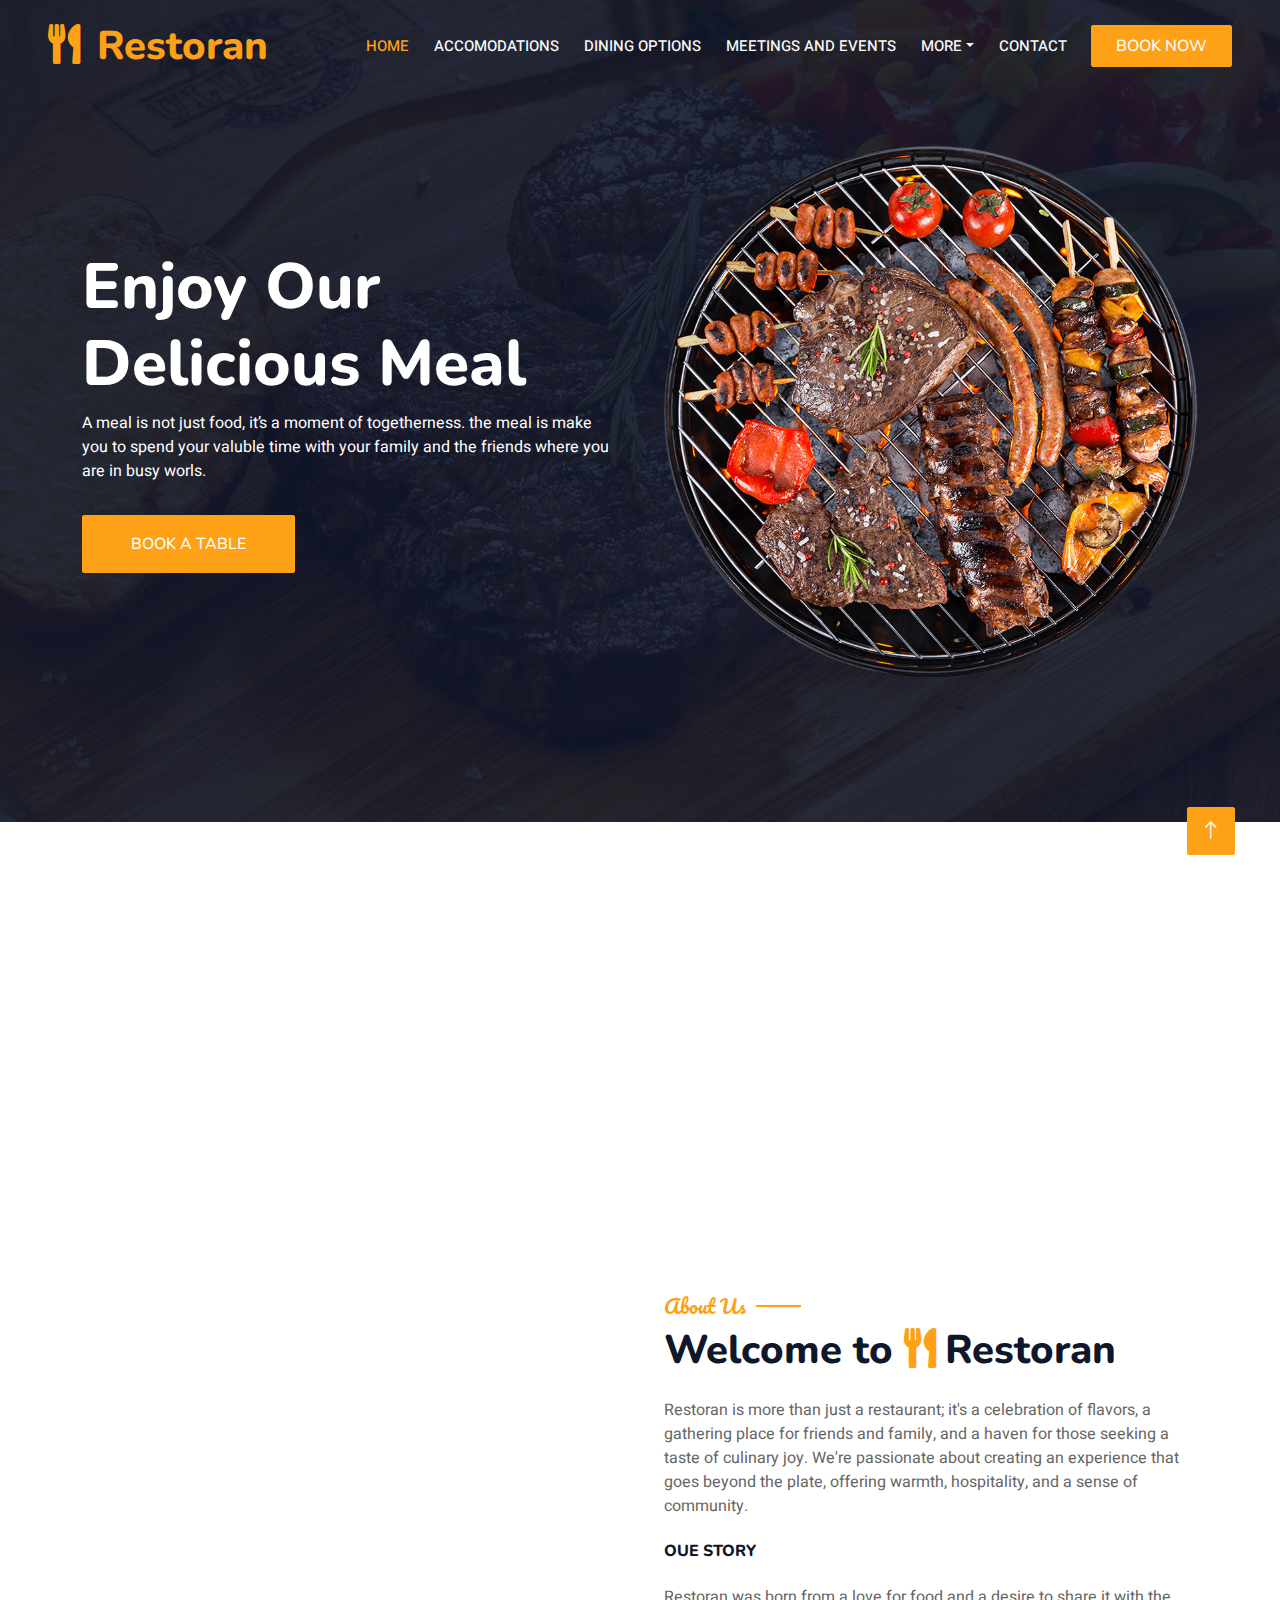
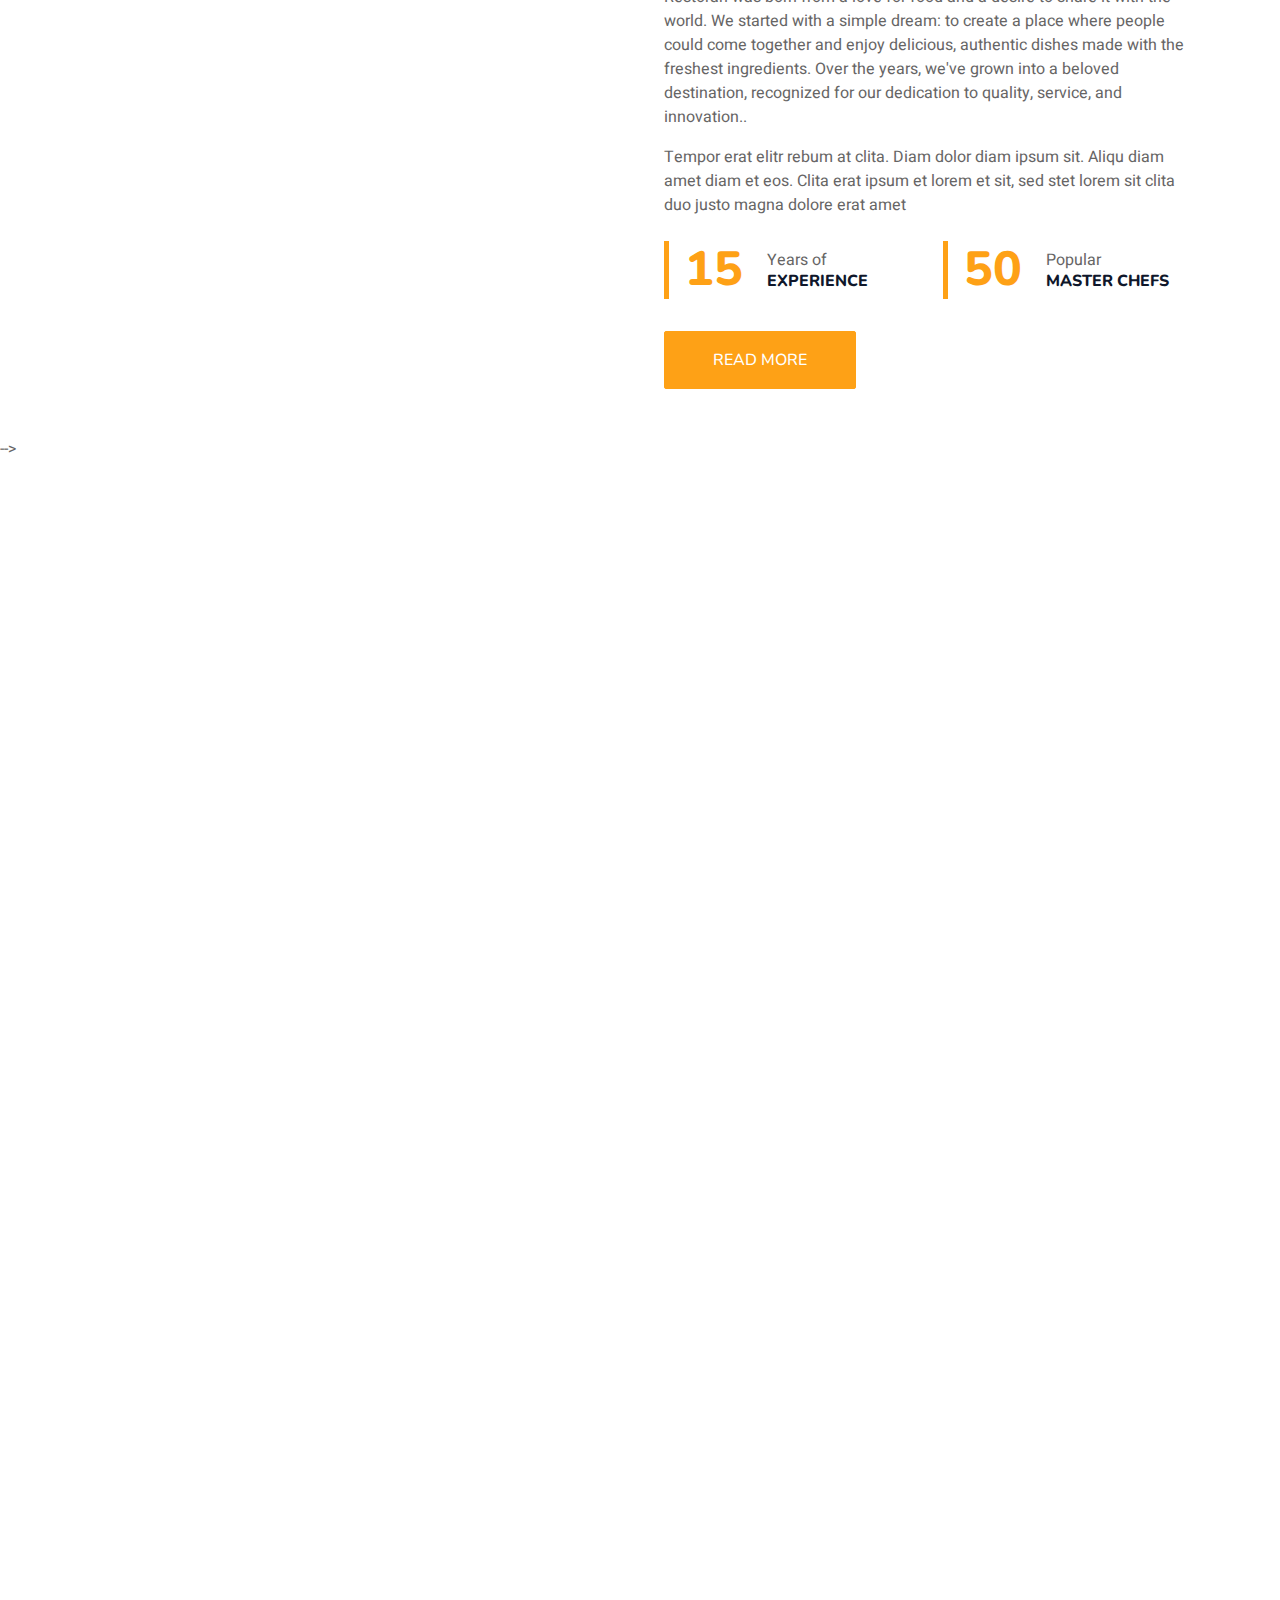
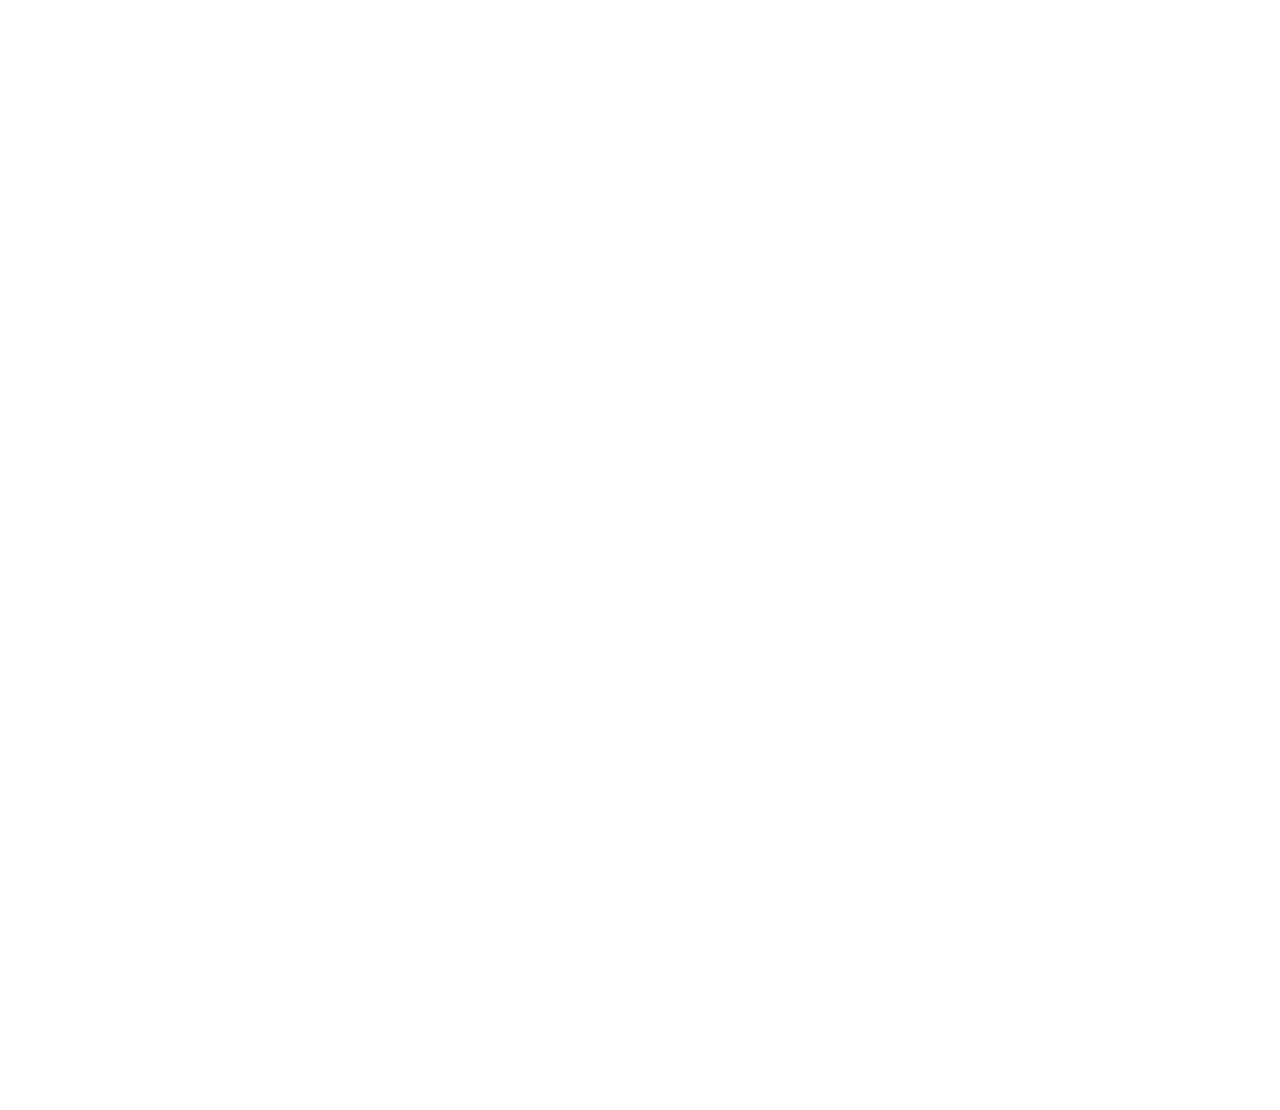
<file: customer perview front-end/index.html>
<!DOCTYPE html>
<html lang="en">

<head>
    <meta charset="utf-8">
    <title>Restoran </title>
    <meta content="width=device-width, initial-scale=1.0" name="viewport">
    <meta content="" name="keywords">
    <meta content="" name="description">

    <!-- Favicon -->
    <link rel="icon">

    <!-- Google Web Fonts -->
    <link rel="preconnect" href="https://fonts.googleapis.com">
    <link rel="preconnect" href="https://fonts.gstatic.com" crossorigin>
    <link href="https://fonts.googleapis.com/css2?family=Heebo:wght@400;500;600&family=Nunito:wght@600;700;800&family=Pacifico&display=swap" rel="stylesheet">

    <!-- Icon Font Stylesheet -->
    <link href="https://cdnjs.cloudflare.com/ajax/libs/font-awesome/5.10.0/css/all.min.css" rel="stylesheet">
    <link href="https://cdn.jsdelivr.net/npm/bootstrap-icons@1.4.1/font/bootstrap-icons.css" rel="stylesheet">

    <!-- Libraries Stylesheet -->
    <link href="lib/animate/animate.min.css" rel="stylesheet">
    <link href="lib/owlcarousel/assets/owl.carousel.min.css" rel="stylesheet">
    <link href="lib/tempusdominus/css/tempusdominus-bootstrap-4.min.css" rel="stylesheet" />

    <!-- Customized Bootstrap Stylesheet -->
    <link href="css/bootstrap.min.css" rel="stylesheet">

    <!-- Template Stylesheet -->
    <link href="css/style.css" rel="stylesheet">
</head>

<body>
    <div class="container-xxl bg-white p-0">
        <!-- Spinner Start -->
        <div id="spinner" class="show bg-white position-fixed translate-middle w-100 vh-100 top-50 start-50 d-flex align-items-center justify-content-center">
            <div class="spinner-border text-primary" style="width: 3rem; height: 3rem;" role="status">
                <span class="sr-only">Loading...</span>
            </div>
        </div>
        <!-- Spinner End -->


        <!-- Navbar & Hero Start -->
        <div class="container-xxl position-relative p-0">
            <nav class="navbar navbar-expand-lg navbar-dark bg-dark px-4 px-lg-5 py-3 py-lg-0">
                <a href="" class="navbar-brand p-0">
                    <h1 class="text-primary m-0"><i class="fa fa-utensils me-3"></i>Restoran</h1>
                    <!-- <img src="img/logo.png" alt="Logo"> -->
                </a>
                <button class="navbar-toggler" type="button" data-bs-toggle="collapse" data-bs-target="#navbarCollapse">
                    <span class="fa fa-bars"></span>
                </button>
                <div class="collapse navbar-collapse" id="navbarCollapse">
                    <div class="navbar-nav ms-auto py-0 pe-4">
                        <a href="index.html" class="nav-item nav-link active">Home</a>
                        <a href="about.html" class="nav-item nav-link">ACCOMODATIONS</a>
                        <a href="about.html" class="nav-item nav-link">DINING OPTIONS</a>
                        <a href="about.html" class="nav-item nav-link">Meetings and Events</a>
                        <div class="nav-item dropdown">
                            <a href="#" class="nav-link dropdown-toggle" data-bs-toggle="dropdown"> MORE</a>
                            <div class="dropdown-menu m-0">
                                <a href="booking.html" class="dropdown-item">Booking</a>
                                <a href="team.html" class="dropdown-item">Our Team</a>
                                <a href="testimonial.html" class="dropdown-item">Testimonial</a>
                                <a href="menu.html" class="dropdown-item">Menu</a>
                                <a href="about.html" class="dropdown-item">About</a>

                            </div>
                        </div>
                        <a href="contact.html" class="nav-item nav-link">Contact</a>
                    </div>
                    <a href="booking.html" class="btn btn-primary py-2 px-4">Book NOW</a>
                </div>
            </nav>

            <div class="container-xxl py-5 bg-dark hero-header mb-5">
                <div class="container my-5 py-5">
                    <div class="row align-items-center g-5">
                        <div class="col-lg-6 text-center text-lg-start">
                            <h1 class="display-3 text-white animated slideInLeft">Enjoy Our<br>Delicious Meal</h1>
                            <p class="text-white animated slideInLeft mb-4 pb-2">A meal is not just food, it’s a moment of togetherness.  the meal is make you to spend your valuble time with your family and the friends where you are in busy worls.</p>
                            <a href="booking.html" class="btn btn-primary py-sm-3 px-sm-5 me-3 animated slideInLeft">Book A Table</a>
                        </div>

                        <div class="col-lg-6 text-center text-lg-end overflow-hidden">
                            <img class="img-fluid" src="img/hero.png" alt="">
                        </div>
                    </div>
                </div>
            </div>
        </div>
        <!-- Navbar & Hero End -->


        <!-- Service Start -->
        <div class="container-xxl py-5">
            <div class="container">
                <div class="row g-4">
                    <div class="col-lg-3 col-sm-6 wow fadeInUp" data-wow-delay="0.1s">
                        <div class="service-item rounded pt-3">
                            <div class="p-4">
                                <i class="fa fa-3x fa-user-tie text-primary mb-4"></i>
                                <h5><--Accomodation--></h5>
                                <p>Relax and Rejuvenate in a balance environment where you have it all ...</p>
                            </div>
                        </div>
                    </div>
                    <div class="col-lg-3 col-sm-6 wow fadeInUp" data-wow-delay="0.3s">
                        <div class="service-item rounded pt-3">
                            <div class="p-4">
                                <i class="fa fa-3x fa-utensils text-primary mb-4"></i>
                                <h5><--Dining--></h5>
                                <p>Always Prefer to give a best and hygine food for our coustmers.......</p>
                            </div>
                        </div>
                    </div>
                    <div class="col-lg-3 col-sm-6 wow fadeInUp" data-wow-delay="0.5s">
                        <div class="service-item rounded pt-3">
                            <div class="p-4">
                                <i class="fa fa-3x fa-cart-plus text-primary mb-4"></i>
                                <h5><--Meeting and Events--></h5>
                                <p>In good company, making memories and moving forward together.....</p>
                            </div>
                        </div>
                    </div>
                    <div class="col-lg-3 col-sm-6 wow fadeInUp" data-wow-delay="0.7s">
                        <div class="service-item rounded pt-3">
                            <div class="p-4">
                                <i class="fa fa-3x fa-headset text-primary mb-4"></i>
                                <h5><--24/7 Service--></h5>
                                <p>Our 24/7 custmor service always helps to maintain better service for you...  </p>
                            </div>
                        </div>
                    </div>
                </div>
            </div>
        </div>
        <!-- Service End -->


        <!-- About Start -->
        <div class="container-xxl py-5">
            <div class="container">
                <div class="row g-5 align-items-center">
                    <div class="col-lg-6">
                        <div class="row g-3">
                            <div class="col-6 text-start">
                                <img class="img-fluid rounded w-100 wow zoomIn" data-wow-delay="0.1s" src="img/about-1.jpg">
                            </div>
                            <div class="col-6 text-start">
                                <img class="img-fluid rounded w-75 wow zoomIn" data-wow-delay="0.3s" src="img/about-2.jpg" style="margin-top: 25%;">
                            </div>
                            <div class="col-6 text-end">
                                <img class="img-fluid rounded w-75 wow zoomIn" data-wow-delay="0.5s" src="img/about-3.jpg">
                            </div>
                            <div class="col-6 text-end">
                                <img class="img-fluid rounded w-100 wow zoomIn" data-wow-delay="0.7s" src="img/about-4.jpg">
                            </div>
                        </div>
                    </div>
                    <div class="col-lg-6">
                        <h5 class="section-title ff-secondary text-start text-primary fw-normal">About Us</h5>
                        <h1 class="mb-4">Welcome to <i class="fa fa-utensils text-primary me-2"></i>Restoran</h1>
                        <p class="mb-4">Restoran is more than just a restaurant; it's a celebration of flavors, a gathering place for friends and family, and a haven for those seeking a taste of culinary joy. We're passionate about creating an experience that goes beyond the plate, offering warmth, hospitality, and a sense of community.</p>
                        <H6 class="mb-4">OUE STORY</H6>
                        <p class="mb-3">Restoran was born from a love for food and a desire to share it with the world. We started with a simple dream: to create a place where people could come together and enjoy delicious, authentic dishes made with the freshest ingredients. Over the years, we've grown into a beloved destination, recognized for our dedication to quality, service, and innovation..</P>
                        <p class="mb-4">Tempor erat elitr rebum at clita. Diam dolor diam ipsum sit. Aliqu diam amet diam et eos. Clita erat ipsum et lorem et sit, sed stet lorem sit clita duo justo magna dolore erat amet</p>
                        <div class="row g-4 mb-4">
                            <div class="col-sm-6">
                                <div class="d-flex align-items-center border-start border-5 border-primary px-3">
                                    <h1 class="flex-shrink-0 display-5 text-primary mb-0" data-toggle="counter-up">15</h1>
                                    <div class="ps-4">
                                        <p class="mb-0">Years of</p>
                                        <h6 class="text-uppercase mb-0">Experience</h6>
                                    </div>
                                </div>
                            </div>
                            <div class="col-sm-6">
                                <div class="d-flex align-items-center border-start border-5 border-primary px-3">
                                    <h1 class="flex-shrink-0 display-5 text-primary mb-0" data-toggle="counter-up">50</h1>
                                    <div class="ps-4">
                                        <p class="mb-0">Popular</p>
                                        <h6 class="text-uppercase mb-0">Master Chefs</h6>
                                    </div>
                                </div>
                            </div>
                        </div>
                        <a class="btn btn-primary py-3 px-5 mt-2" href="">Read More</a>
                    </div>
                </div>
            </div>
        </div>
        <!-- About End -->

        <!--Menu Start -->
     <!--   <div class="container-xxl py-5">
            <div class="container">
                <div class="text-center wow fadeInUp" data-wow-delay="0.1s">
                    <h5 class="section-title ff-secondary text-center text-primary fw-normal">Food Menu</h5>
                    <h1 class="mb-5">Most Popular Items</h1>
                </div>
                <div class="tab-class text-center wow fadeInUp" data-wow-delay="0.1s">
                    <ul class="nav nav-pills d-inline-flex justify-content-center border-bottom mb-5">
                        <li class="nav-item">
                            <a class="d-flex align-items-center text-start mx-3 ms-0 pb-3 active" data-bs-toggle="pill" href="#tab-1">
                                <i class="fa fa-coffee fa-2x text-primary"></i>
                                <div class="ps-3">
                                    <small class="text-body">Popular</small>
                                    <h6 class="mt-n1 mb-0">Breakfast</h6>
                                </div>
                            </a>
                        </li>
                        <li class="nav-item">
                            <a class="d-flex align-items-center text-start mx-3 pb-3" data-bs-toggle="pill" href="#tab-2">
                                <i class="fa fa-hamburger fa-2x text-primary"></i>
                                <div class="ps-3">
                                    <small class="text-body">Special</small>
                                    <h6 class="mt-n1 mb-0">Launch</h6>
                                </div>
                            </a>
                        </li>
                        <li class="nav-item">
                            <a class="d-flex align-items-center text-start mx-3 me-0 pb-3" data-bs-toggle="pill" href="#tab-3">
                                <i class="fa fa-utensils fa-2x text-primary"></i>
                                <div class="ps-3">
                                    <small class="text-body">Lovely</small>
                                    <h6 class="mt-n1 mb-0">Dinner</h6>
                                </div>
                            </a>
                        </li>
                    </ul>
                    <div class="tab-content">
                        <div id="tab-1" class="tab-pane fade show p-0 active">
                            <div class="row g-4">
                                <div class="col-lg-6">
                                    <div class="d-flex align-items-center">
                                        <img class="flex-shrink-0 img-fluid rounded" src="img/menu-1.jpg" alt="" style="width: 80px;">
                                        <div class="w-100 d-flex flex-column text-start ps-4">
                                            <h5 class="d-flex justify-content-between border-bottom pb-2">
                                                <span>Chicken Burger</span>
                                                <span class="text-primary">rs:115</span>
                                            </h5>
                                            <small class="fst-italic">Review:</small>
                                        </div>
                                    </div>
                                </div>
                                <div class="col-lg-6">
                                    <div class="d-flex align-items-center">
                                        <img class="flex-shrink-0 img-fluid rounded" src="img/menu-2.jpg" alt="" style="width: 80px;">
                                        <div class="w-100 d-flex flex-column text-start ps-4">
                                            <h5 class="d-flex justify-content-between border-bottom pb-2">
                                                <span>Veg Grill Sandwich</span>
                                                <span class="text-primary">rs:125</span>
                                            </h5>
                                            <small class="fst-italic">Review:</small>
                                        </div>
                                    </div>
                                </div>
                                <div class="col-lg-6">
                                    <div class="d-flex align-items-center">
                                        <img class="flex-shrink-0 img-fluid rounded" src="img/menu-3.jpg" alt="" style="width: 80px;">
                                        <div class="w-100 d-flex flex-column text-start ps-4">
                                            <h5 class="d-flex justify-content-between border-bottom pb-2">
                                                <span>ChicVeg Cheese Grill Sandwich</span>
                                                <span class="text-primary">rs:225</span>
                                            </h5>
                                            <small class="fst-italic">Review:</small>
                                        </div>
                                    </div>
                                </div>
                                <div class="col-lg-6">
                                    <div class="d-flex align-items-center">
                                        <img class="flex-shrink-0 img-fluid rounded" src="img/menu-4.jpg" alt="" style="width: 80px;">
                                        <div class="w-100 d-flex flex-column text-start ps-4">
                                            <h5 class="d-flex justify-content-between border-bottom pb-2">
                                                <span>Butter Roti</span>
                                                <span class="text-primary">rs:35</span>
                                            </h5>
                                            <small class="fst-italic">Review:</small>
                                        </div>
                                    </div>
                                </div>
                                <div class="col-lg-6">
                                    <div class="d-flex align-items-center">
                                        <img class="flex-shrink-0 img-fluid rounded" src="img/menu-5.jpg" alt="" style="width: 80px;">
                                        <div class="w-100 d-flex flex-column text-start ps-4">
                                            <h5 class="d-flex justify-content-between border-bottom pb-2">
                                                <span>Sada Dosa</span>
                                                <span class="text-primary">rs:100</span>
                                            </h5>
                                            <small class="fst-italic">Review:</small>
                                        </div>
                                    </div>
                                </div>
                                <div class="col-lg-6">
                                    <div class="d-flex align-items-center">
                                        <img class="flex-shrink-0 img-fluid rounded" src="img/menu-6.jpg" alt="" style="width: 80px;">
                                        <div class="w-100 d-flex flex-column text-start ps-4">
                                            <h5 class="d-flex justify-content-between border-bottom pb-2">
                                                <span>Masala Dosa</span>
                                                <span class="text-primary">rs:150</span>
                                            </h5>
                                            <small class="fst-italic">Review:</small>
                                        </div>
                                    </div>
                                </div>
                                <div class="col-lg-6">
                                    <div class="d-flex align-items-center">
                                        <img class="flex-shrink-0 img-fluid rounded" src="img/menu-7.jpg" alt="" style="width: 80px;">
                                        <div class="w-100 d-flex flex-column text-start ps-4">
                                            <h5 class="d-flex justify-content-between border-bottom pb-2">
                                                <span>Onion Uttapam</span>
                                                <span class="text-primary">rs:175</span>
                                            </h5>
                                            <small class="fst-italic">Review:</small>
                                        </div>
                                    </div>
                                </div>
                                <div class="col-lg-6">
                                    <div class="d-flex align-items-center">
                                        <img class="flex-shrink-0 img-fluid rounded" src="img/menu-8.jpg" alt="" style="width: 80px;">
                                        <div class="w-100 d-flex flex-column text-start ps-4">
                                            <h5 class="d-flex justify-content-between border-bottom pb-2">
                                                <span>Plain Uttapam</span>
                                                <span class="text-primary">rs:150</span>
                                            </h5>
                                            <small class="fst-italic">Review:</small>
                                        </div>
                                    </div>
                                </div>
                            </div>
                        </div>
                        <div id="tab-2" class="tab-pane fade show p-0">
                            <div class="row g-4">
                                <div class="col-lg-6">
                                    <div class="d-flex align-items-center">
                                        <img class="flex-shrink-0 img-fluid rounded" src="img/menu-1.jpg" alt="" style="width: 80px;">
                                        <div class="w-100 d-flex flex-column text-start ps-4">
                                            <h5 class="d-flex justify-content-between border-bottom pb-2">
                                                <span>CTawa Pulao</span>
                                                <span class="text-primary">rs:225</span>
                                            </h5>
                                            <small class="fst-italic">Review:</small>
                                        </div>
                                    </div>
                                </div>
                                <div class="col-lg-6">
                                    <div class="d-flex align-items-center">
                                        <img class="flex-shrink-0 img-fluid rounded" src="img/menu-2.jpg" alt="" style="width: 80px;">
                                        <div class="w-100 d-flex flex-column text-start ps-4">
                                            <h5 class="d-flex justify-content-between border-bottom pb-2">
                                                <span>Biriyani</span>
                                                <span class="text-primary">rs:150</span>
                                            </h5>
                                            <small class="fst-italic">Review:</small>
                                        </div>
                                    </div>
                                </div>
                                <div class="col-lg-6">
                                    <div class="d-flex align-items-center">
                                        <img class="flex-shrink-0 img-fluid rounded" src="img/menu-3.jpg" alt="" style="width: 80px;">
                                        <div class="w-100 d-flex flex-column text-start ps-4">
                                            <h5 class="d-flex justify-content-between border-bottom pb-2">
                                                <span>Plain Rice</span>
                                                <span class="text-primary">rs:100</span>
                                            </h5>
                                            <small class="fst-italic">Review:</small>
                                        </div>
                                    </div>
                                </div>
                                <div class="col-lg-6">
                                    <div class="d-flex align-items-center">
                                        <img class="flex-shrink-0 img-fluid rounded" src="img/menu-4.jpg" alt="" style="width: 80px;">
                                        <div class="w-100 d-flex flex-column text-start ps-4">
                                            <h5 class="d-flex justify-content-between border-bottom pb-2">
                                                <span>Roti with curry</span>
                                                <span class="text-primary">rs:100</span>
                                            </h5>
                                            <small class="fst-italic">Review:</small>
                                        </div>
                                    </div>
                                </div>
                                <div class="col-lg-6">
                                    <div class="d-flex align-items-center">
                                        <img class="flex-shrink-0 img-fluid rounded" src="img/menu-5.jpg" alt="" style="width: 80px;">
                                        <div class="w-100 d-flex flex-column text-start ps-4">
                                            <h5 class="d-flex justify-content-between border-bottom pb-2">
                                                <span>Veg biriyani</span>
                                                <span class="text-primary">rs:70</span>
                                            </h5>
                                            <small class="fst-italic">Review:</small>
                                        </div>
                                    </div>
                                </div>
                                <div class="col-lg-6">
                                    <div class="d-flex align-items-center">
                                        <img class="flex-shrink-0 img-fluid rounded" src="img/menu-6.jpg" alt="" style="width: 80px;">
                                        <div class="w-100 d-flex flex-column text-start ps-4">
                                            <h5 class="d-flex justify-content-between border-bottom pb-2">
                                                <span>cude rice</span>
                                                <span class="text-primary">rs:70</span>
                                            </h5>
                                            <small class="fst-italic">Review:</small>
                                        </div>
                                    </div>
                                </div>
                                <div class="col-lg-6">
                                    <div class="d-flex align-items-center">
                                        <img class="flex-shrink-0 img-fluid rounded" src="img/menu-7.jpg" alt="" style="width: 80px;">
                                        <div class="w-100 d-flex flex-column text-start ps-4">
                                            <h5 class="d-flex justify-content-between border-bottom pb-2">
                                                <span>viggies</span>
                                                <span class="text-primary">rs:100</span>
                                            </h5>
                                            <small class="fst-italic">Review:</small>
                                        </div>
                                    </div>
                                </div>

                            </div>
                        </div>
                        <div id="tab-3" class="tab-pane fade show p-0">
                            <div class="row g-4">
                                <div class="col-lg-6">
                                    <div class="d-flex align-items-center">
                                        <img class="flex-shrink-0 img-fluid rounded" src="img/menu-1.jpg" alt="" style="width: 80px;">
                                        <div class="w-100 d-flex flex-column text-start ps-4">
                                            <h5 class="d-flex justify-content-between border-bottom pb-2">
                                                <span>Pav Bhaji</span>
                                                <span class="text-primary">rs:50</span>
                                            </h5>
                                            <small class="fst-italic">Review:</small>
                                        </div>
                                    </div>
                                </div>
                                <div class="col-lg-6">
                                    <div class="d-flex align-items-center">
                                        <img class="flex-shrink-0 img-fluid rounded" src="img/menu-2.jpg" alt="" style="width: 80px;">
                                        <div class="w-100 d-flex flex-column text-start ps-4">
                                            <h5 class="d-flex justify-content-between border-bottom pb-2">
                                                <span>Noodles</span>
                                                <span class="text-primary">rs:70</span>
                                            </h5>
                                            <small class="fst-italic">Review:</small>
                                        </div>
                                    </div>
                                </div>
                                <div class="col-lg-6">
                                    <div class="d-flex align-items-center">
                                        <img class="flex-shrink-0 img-fluid rounded" src="img/menu-3.jpg" alt="" style="width: 80px;">
                                        <div class="w-100 d-flex flex-column text-start ps-4">
                                            <h5 class="d-flex justify-content-between border-bottom pb-2">
                                                <span>VEG Fried rice</span>
                                                <span class="text-primary">rs:70</span>
                                            </h5>
                                            <small class="fst-italic">Review:</small>
                                        </div>
                                    </div>
                                </div>
                                <div class="col-lg-6">
                                    <div class="d-flex align-items-center">
                                        <img class="flex-shrink-0 img-fluid rounded" src="img/menu-4.jpg" alt="" style="width: 80px;">
                                        <div class="w-100 d-flex flex-column text-start ps-4">
                                            <h5 class="d-flex justify-content-between border-bottom pb-2">
                                                <span>chicken fried rice</span>
                                                <span class="text-primary">rs:100</span>
                                            </h5>
                                            <small class="fst-italic">Review:</small>
                                        </div>
                                    </div>
                                </div>
                                <div class="col-lg-6">
                                    <div class="d-flex align-items-center">
                                        <img class="flex-shrink-0 img-fluid rounded" src="img/menu-5.jpg" alt="" style="width: 80px;">
                                        <div class="w-100 d-flex flex-column text-start ps-4">
                                            <h5 class="d-flex justify-content-between border-bottom pb-2">
                                                <span>Chicken Burger</span>
                                                <span class="text-primary">rs:115</span>
                                            </h5>
                                            <small class="fst-italic">Review:</small>
                                        </div>
                                    </div>
                                </div>
                                <div class="col-lg-6">
                                    <div class="d-flex align-items-center">
                                        <img class="flex-shrink-0 img-fluid rounded" src="img/menu-6.jpg" alt="" style="width: 80px;">
                                        <div class="w-100 d-flex flex-column text-start ps-4">
                                            <h5 class="d-flex justify-content-between border-bottom pb-2">
                                                <span>Ice creams</span>
                                                <span class="text-primary">rs:50</span>
                                            </h5>
                                            <small class="fst-italic">Review:</small>
                                        </div>
                                    </div>
                                </div>
                                <div class="col-lg-6">
                                    <div class="d-flex align-items-center">
                                        <img class="flex-shrink-0 img-fluid rounded" src="img/menu-6.jpg" alt="" style="width: 80px;">
                                        <div class="w-100 d-flex flex-column text-start ps-4">
                                            <h5 class="d-flex justify-content-between border-bottom pb-2">
                                                <span>milk shakes</span>
                                                <span class="text-primary">rs:50</span>
                                            </h5>
                                            <small class="fst-italic">Review:</small>
                                        </div>
                                    </div>
                                </div>
                            </div>
                        </div>
                    </div>
                </div>
            </div>
        </div>
         Menu End -->
        -->


        <div class="container-xxl py-5 px-0 wow fadeInUp" data-wow-delay="0.1s">
            <div class="row g-0">
                <div class="col-md-6">
                    <div class="video">
                        <button type="button" class="btn-play" data-bs-toggle="modal" data-src="https://www.youtube.com/embed/DWRcNpR6Kdc" data-bs-target="#videoModal">
                            <span></span>
                        </button>
                    </div>
                </div>
                <div class="col-md-6 bg-dark d-flex align-items-center">
                    <div class="p-5 wow fadeInUp" data-wow-delay="0.2s">
                        <h5 class="section-title ff-secondary text-start text-primary fw-normal">Reservation</h5>
                        <h1 class="text-white mb-4">Book A Table Online</h1>
                        <form>
                            <div class="row g-3">
                                <div class="col-md-6">
                                    <div class="form-floating">
                                        <input type="text" class="form-control" id="name" placeholder="Your Name">
                                        <label for="name">Your Name</label>
                                    </div>
                                </div>
                                <div class="col-md-6">
                                    <div class="form-floating">
                                        <input type="text" class="form-control" id="name" placeholder="Your Name">
                                        <label for="name">Contact Number</label>
                                    </div>
                                </div>
                                <div class="col-md-6">
                                    <div class="form-floating">
                                        <input type="email" class="form-control" id="email" placeholder="Your Email">
                                        <label for="email">Your Email</label>
                                    </div>
                                </div>
                                <div class="col-md-6">
                                    <div class="form-floating date" id="date3" data-target-input="nearest">
                                        <input type="text" class="form-control datetimepicker-input" id="datetime" placeholder="Date & Time" data-target="#date3" data-toggle="datetimepicker" />
                                        <label for="datetime">Date & Time</label>
                                    </div>
                                </div>
                                <div class="col-md-6">
                                    <div class="form-floating">
                                        <select class="form-select" id="select1">
                                            <option value="1">2 Seating</option>
                                            <option value="2">4 Seating</option>
                                            <option value="3">6 Seating</option>
                                            <option value="3">8 Seating</option>
                                            <option value="3">Above 8 Seating</option>
                                        </select>
                                        <label for="select1">No Of People</label>
                                    </div>
                                </div>
                                <div class="col-12">
                                    <div class="form-floating">
                                        <textarea class="form-control" placeholder="Special Request" id="message" style="height: 100px"></textarea>
                                        <label for="message">Special Request</label>
                                    </div>
                                </div>
                                <div class="col-12">
                                    <button class="btn btn-primary w-100 py-3" type="submit">Book Now</button>
                                </div>
                            </div>
                        </form>
                    </div>
                </div>
            </div>
        </div>

        <div class="modal fade" id="videoModal" tabindex="-1" aria-labelledby="exampleModalLabel" aria-hidden="true">
            <div class="modal-dialog">
                <div class="modal-content rounded-0">
                    <div class="modal-header">
                        <h5 class="modal-title" id="exampleModalLabel">Youtube Video</h5>
                        <button type="button" class="btn-close" data-bs-dismiss="modal" aria-label="Close"></button>
                    </div>
                    <div class="modal-body">
                        <!-- 16:9 aspect ratio -->
                        <div class="ratio ratio-16x9">
                            <iframe class="embed-responsive-item" src="" id="video" allowfullscreen allowscriptaccess="always"
                                    allow="autoplay"></iframe>
                        </div>
                    </div>
                </div>
            </div>
        </div>
        <!-- Reservation Start -->


        <!-- Team Start -->
        <div class="container-xxl pt-5 pb-3">
            <div class="container">
                <div class="text-center wow fadeInUp" data-wow-delay="0.1s">
                    <h5 class="section-title ff-secondary text-center text-primary fw-normal">Team Members</h5>
                    <h1 class="mb-5">Our Master Chefs</h1>
                </div>
                <div class="row g-4">
                    <div class="col-lg-3 col-md-6 wow fadeInUp" data-wow-delay="0.1s">
                        <div class="team-item text-center rounded overflow-hidden">
                            <div class="rounded-circle overflow-hidden m-4">
                                <img class="img-fluid" src="img/team-1.jpg" alt="">
                            </div>
                            <h5 class="mb-0">Full Name</h5>
                            <small>Designation</small>
                            <div class="d-flex justify-content-center mt-3">
                                <a class="btn btn-square btn-primary mx-1" href=""><i class="fab fa-facebook-f"></i></a>
                                <a class="btn btn-square btn-primary mx-1" href=""><i class="fab fa-twitter"></i></a>
                                <a class="btn btn-square btn-primary mx-1" href=""><i class="fab fa-instagram"></i></a>
                            </div>
                        </div>
                    </div>
                    <div class="col-lg-3 col-md-6 wow fadeInUp" data-wow-delay="0.3s">
                        <div class="team-item text-center rounded overflow-hidden">
                            <div class="rounded-circle overflow-hidden m-4">
                                <img class="img-fluid" src="img/team-2.jpg" alt="">
                            </div>
                            <h5 class="mb-0">Full Name</h5>
                            <small>Designation</small>
                            <div class="d-flex justify-content-center mt-3">
                                <a class="btn btn-square btn-primary mx-1" href=""><i class="fab fa-facebook-f"></i></a>
                                <a class="btn btn-square btn-primary mx-1" href=""><i class="fab fa-twitter"></i></a>
                                <a class="btn btn-square btn-primary mx-1" href=""><i class="fab fa-instagram"></i></a>
                            </div>
                        </div>
                    </div>
                    <div class="col-lg-3 col-md-6 wow fadeInUp" data-wow-delay="0.5s">
                        <div class="team-item text-center rounded overflow-hidden">
                            <div class="rounded-circle overflow-hidden m-4">
                                <img class="img-fluid" src="img/team-3.jpg" alt="">
                            </div>
                            <h5 class="mb-0">Full Name</h5>
                            <small>Designation</small>
                            <div class="d-flex justify-content-center mt-3">
                                <a class="btn btn-square btn-primary mx-1" href=""><i class="fab fa-facebook-f"></i></a>
                                <a class="btn btn-square btn-primary mx-1" href=""><i class="fab fa-twitter"></i></a>
                                <a class="btn btn-square btn-primary mx-1" href=""><i class="fab fa-instagram"></i></a>
                            </div>
                        </div>
                    </div>
                    <div class="col-lg-3 col-md-6 wow fadeInUp" data-wow-delay="0.7s">
                        <div class="team-item text-center rounded overflow-hidden">
                            <div class="rounded-circle overflow-hidden m-4">
                                <img class="img-fluid" src="img/team-4.jpg" alt="">
                            </div>
                            <h5 class="mb-0">Full Name</h5>
                            <small>Designation</small>
                            <div class="d-flex justify-content-center mt-3">
                                <a class="btn btn-square btn-primary mx-1" href=""><i class="fab fa-facebook-f"></i></a>
                                <a class="btn btn-square btn-primary mx-1" href=""><i class="fab fa-twitter"></i></a>
                                <a class="btn btn-square btn-primary mx-1" href=""><i class="fab fa-instagram"></i></a>
                            </div>
                        </div>
                    </div>
                </div>
            </div>
        </div>
        <!-- Team End -->


        <!-- Testimonial Start -->
        <div class="container-xxl py-5 wow fadeInUp" data-wow-delay="0.1s">
            <div class="container">
                <div class="text-center">
                    <h5 class="section-title ff-secondary text-center text-primary fw-normal">Reviews</h5>
                    <h1 class="mb-5">Our Clients Say!!!</h1>
                </div>
                <div class="owl-carousel testimonial-carousel">
                    <div class="testimonial-item bg-transparent border rounded p-4">
                        <i class="fa fa-quote-left fa-2x text-primary mb-3"></i>
                        <p>Had a great experience of the resturent ,which hleps me to had a on time food account to my timings of office</p>
                        <div class="d-flex align-items-center">
                            <img class="img-fluid flex-shrink-0 rounded-circle" src="img/testimonial-1.jpg" style="width: 50px; height: 50px;">
                            <div class="ps-3">
                                <h5 class="mb-1">customer</h5>
                                <small>software employe</small>
                            </div>
                        </div>
                    </div>
                    <div class="testimonial-item bg-transparent border rounded p-4">
                        <i class="fa fa-quote-left fa-2x text-primary mb-3"></i>
                        <p>the food delivery serivice is the best form this resturent ,which helps me to get a best food to my hands..</p>
                        <div class="d-flex align-items-center">
                            <img class="img-fluid flex-shrink-0 rounded-circle" src="img/testimonial-2.jpg" style="width: 50px; height: 50px;">
                            <div class="ps-3">
                                <h5 class="mb-1">customer</h5>
                                <small>worker</small>
                            </div>
                        </div>
                    </div>
                    <div class="testimonial-item bg-transparent border rounded p-4">
                        <i class="fa fa-quote-left fa-2x text-primary mb-3"></i>
                        <p>Iam living far away from home where ,all my food will be come from here and it takes my special place..</p>
                        <div class="d-flex align-items-center">
                            <img class="img-fluid flex-shrink-0 rounded-circle" src="img/testimonial-3.jpg" style="width: 50px; height: 50px;">
                            <div class="ps-3">
                                <h5 class="mb-1">customer</h5>
                                <small>student</small>
                            </div>
                        </div>
                    </div>
                    <div class="testimonial-item bg-transparent border rounded p-4">
                        <i class="fa fa-quote-left fa-2x text-primary mb-3"></i>
                        <p>All my company staff are eating the food of this resturent had a good and best hyganic food...</p>
                        <div class="d-flex align-items-center">
                            <img class="img-fluid flex-shrink-0 rounded-circle" src="img/testimonial-4.jpg" style="width: 50px; height: 50px;">
                            <div class="ps-3">
                                <h5 class="mb-1">customer</h5>
                                <small>Company Manager</small>
                            </div>
                        </div>
                    </div>
                </div>
            </div>
        </div>
        <!-- Testimonial End -->


        <!-- Footer Start -->
        <div class="container-fluid bg-dark text-light footer pt-5 mt-5 wow fadeIn" data-wow-delay="0.1s">
            <div class="container py-5">
                <div class="row g-5">
                    <div class="col-lg-3 col-md-6">
                        <h4 class="section-title ff-secondary text-start text-primary fw-normal mb-4">Company</h4>
                        <a class="btn btn-link" href="">About Us</a>
                        <a class="btn btn-link" href="">Contact Us</a>
                        <a class="btn btn-link" href="">Reservation</a>
                        <a class="btn btn-link" href="">Privacy Policy</a>
                        <a class="btn btn-link" href="">Terms & Condition</a>
                    </div>
                    <div class="col-lg-3 col-md-6">
                        <h4 class="section-title ff-secondary text-start text-primary fw-normal mb-4">Contact</h4>
                        <p class="mb-2"><i class="fa fa-map-marker-alt me-3"></i>123 Street, kakinada,Andhrapradesh</p>
                        <p class="mb-2"><i class="fa fa-phone-alt me-3"></i>+91(###########)</p>
                        <p class="mb-2"><i class="fa fa-envelope me-3"></i>info@example.com</p>
                        <div class="d-flex pt-2">
                            <a class="btn btn-outline-light btn-social" href=""><i class="fab fa-twitter"></i></a>
                            <a class="btn btn-outline-light btn-social" href=""><i class="fab fa-facebook-f"></i></a>
                            <a class="btn btn-outline-light btn-social" href=""><i class="fab fa-youtube"></i></a>
                            <a class="btn btn-outline-light btn-social" href=""><i class="fab fa-linkedin-in"></i></a>
                        </div>
                    </div>
                    <div class="col-lg-3 col-md-6">
                        <h4 class="section-title ff-secondary text-start text-primary fw-normal mb-4">Opening</h4>
                        <h5 class="text-light fw-normal">Monday - Saturday</h5>
                        <p>09AM - 11PM</p>
                        <h5 class="text-light fw-normal">Sunday</h5>
                        <p>10AM - 09PM</p>
                    </div>
                    <div class="col-lg-3 col-md-6">
                        <h4 class="section-title ff-secondary text-start text-primary fw-normal mb-4">Newsletter</h4>
                        <p>We try our best to make your money worth of food..</p>
                        <div class="position-relative mx-auto" style="max-width: 400px;">
                            <input class="form-control border-primary w-100 py-3 ps-4 pe-5" type="text" placeholder="Your email">
                            <button type="button" class="btn btn-primary py-2 position-absolute top-0 end-0 mt-2 me-2">SignUp</button>
                        </div>
                    </div>
                </div>
            </div>
            <div class="container">
                <div class="copyright">
                    <div class="row">
                        <div class="col-md-6 text-center text-md-start mb-3 mb-md-0">
                            &copy; <a class="border-bottom" href="#">FOR THIS SITE</a>, All Right Reserved.

                            <!--/*** This template is free as long as you keep the footer author’s credit link/attribution link/backlink. If you'd like to use the template without the footer author’s credit link/attribution link/backlink, you can purchase the Credit Removal License from "https://htmlcodex.com/credit-removal". Thank you for your support. ***/-->
                            Designed By <a class="border-bottom" href="https://htmlcodex.com">SADHIK SHAIK</a><br><br>
                            Distributed By <a class="border-bottom" href="https://themewagon.com" target="_blank">SADHIK SHAIK</a>
                        </div>
                        <div class="col-md-6 text-center text-md-end">
                            <div class="footer-menu">
                                <a href="">Home</a>
                                <a href="">Cookies</a>
                                <a href="">Help</a>
                                <a href="">FQAs</a>
                            </div>
                        </div>
                    </div>
                </div>
            </div>
        </div>
        <!-- Footer End -->


        <!-- Back to Top -->
        <a href="#" class="btn btn-lg btn-primary btn-lg-square back-to-top"><i class="bi bi-arrow-up"></i></a>
    </div>

    <!-- JavaScript Libraries -->
    <script src="https://code.jquery.com/jquery-3.4.1.min.js"></script>
    <script src="https://cdn.jsdelivr.net/npm/bootstrap@5.0.0/dist/js/bootstrap.bundle.min.js"></script>
    <script src="lib/wow/wow.min.js"></script>
    <script src="lib/easing/easing.min.js"></script>
    <script src="lib/waypoints/waypoints.min.js"></script>
    <script src="lib/counterup/counterup.min.js"></script>
    <script src="lib/owlcarousel/owl.carousel.min.js"></script>
    <script src="lib/tempusdominus/js/moment.min.js"></script>
    <script src="lib/tempusdominus/js/moment-timezone.min.js"></script>
    <script src="lib/tempusdominus/js/tempusdominus-bootstrap-4.min.js"></script>

    <!-- Template Javascript -->
    <script src="js/main.js"></script>
</body>

</html>
</file>
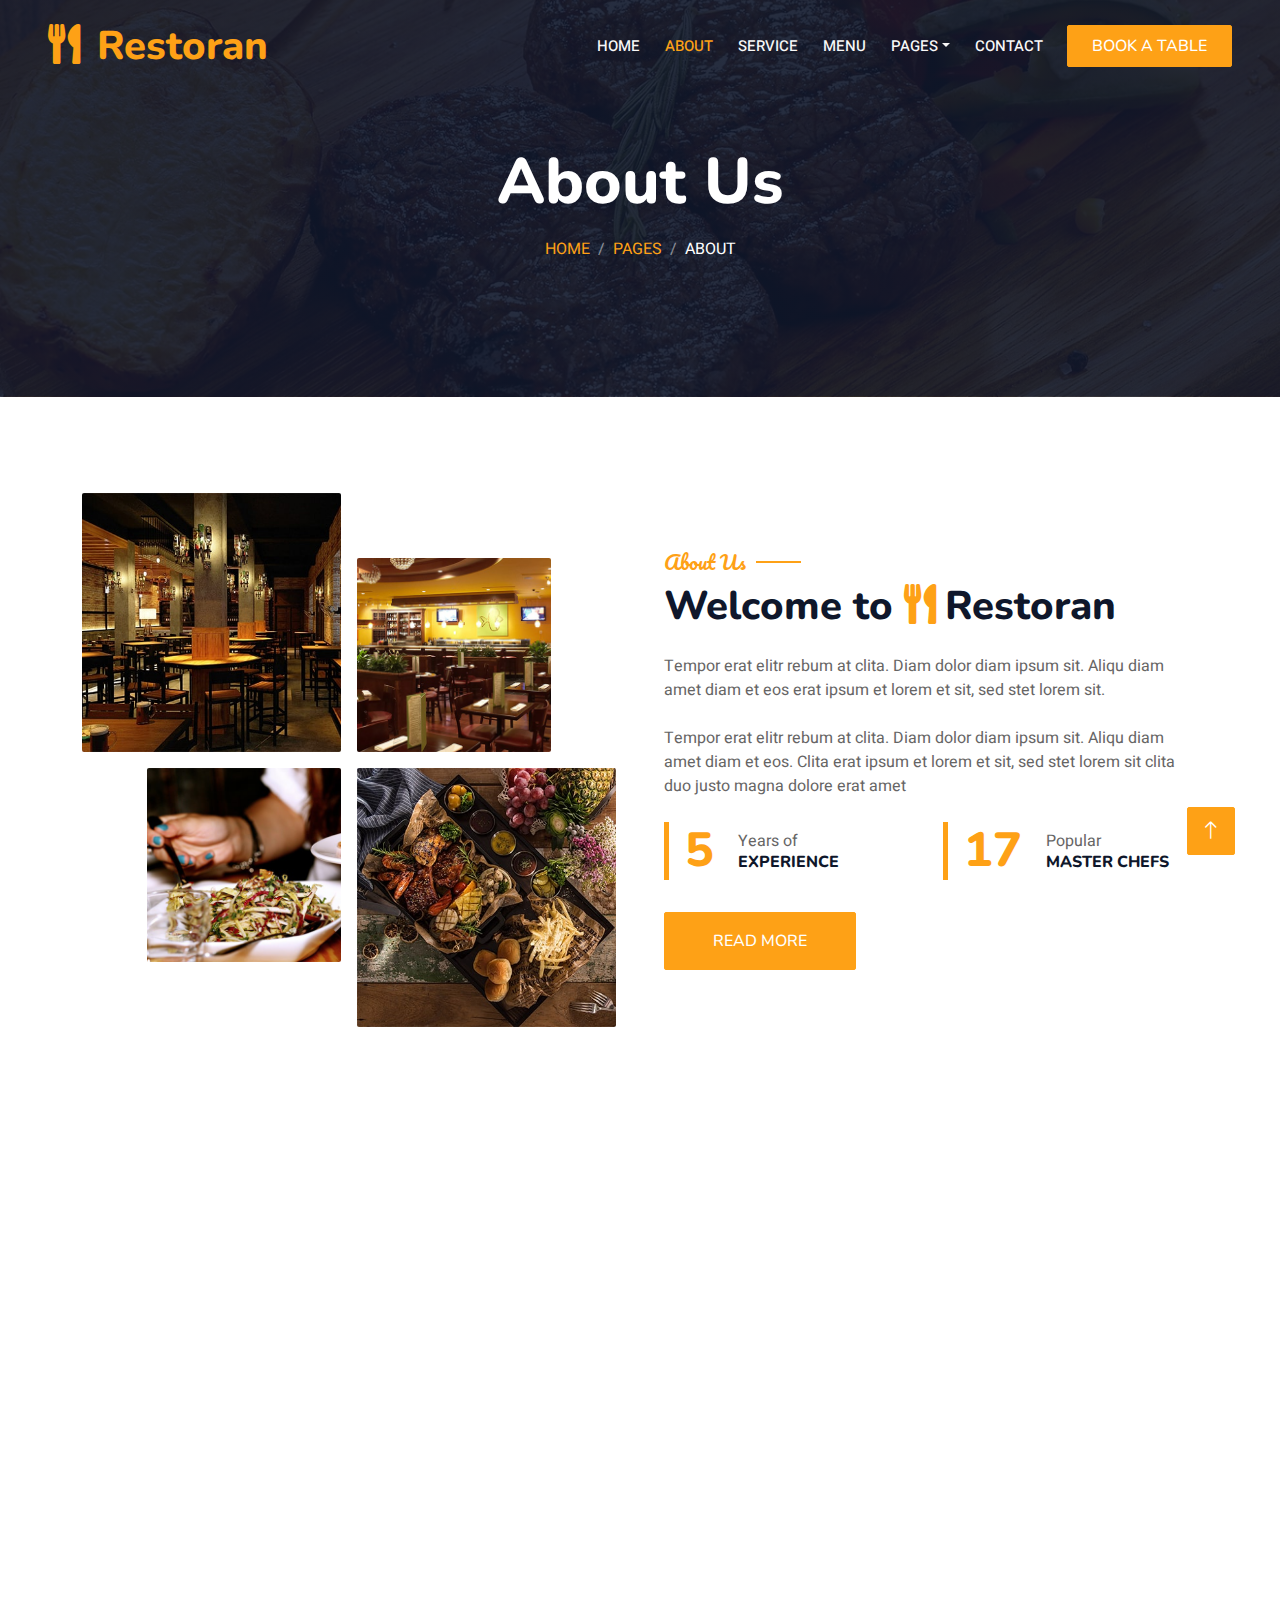
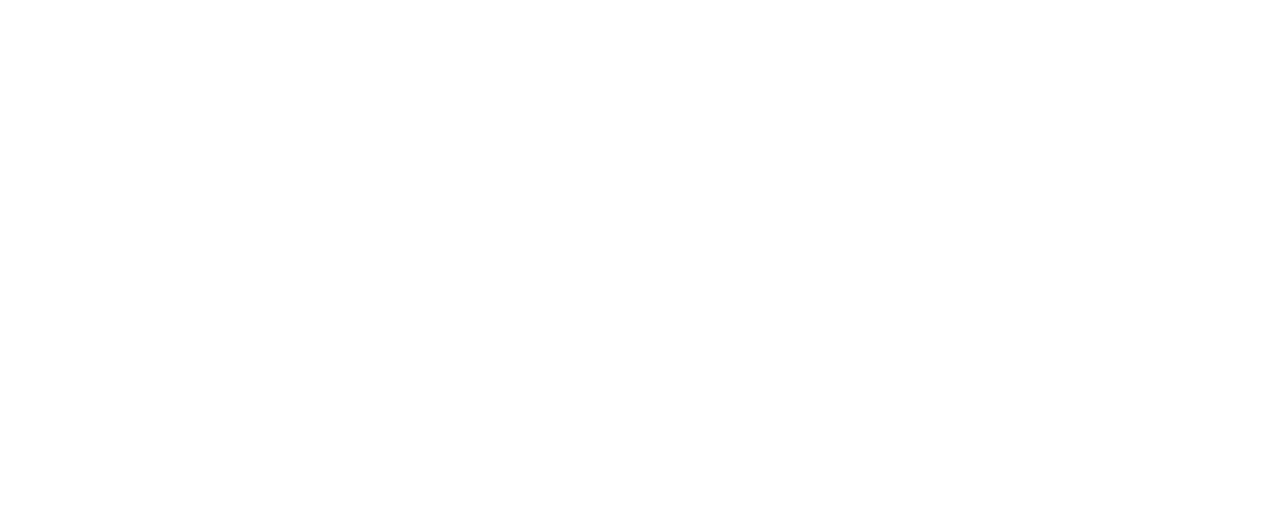
<file: about.html>
<!DOCTYPE html>
<html lang="en">

<head>
    <meta charset="utf-8">
    <title>Restoran - Bootstrap Restaurant Template</title>
    <meta content="width=device-width, initial-scale=1.0" name="viewport">
    <meta content="" name="keywords">
    <meta content="" name="description">

    <!-- Favicon -->
    <link href="img/favicon.ico" rel="icon">

    <!-- Google Web Fonts -->
    <link rel="preconnect" href="https://fonts.googleapis.com">
    <link rel="preconnect" href="https://fonts.gstatic.com" crossorigin>
    <link href="https://fonts.googleapis.com/css2?family=Heebo:wght@400;500;600&family=Nunito:wght@600;700;800&family=Pacifico&display=swap" rel="stylesheet">

    <!-- Icon Font Stylesheet -->
    <link href="https://cdnjs.cloudflare.com/ajax/libs/font-awesome/5.10.0/css/all.min.css" rel="stylesheet">
    <link href="https://cdn.jsdelivr.net/npm/bootstrap-icons@1.4.1/font/bootstrap-icons.css" rel="stylesheet">

    <!-- Libraries Stylesheet -->
    <link href="lib/animate/animate.min.css" rel="stylesheet">
    <link href="lib/owlcarousel/assets/owl.carousel.min.css" rel="stylesheet">
    <link href="lib/tempusdominus/css/tempusdominus-bootstrap-4.min.css" rel="stylesheet" />

    <!-- Customized Bootstrap Stylesheet -->
    <link href="css/bootstrap.min.css" rel="stylesheet">

    <!-- Template Stylesheet -->
    <link href="css/style.css" rel="stylesheet">
</head>

<body>
<div class="container-xxl bg-white p-0">
    <!-- Spinner Start -->
    <div id="spinner" class="show bg-white position-fixed translate-middle w-100 vh-100 top-50 start-50 d-flex align-items-center justify-content-center">
        <div class="spinner-border text-primary" style="width: 3rem; height: 3rem;" role="status">
            <span class="sr-only">Loading...</span>
        </div>
    </div>
    <!-- Spinner End -->


    <!-- Navbar & Hero Start -->
    <div class="container-xxl position-relative p-0">
        <nav class="navbar navbar-expand-lg navbar-dark bg-dark px-4 px-lg-5 py-3 py-lg-0">
            <a href="" class="navbar-brand p-0">
                <h1 class="text-primary m-0"><i class="fa fa-utensils me-3"></i>Restoran</h1>
                <!-- <img src="img/logo.png" alt="Logo"> -->
            </a>
            <button class="navbar-toggler" type="button" data-bs-toggle="collapse" data-bs-target="#navbarCollapse">
                <span class="fa fa-bars"></span>
            </button>
            <div class="collapse navbar-collapse" id="navbarCollapse">
                <div class="navbar-nav ms-auto py-0 pe-4">
                    <a href="index.html" class="nav-item nav-link">Home</a>
                    <a href="about.html" class="nav-item nav-link active">About</a>
                    <a href="service.html" class="nav-item nav-link">Service</a>
                    <a href="menu.html" class="nav-item nav-link">Menu</a>
                    <div class="nav-item dropdown">
                        <a href="#" class="nav-link dropdown-toggle" data-bs-toggle="dropdown">Pages</a>
                        <div class="dropdown-menu m-0">
                            <a href="booking.html" class="dropdown-item">Booking</a>
                            <a href="team.html" class="dropdown-item">Our Team</a>
                            <a href="testimonial.html" class="dropdown-item">Testimonial</a>
                        </div>
                    </div>
                    <a href="contact.html" class="nav-item nav-link">Contact</a>
                </div>
                <a href="" class="btn btn-primary py-2 px-4">Book A Table</a>
            </div>
        </nav>

        <div class="container-xxl py-5 bg-dark hero-header mb-5">
            <div class="container text-center my-5 pt-5 pb-4">
                <h1 class="display-3 text-white mb-3 animated slideInDown">About Us</h1>
                <nav aria-label="breadcrumb">
                    <ol class="breadcrumb justify-content-center text-uppercase">
                        <li class="breadcrumb-item"><a href="#">Home</a></li>
                        <li class="breadcrumb-item"><a href="#">Pages</a></li>
                        <li class="breadcrumb-item text-white active" aria-current="page">About</li>
                    </ol>
                </nav>
            </div>
        </div>
    </div>
    <!-- Navbar & Hero End -->


    <!-- About Start -->
    <div class="container-xxl py-5">
        <div class="container">
            <div class="row g-5 align-items-center">
                <div class="col-lg-6">
                    <div class="row g-3">
                        <div class="col-6 text-start">
                            <img class="img-fluid rounded w-100 wow zoomIn" data-wow-delay="0.1s" src="img/about-1.jpg">
                        </div>
                        <div class="col-6 text-start">
                            <img class="img-fluid rounded w-75 wow zoomIn" data-wow-delay="0.3s" src="img/about-2.jpg" style="margin-top: 25%;">
                        </div>
                        <div class="col-6 text-end">
                            <img class="img-fluid rounded w-75 wow zoomIn" data-wow-delay="0.5s" src="img/about-3.jpg">
                        </div>
                        <div class="col-6 text-end">
                            <img class="img-fluid rounded w-100 wow zoomIn" data-wow-delay="0.7s" src="img/about-4.jpg">
                        </div>
                    </div>
                </div>
                <div class="col-lg-6">
                    <h5 class="section-title ff-secondary text-start text-primary fw-normal">About Us</h5>
                    <h1 class="mb-4">Welcome to <i class="fa fa-utensils text-primary me-2"></i>Restoran</h1>
                    <p class="mb-4">Tempor erat elitr rebum at clita. Diam dolor diam ipsum sit. Aliqu diam amet diam et eos erat ipsum et lorem et sit, sed stet lorem sit.</p>
                    <p class="mb-4">Tempor erat elitr rebum at clita. Diam dolor diam ipsum sit. Aliqu diam amet diam et eos. Clita erat ipsum et lorem et sit, sed stet lorem sit clita duo justo magna dolore erat amet</p>
                    <div class="row g-4 mb-4">
                        <div class="col-sm-6">
                            <div class="d-flex align-items-center border-start border-5 border-primary px-3">
                                <h1 class="flex-shrink-0 display-5 text-primary mb-0" data-toggle="counter-up">15</h1>
                                <div class="ps-4">
                                    <p class="mb-0">Years of</p>
                                    <h6 class="text-uppercase mb-0">Experience</h6>
                                </div>
                            </div>
                        </div>
                        <div class="col-sm-6">
                            <div class="d-flex align-items-center border-start border-5 border-primary px-3">
                                <h1 class="flex-shrink-0 display-5 text-primary mb-0" data-toggle="counter-up">50</h1>
                                <div class="ps-4">
                                    <p class="mb-0">Popular</p>
                                    <h6 class="text-uppercase mb-0">Master Chefs</h6>
                                </div>
                            </div>
                        </div>
                    </div>
                    <a class="btn btn-primary py-3 px-5 mt-2" href="">Read More</a>
                </div>
            </div>
        </div>
    </div>
    <!-- About End -->


    <!-- Team Start -->
    <div class="container-xxl pt-5 pb-3">
        <div class="container">
            <div class="text-center wow fadeInUp" data-wow-delay="0.1s">
                <h5 class="section-title ff-secondary text-center text-primary fw-normal">Team Members</h5>
                <h1 class="mb-5">Our Master Chefs</h1>
            </div>
            <div class="row g-4">
                <div class="col-lg-3 col-md-6 wow fadeInUp" data-wow-delay="0.1s">
                    <div class="team-item text-center rounded overflow-hidden">
                        <div class="rounded-circle overflow-hidden m-4">
                            <img class="img-fluid" src="img/team-1.jpg" alt="">
                        </div>
                        <h5 class="mb-0">Full Name</h5>
                        <small>Designation</small>
                        <div class="d-flex justify-content-center mt-3">
                            <a class="btn btn-square btn-primary mx-1" href=""><i class="fab fa-facebook-f"></i></a>
                            <a class="btn btn-square btn-primary mx-1" href=""><i class="fab fa-twitter"></i></a>
                            <a class="btn btn-square btn-primary mx-1" href=""><i class="fab fa-instagram"></i></a>
                        </div>
                    </div>
                </div>
                <div class="col-lg-3 col-md-6 wow fadeInUp" data-wow-delay="0.3s">
                    <div class="team-item text-center rounded overflow-hidden">
                        <div class="rounded-circle overflow-hidden m-4">
                            <img class="img-fluid" src="img/team-2.jpg" alt="">
                        </div>
                        <h5 class="mb-0">Full Name</h5>
                        <small>Designation</small>
                        <div class="d-flex justify-content-center mt-3">
                            <a class="btn btn-square btn-primary mx-1" href=""><i class="fab fa-facebook-f"></i></a>
                            <a class="btn btn-square btn-primary mx-1" href=""><i class="fab fa-twitter"></i></a>
                            <a class="btn btn-square btn-primary mx-1" href=""><i class="fab fa-instagram"></i></a>
                        </div>
                    </div>
                </div>
                <div class="col-lg-3 col-md-6 wow fadeInUp" data-wow-delay="0.5s">
                    <div class="team-item text-center rounded overflow-hidden">
                        <div class="rounded-circle overflow-hidden m-4">
                            <img class="img-fluid" src="img/team-3.jpg" alt="">
                        </div>
                        <h5 class="mb-0">Full Name</h5>
                        <small>Designation</small>
                        <div class="d-flex justify-content-center mt-3">
                            <a class="btn btn-square btn-primary mx-1" href=""><i class="fab fa-facebook-f"></i></a>
                            <a class="btn btn-square btn-primary mx-1" href=""><i class="fab fa-twitter"></i></a>
                            <a class="btn btn-square btn-primary mx-1" href=""><i class="fab fa-instagram"></i></a>
                        </div>
                    </div>
                </div>
                <div class="col-lg-3 col-md-6 wow fadeInUp" data-wow-delay="0.7s">
                    <div class="team-item text-center rounded overflow-hidden">
                        <div class="rounded-circle overflow-hidden m-4">
                            <img class="img-fluid" src="img/team-4.jpg" alt="">
                        </div>
                        <h5 class="mb-0">Full Name</h5>
                        <small>Designation</small>
                        <div class="d-flex justify-content-center mt-3">
                            <a class="btn btn-square btn-primary mx-1" href=""><i class="fab fa-facebook-f"></i></a>
                            <a class="btn btn-square btn-primary mx-1" href=""><i class="fab fa-twitter"></i></a>
                            <a class="btn btn-square btn-primary mx-1" href=""><i class="fab fa-instagram"></i></a>
                        </div>
                    </div>
                </div>
            </div>
        </div>
    </div>
    <!-- Team End -->


    <!-- Footer Start -->
    <div class="container-fluid bg-dark text-light footer pt-5 mt-5 wow fadeIn" data-wow-delay="0.1s">
        <div class="container py-5">
            <div class="row g-5">
                <div class="col-lg-3 col-md-6">
                    <h4 class="section-title ff-secondary text-start text-primary fw-normal mb-4">Company</h4>
                    <a class="btn btn-link" href="">About Us</a>
                    <a class="btn btn-link" href="">Contact Us</a>
                    <a class="btn btn-link" href="">Reservation</a>
                    <a class="btn btn-link" href="">Privacy Policy</a>
                    <a class="btn btn-link" href="">Terms & Condition</a>
                </div>
                <div class="col-lg-3 col-md-6">
                    <h4 class="section-title ff-secondary text-start text-primary fw-normal mb-4">Contact</h4>
                    <p class="mb-2"><i class="fa fa-map-marker-alt me-3"></i>123 Street, kakinada,Andhrapradesh</p>
                    <p class="mb-2"><i class="fa fa-phone-alt me-3"></i>+91(###########)</p>
                    <p class="mb-2"><i class="fa fa-envelope me-3"></i>info@example.com</p>
                    <div class="d-flex pt-2">
                        <a class="btn btn-outline-light btn-social" href=""><i class="fab fa-twitter"></i></a>
                        <a class="btn btn-outline-light btn-social" href=""><i class="fab fa-facebook-f"></i></a>
                        <a class="btn btn-outline-light btn-social" href=""><i class="fab fa-youtube"></i></a>
                        <a class="btn btn-outline-light btn-social" href=""><i class="fab fa-linkedin-in"></i></a>
                    </div>
                </div>
                <div class="col-lg-3 col-md-6">
                    <h4 class="section-title ff-secondary text-start text-primary fw-normal mb-4">Opening</h4>
                    <h5 class="text-light fw-normal">Monday - Saturday</h5>
                    <p>09AM - 11PM</p>
                    <h5 class="text-light fw-normal">Sunday</h5>
                    <p>10AM - 09PM</p>
                </div>
                <div class="col-lg-3 col-md-6">
                    <h4 class="section-title ff-secondary text-start text-primary fw-normal mb-4">Newsletter</h4>
                    <p>We try our best to make your money worth of food..</p>
                    <div class="position-relative mx-auto" style="max-width: 400px;">
                        <input class="form-control border-primary w-100 py-3 ps-4 pe-5" type="text" placeholder="Your email">
                        <button type="button" class="btn btn-primary py-2 position-absolute top-0 end-0 mt-2 me-2">SignUp</button>
                    </div>
                </div>
            </div>
        </div>
        <div class="container">
            <div class="copyright">
                <div class="row">
                    <div class="col-md-6 text-center text-md-start mb-3 mb-md-0">
                        &copy; <a class="border-bottom" href="#">FOR THIS SITE</a>, All Right Reserved.

                        <!--/*** This template is free as long as you keep the footer author’s credit link/attribution link/backlink. If you'd like to use the template without the footer author’s credit link/attribution link/backlink, you can purchase the Credit Removal License from "https://htmlcodex.com/credit-removal". Thank you for your support. ***/-->
                        Designed By <a class="border-bottom" href="https://htmlcodex.com">SADHIK SHAIK</a><br><br>
                        Distributed By <a class="border-bottom" href="https://themewagon.com" target="_blank">SADHIK SHAIK</a>
                    </div>
                    <div class="col-md-6 text-center text-md-end">
                        <div class="footer-menu">
                            <a href="">Home</a>
                            <a href="">Cookies</a>
                            <a href="">Help</a>
                            <a href="">FQAs</a>
                        </div>
                    </div>
                </div>
            </div>
        </div>
    </div>
    <!-- Footer End -->


    <!-- Back to Top -->
    <a href="#" class="btn btn-lg btn-primary btn-lg-square back-to-top"><i class="bi bi-arrow-up"></i></a>
</div>

<!-- JavaScript Libraries -->
<script src="https://code.jquery.com/jquery-3.4.1.min.js"></script>
<script src="https://cdn.jsdelivr.net/npm/bootstrap@5.0.0/dist/js/bootstrap.bundle.min.js"></script>
<script src="lib/wow/wow.min.js"></script>
<script src="lib/easing/easing.min.js"></script>
<script src="lib/waypoints/waypoints.min.js"></script>
<script src="lib/counterup/counterup.min.js"></script>
<script src="lib/owlcarousel/owl.carousel.min.js"></script>
<script src="lib/tempusdominus/js/moment.min.js"></script>
<script src="lib/tempusdominus/js/moment-timezone.min.js"></script>
<script src="lib/tempusdominus/js/tempusdominus-bootstrap-4.min.js"></script>

<!-- Template Javascript -->
<script src="js/main.js"></script>
</body>

</html>
</file>
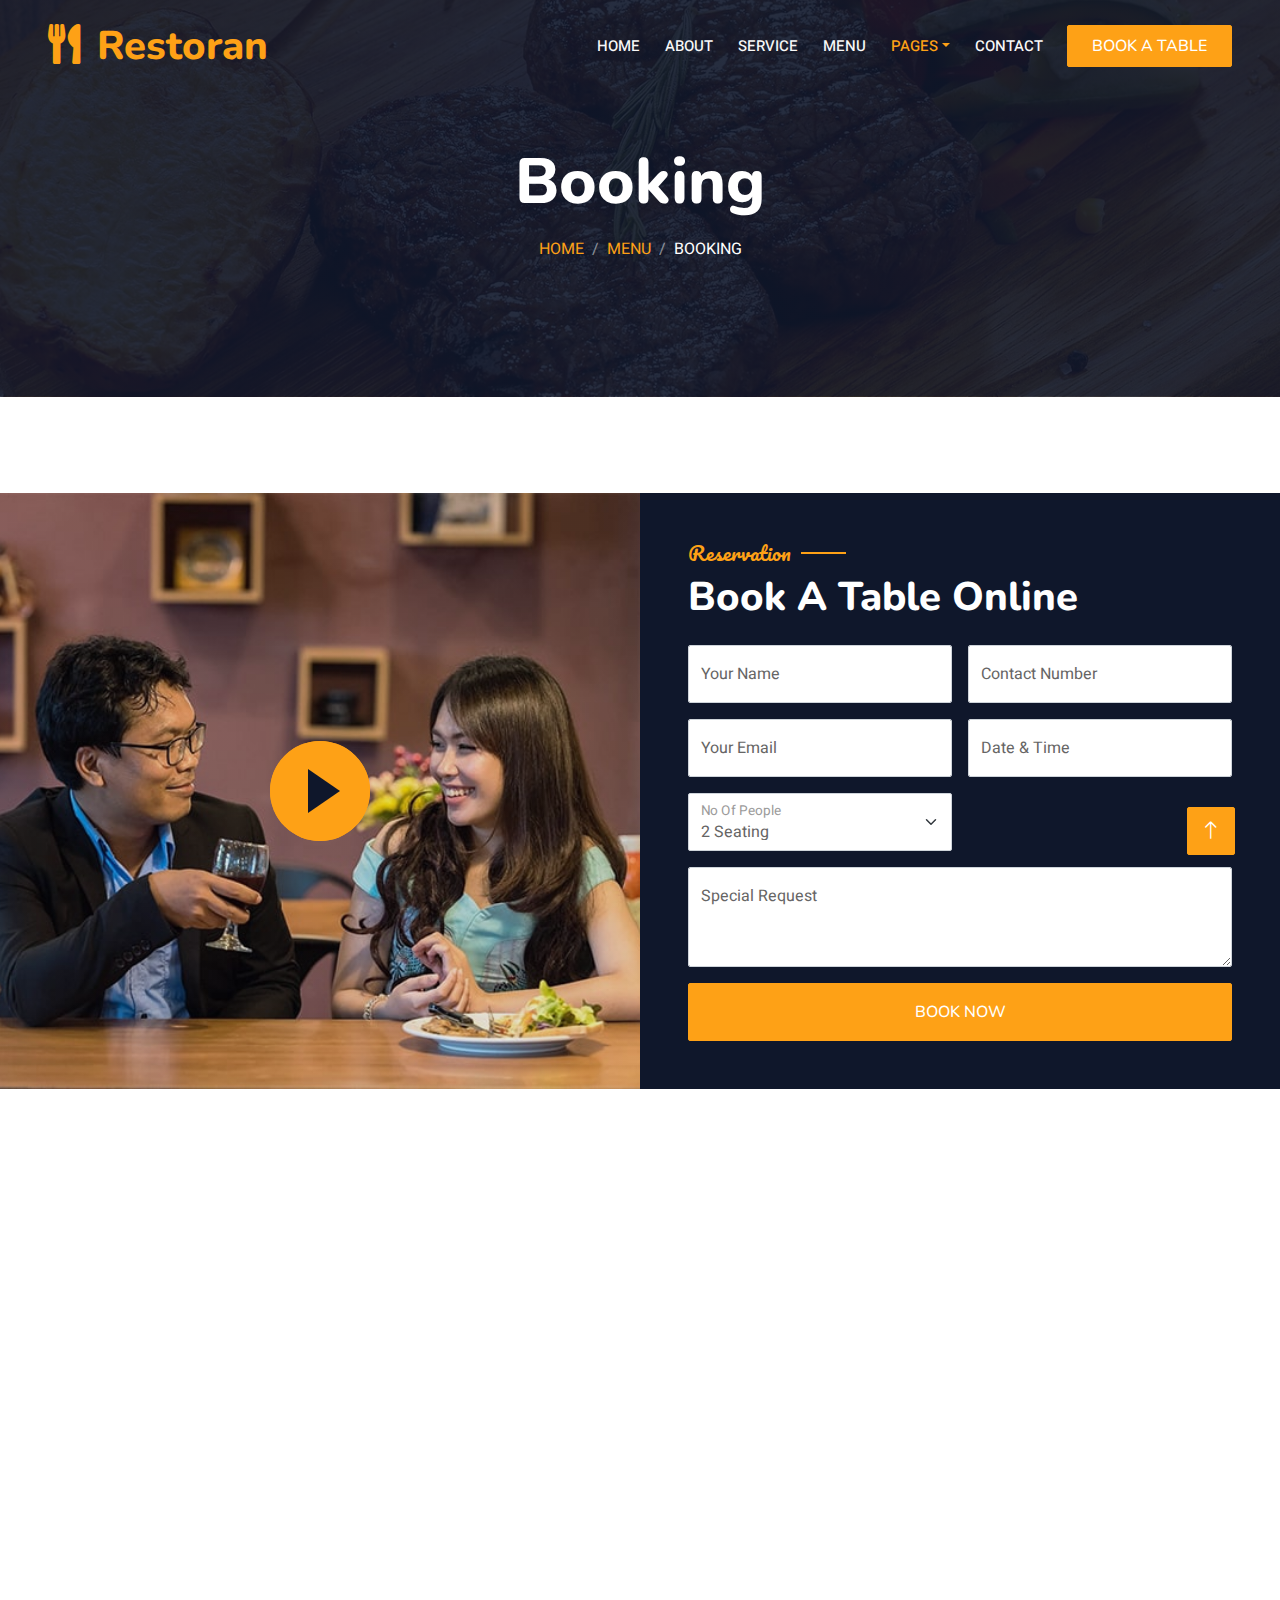
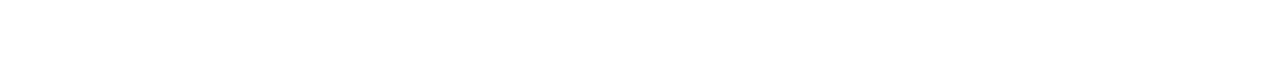
<file: booking.html>
<!DOCTYPE html>
<html lang="en">

<head>
    <meta charset="utf-8">
    <title>Restoran - Bootstrap Restaurant Template</title>
    <meta content="width=device-width, initial-scale=1.0" name="viewport">
    <meta content="" name="keywords">
    <meta content="" name="description">

    <!-- Favicon -->
    <link href="img/favicon.ico" rel="icon">

    <!-- Google Web Fonts -->
    <link rel="preconnect" href="https://fonts.googleapis.com">
    <link rel="preconnect" href="https://fonts.gstatic.com" crossorigin>
    <link href="https://fonts.googleapis.com/css2?family=Heebo:wght@400;500;600&family=Nunito:wght@600;700;800&family=Pacifico&display=swap" rel="stylesheet">

    <!-- Icon Font Stylesheet -->
    <link href="https://cdnjs.cloudflare.com/ajax/libs/font-awesome/5.10.0/css/all.min.css" rel="stylesheet">
    <link href="https://cdn.jsdelivr.net/npm/bootstrap-icons@1.4.1/font/bootstrap-icons.css" rel="stylesheet">

    <!-- Libraries Stylesheet -->
    <link href="lib/animate/animate.min.css" rel="stylesheet">
    <link href="lib/owlcarousel/assets/owl.carousel.min.css" rel="stylesheet">
    <link href="lib/tempusdominus/css/tempusdominus-bootstrap-4.min.css" rel="stylesheet" />

    <!-- Customized Bootstrap Stylesheet -->
    <link href="css/bootstrap.min.css" rel="stylesheet">

    <!-- Template Stylesheet -->
    <link href="css/style.css" rel="stylesheet">
</head>

<body>
<div class="container-xxl bg-white p-0">
    <!-- Spinner Start -->
    <div id="spinner" class="show bg-white position-fixed translate-middle w-100 vh-100 top-50 start-50 d-flex align-items-center justify-content-center">
        <div class="spinner-border text-primary" style="width: 3rem; height: 3rem;" role="status">
            <span class="sr-only">Loading...</span>
        </div>
    </div>
    <!-- Spinner End -->


    <!-- Navbar & Hero Start -->
    <div class="container-xxl position-relative p-0">
        <nav class="navbar navbar-expand-lg navbar-dark bg-dark px-4 px-lg-5 py-3 py-lg-0">
            <a href="" class="navbar-brand p-0">
                <h1 class="text-primary m-0"><i class="fa fa-utensils me-3"></i>Restoran</h1>
                <!-- <img src="img/logo.png" alt="Logo"> -->
            </a>
            <button class="navbar-toggler" type="button" data-bs-toggle="collapse" data-bs-target="#navbarCollapse">
                <span class="fa fa-bars"></span>
            </button>
            <div class="collapse navbar-collapse" id="navbarCollapse">
                <div class="navbar-nav ms-auto py-0 pe-4">
                    <a href="index.html" class="nav-item nav-link">Home</a>
                    <a href="about.html" class="nav-item nav-link">About</a>
                    <a href="service.html" class="nav-item nav-link">Service</a>
                    <a href="menu.html" class="nav-item nav-link">Menu</a>
                    <div class="nav-item dropdown">
                        <a href="#" class="nav-link dropdown-toggle active" data-bs-toggle="dropdown">Pages</a>
                        <div class="dropdown-menu m-0">
                            <a href="booking.html" class="dropdown-item active">Booking</a>
                            <a href="team.html" class="dropdown-item">Our Team</a>
                            <a href="testimonial.html" class="dropdown-item">Testimonial</a>
                        </div>
                    </div>
                    <a href="contact.html" class="nav-item nav-link">Contact</a>
                </div>
                <a href="" class="btn btn-primary py-2 px-4">Book A Table</a>
            </div>
        </nav>

        <div class="container-xxl py-5 bg-dark hero-header mb-5">
            <div class="container text-center my-5 pt-5 pb-4">
                <h1 class="display-3 text-white mb-3 animated slideInDown">Booking</h1>
                <nav aria-label="breadcrumb">
                    <ol class="breadcrumb justify-content-center text-uppercase">
                        <li class="breadcrumb-item"><a href=index.html>Home</a></li>
                        <li class="breadcrumb-item"><a href=menu.html>Menu</a></li>
                        <li class="breadcrumb-item text-white active" aria-current="page">Booking</li>
                    </ol>
                </nav>
            </div>
        </div>
    </div>
    <!-- Navbar & Hero End -->


    <!-- Reservation Start -->
    <div class="container-xxl py-5 px-0 wow fadeInUp" data-wow-delay="0.1s">
        <div class="row g-0">
            <div class="col-md-6">
                <div class="video">
                    <button type="button" class="btn-play" data-bs-toggle="modal" data-src="https://www.youtube.com/embed/DWRcNpR6Kdc" data-bs-target="#videoModal">
                        <span></span>
                    </button>
                </div>
            </div>
            <div class="col-md-6 bg-dark d-flex align-items-center">
                <div class="p-5 wow fadeInUp" data-wow-delay="0.2s">
                    <h5 class="section-title ff-secondary text-start text-primary fw-normal">Reservation</h5>
                    <h1 class="text-white mb-4">Book A Table Online</h1>
                    <form>
                        <div class="row g-3">
                            <div class="col-md-6">
                                <div class="form-floating">
                                    <input type="text" class="form-control" id="name" placeholder="Your Name">
                                    <label for="name">Your Name</label>
                                </div>
                            </div>
                            <div class="col-md-6">
                                <div class="form-floating">
                                    <input type="text" class="form-control" id="name" placeholder="Your Name">
                                    <label for="name">Contact Number</label>
                                </div>
                            </div>
                            <div class="col-md-6">
                                <div class="form-floating">
                                    <input type="email" class="form-control" id="email" placeholder="Your Email">
                                    <label for="email">Your Email</label>
                                </div>
                            </div>
                            <div class="col-md-6">
                                <div class="form-floating date" id="date3" data-target-input="nearest">
                                    <input type="text" class="form-control datetimepicker-input" id="datetime" placeholder="Date & Time" data-target="#date3" data-toggle="datetimepicker" />
                                    <label for="datetime">Date & Time</label>
                                </div>
                            </div>
                            <div class="col-md-6">
                                <div class="form-floating">
                                    <select class="form-select" id="select1">
                                        <option value="1">2 Seating</option>
                                        <option value="2">4 Seating</option>
                                        <option value="3">6 Seating</option>
                                        <option value="3">8 Seating</option>
                                        <option value="3">Above 8 Seating</option>
                                    </select>
                                    <label for="select1">No Of People</label>
                                </div>
                            </div>
                            <div class="col-12">
                                <div class="form-floating">
                                    <textarea class="form-control" placeholder="Special Request" id="message" style="height: 100px"></textarea>
                                    <label for="message">Special Request</label>
                                </div>
                            </div>
                            <div class="col-12">
                                <button class="btn btn-primary w-100 py-3" type="submit">Book Now</button>
                            </div>
                        </div>
                    </form>
                </div>
            </div>
        </div>
    </div>

    <div class="modal fade" id="videoModal" tabindex="-1" aria-labelledby="exampleModalLabel" aria-hidden="true">
        <div class="modal-dialog">
            <div class="modal-content rounded-0">
                <div class="modal-header">
                    <h5 class="modal-title" id="exampleModalLabel">Youtube Video</h5>
                    <button type="button" class="btn-close" data-bs-dismiss="modal" aria-label="Close"></button>
                </div>
                <div class="modal-body">
                    <!-- 16:9 aspect ratio -->
                    <div class="ratio ratio-16x9">
                        <iframe class="embed-responsive-item" src="" id="video" allowfullscreen allowscriptaccess="always"
                                allow="autoplay"></iframe>
                    </div>
                </div>
            </div>
        </div>
    </div>
    <!-- Reservation Start -->



    <!-- Footer Start -->
    <div class="container-fluid bg-dark text-light footer pt-5 mt-5 wow fadeIn" data-wow-delay="0.1s">
        <div class="container py-5">
            <div class="row g-5">
                <div class="col-lg-3 col-md-6">
                    <h4 class="section-title ff-secondary text-start text-primary fw-normal mb-4">Company</h4>
                    <a class="btn btn-link" href="">About Us</a>
                    <a class="btn btn-link" href="">Contact Us</a>
                    <a class="btn btn-link" href="">Reservation</a>
                    <a class="btn btn-link" href="">Privacy Policy</a>
                    <a class="btn btn-link" href="">Terms & Condition</a>
                </div>
                <div class="col-lg-3 col-md-6">
                    <h4 class="section-title ff-secondary text-start text-primary fw-normal mb-4">Contact</h4>
                    <p class="mb-2"><i class="fa fa-map-marker-alt me-3"></i>123 Street, kakinada,Andhrapradesh</p>
                    <p class="mb-2"><i class="fa fa-phone-alt me-3"></i>+91(###########)</p>
                    <p class="mb-2"><i class="fa fa-envelope me-3"></i>info@example.com</p>
                    <div class="d-flex pt-2">
                        <a class="btn btn-outline-light btn-social" href=""><i class="fab fa-twitter"></i></a>
                        <a class="btn btn-outline-light btn-social" href=""><i class="fab fa-facebook-f"></i></a>
                        <a class="btn btn-outline-light btn-social" href=""><i class="fab fa-youtube"></i></a>
                        <a class="btn btn-outline-light btn-social" href=""><i class="fab fa-linkedin-in"></i></a>
                    </div>
                </div>
                <div class="col-lg-3 col-md-6">
                    <h4 class="section-title ff-secondary text-start text-primary fw-normal mb-4">Opening</h4>
                    <h5 class="text-light fw-normal">Monday - Saturday</h5>
                    <p>09AM - 11PM</p>
                    <h5 class="text-light fw-normal">Sunday</h5>
                    <p>10AM - 09PM</p>
                </div>
                <div class="col-lg-3 col-md-6">
                    <h4 class="section-title ff-secondary text-start text-primary fw-normal mb-4">Newsletter</h4>
                    <p>We try our best to make your money worth of food..</p>
                    <div class="position-relative mx-auto" style="max-width: 400px;">
                        <input class="form-control border-primary w-100 py-3 ps-4 pe-5" type="text" placeholder="Your email">
                        <button type="button" class="btn btn-primary py-2 position-absolute top-0 end-0 mt-2 me-2">SignUp</button>
                    </div>
                </div>
            </div>
        </div>
        <div class="container">
            <div class="copyright">
                <div class="row">
                    <div class="col-md-6 text-center text-md-start mb-3 mb-md-0">
                        &copy; <a class="border-bottom" href="#">FOR THIS SITE</a>, All Right Reserved.

                        <!--/*** This template is free as long as you keep the footer author’s credit link/attribution link/backlink. If you'd like to use the template without the footer author’s credit link/attribution link/backlink, you can purchase the Credit Removal License from "https://htmlcodex.com/credit-removal". Thank you for your support. ***/-->
                        Designed By <a class="border-bottom" href="https://htmlcodex.com">SADHIK SHAIK</a><br><br>
                        Distributed By <a class="border-bottom" href="https://themewagon.com" target="_blank">SADHIK SHAIK</a>
                    </div>
                    <div class="col-md-6 text-center text-md-end">
                        <div class="footer-menu">
                            <a href="">Home</a>
                            <a href="">Cookies</a>
                            <a href="">Help</a>
                            <a href="">FQAs</a>
                        </div>
                    </div>
                </div>
            </div>
        </div>
    </div>
    <!-- Footer End -->


    <!-- Back to Top -->
    <a href="#" class="btn btn-lg btn-primary btn-lg-square back-to-top"><i class="bi bi-arrow-up"></i></a>
</div>

<!-- JavaScript Libraries -->
<script src="https://code.jquery.com/jquery-3.4.1.min.js"></script>
<script src="https://cdn.jsdelivr.net/npm/bootstrap@5.0.0/dist/js/bootstrap.bundle.min.js"></script>
<script src="lib/wow/wow.min.js"></script>
<script src="lib/easing/easing.min.js"></script>
<script src="lib/waypoints/waypoints.min.js"></script>
<script src="lib/counterup/counterup.min.js"></script>
<script src="lib/owlcarousel/owl.carousel.min.js"></script>
<script src="lib/tempusdominus/js/moment.min.js"></script>
<script src="lib/tempusdominus/js/moment-timezone.min.js"></script>
<script src="lib/tempusdominus/js/tempusdominus-bootstrap-4.min.js"></script>

<!-- Template Javascript -->
<script src="js/main.js"></script>
</body>

</html>
</file>
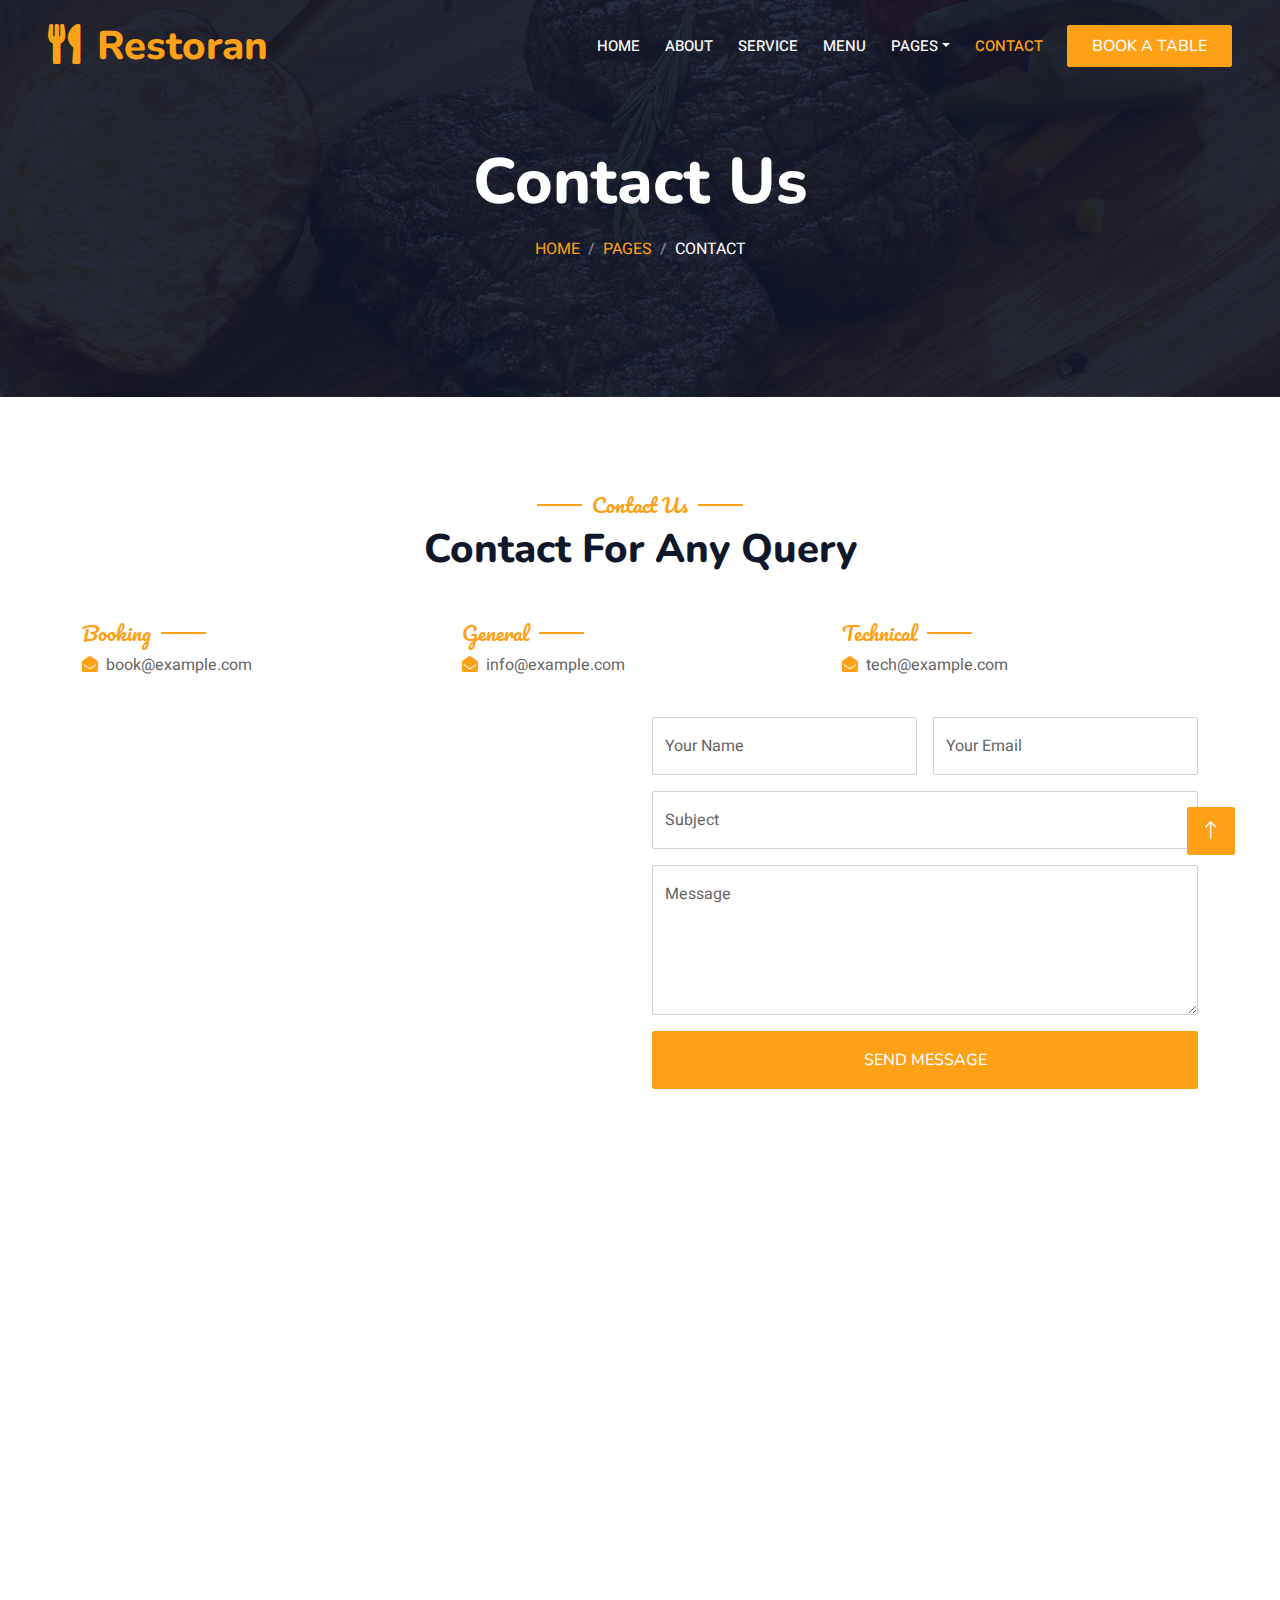
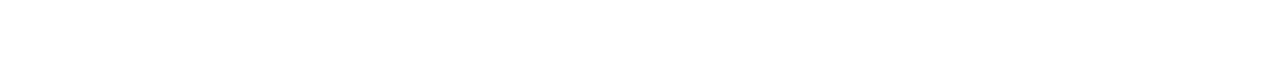
<file: contact.html>
<!DOCTYPE html>
<html lang="en">

<head>
    <meta charset="utf-8">
    <title>Restoran - Bootstrap Restaurant Template</title>
    <meta content="width=device-width, initial-scale=1.0" name="viewport">
    <meta content="" name="keywords">
    <meta content="" name="description">

    <!-- Favicon -->
    <link href="img/favicon.ico" rel="icon">

    <!-- Google Web Fonts -->
    <link rel="preconnect" href="https://fonts.googleapis.com">
    <link rel="preconnect" href="https://fonts.gstatic.com" crossorigin>
    <link href="https://fonts.googleapis.com/css2?family=Heebo:wght@400;500;600&family=Nunito:wght@600;700;800&family=Pacifico&display=swap" rel="stylesheet">

    <!-- Icon Font Stylesheet -->
    <link href="https://cdnjs.cloudflare.com/ajax/libs/font-awesome/5.10.0/css/all.min.css" rel="stylesheet">
    <link href="https://cdn.jsdelivr.net/npm/bootstrap-icons@1.4.1/font/bootstrap-icons.css" rel="stylesheet">

    <!-- Libraries Stylesheet -->
    <link href="lib/animate/animate.min.css" rel="stylesheet">
    <link href="lib/owlcarousel/assets/owl.carousel.min.css" rel="stylesheet">
    <link href="lib/tempusdominus/css/tempusdominus-bootstrap-4.min.css" rel="stylesheet" />

    <!-- Customized Bootstrap Stylesheet -->
    <link href="css/bootstrap.min.css" rel="stylesheet">

    <!-- Template Stylesheet -->
    <link href="css/style.css" rel="stylesheet">
</head>

<body>
<div class="container-xxl bg-white p-0">
    <!-- Spinner Start -->
    <div id="spinner" class="show bg-white position-fixed translate-middle w-100 vh-100 top-50 start-50 d-flex align-items-center justify-content-center">
        <div class="spinner-border text-primary" style="width: 3rem; height: 3rem;" role="status">
            <span class="sr-only">Loading...</span>
        </div>
    </div>
    <!-- Spinner End -->


    <!-- Navbar & Hero Start -->
    <div class="container-xxl position-relative p-0">
        <nav class="navbar navbar-expand-lg navbar-dark bg-dark px-4 px-lg-5 py-3 py-lg-0">
            <a href="" class="navbar-brand p-0">
                <h1 class="text-primary m-0"><i class="fa fa-utensils me-3"></i>Restoran</h1>
                <!-- <img src="img/logo.png" alt="Logo"> -->
            </a>
            <button class="navbar-toggler" type="button" data-bs-toggle="collapse" data-bs-target="#navbarCollapse">
                <span class="fa fa-bars"></span>
            </button>
            <div class="collapse navbar-collapse" id="navbarCollapse">
                <div class="navbar-nav ms-auto py-0 pe-4">
                    <a href="index.html" class="nav-item nav-link">Home</a>
                    <a href="about.html" class="nav-item nav-link">About</a>
                    <a href="service.html" class="nav-item nav-link">Service</a>
                    <a href="menu.html" class="nav-item nav-link">Menu</a>
                    <div class="nav-item dropdown">
                        <a href="#" class="nav-link dropdown-toggle" data-bs-toggle="dropdown">Pages</a>
                        <div class="dropdown-menu m-0">
                            <a href="booking.html" class="dropdown-item">Booking</a>
                            <a href="team.html" class="dropdown-item">Our Team</a>
                            <a href="testimonial.html" class="dropdown-item">Testimonial</a>
                        </div>
                    </div>
                    <a href="contact.html" class="nav-item nav-link active">Contact</a>
                </div>
                <a href="" class="btn btn-primary py-2 px-4">Book A Table</a>
            </div>
        </nav>

        <div class="container-xxl py-5 bg-dark hero-header mb-5">
            <div class="container text-center my-5 pt-5 pb-4">
                <h1 class="display-3 text-white mb-3 animated slideInDown">Contact Us</h1>
                <nav aria-label="breadcrumb">
                    <ol class="breadcrumb justify-content-center text-uppercase">
                        <li class="breadcrumb-item"><a href="#">Home</a></li>
                        <li class="breadcrumb-item"><a href="#">Pages</a></li>
                        <li class="breadcrumb-item text-white active" aria-current="page">Contact</li>
                    </ol>
                </nav>
            </div>
        </div>
    </div>
    <!-- Navbar & Hero End -->


    <!-- Contact Start -->
    <div class="container-xxl py-5">
        <div class="container">
            <div class="text-center wow fadeInUp" data-wow-delay="0.1s">
                <h5 class="section-title ff-secondary text-center text-primary fw-normal">Contact Us</h5>
                <h1 class="mb-5">Contact For Any Query</h1>
            </div>
            <div class="row g-4">
                <div class="col-12">
                    <div class="row gy-4">
                        <div class="col-md-4">
                            <h5 class="section-title ff-secondary fw-normal text-start text-primary">Booking</h5>
                            <p><i class="fa fa-envelope-open text-primary me-2"></i>book@example.com</p>
                        </div>
                        <div class="col-md-4">
                            <h5 class="section-title ff-secondary fw-normal text-start text-primary">General</h5>
                            <p><i class="fa fa-envelope-open text-primary me-2"></i>info@example.com</p>
                        </div>
                        <div class="col-md-4">
                            <h5 class="section-title ff-secondary fw-normal text-start text-primary">Technical</h5>
                            <p><i class="fa fa-envelope-open text-primary me-2"></i>tech@example.com</p>
                        </div>
                    </div>
                </div>
                <div class="col-md-6 wow fadeIn" data-wow-delay="0.1s">
                    <iframe class="position-relative rounded w-100 h-100"
                            src="https://www.google.com/maps/embed?pb=!1m18!1m12!1m3!1d3001156.4288297426!2d-78.01371936852176!3d42.72876761954724!2m3!1f0!2f0!3f0!3m2!1i1024!2i768!4f13.1!3m3!1m2!1s0x4ccc4bf0f123a5a9%3A0xddcfc6c1de189567!2sNew%20York%2C%20USA!5e0!3m2!1sen!2sbd!4v1603794290143!5m2!1sen!2sbd"
                            frameborder="0" style="min-height: 350px; border:0;" allowfullscreen="" aria-hidden="false"
                            tabindex="0"></iframe>
                </div>
                <div class="col-md-6">
                    <div class="wow fadeInUp" data-wow-delay="0.2s">
                        <form>
                            <div class="row g-3">
                                <div class="col-md-6">
                                    <div class="form-floating">
                                        <input type="text" class="form-control" id="name" placeholder="Your Name">
                                        <label for="name">Your Name</label>
                                    </div>
                                </div>
                                <div class="col-md-6">
                                    <div class="form-floating">
                                        <input type="email" class="form-control" id="email" placeholder="Your Email">
                                        <label for="email">Your Email</label>
                                    </div>
                                </div>
                                <div class="col-12">
                                    <div class="form-floating">
                                        <input type="text" class="form-control" id="subject" placeholder="Subject">
                                        <label for="subject">Subject</label>
                                    </div>
                                </div>
                                <div class="col-12">
                                    <div class="form-floating">
                                        <textarea class="form-control" placeholder="Leave a message here" id="message" style="height: 150px"></textarea>
                                        <label for="message">Message</label>
                                    </div>
                                </div>
                                <div class="col-12">
                                    <button class="btn btn-primary w-100 py-3" type="submit">Send Message</button>
                                </div>
                            </div>
                        </form>
                    </div>
                </div>
            </div>
        </div>
    </div>
    <!-- Contact End -->


    <!-- Footer Start -->
    <div class="container-fluid bg-dark text-light footer pt-5 mt-5 wow fadeIn" data-wow-delay="0.1s">
        <div class="container py-5">
            <div class="row g-5">
                <div class="col-lg-3 col-md-6">
                    <h4 class="section-title ff-secondary text-start text-primary fw-normal mb-4">Company</h4>
                    <a class="btn btn-link" href="">About Us</a>
                    <a class="btn btn-link" href="">Contact Us</a>
                    <a class="btn btn-link" href="">Reservation</a>
                    <a class="btn btn-link" href="">Privacy Policy</a>
                    <a class="btn btn-link" href="">Terms & Condition</a>
                </div>
                <div class="col-lg-3 col-md-6">
                    <h4 class="section-title ff-secondary text-start text-primary fw-normal mb-4">Contact</h4>
                    <p class="mb-2"><i class="fa fa-map-marker-alt me-3"></i>123 Street, kakinada,Andhrapradesh</p>
                    <p class="mb-2"><i class="fa fa-phone-alt me-3"></i>+91(###########)</p>
                    <p class="mb-2"><i class="fa fa-envelope me-3"></i>info@example.com</p>
                    <div class="d-flex pt-2">
                        <a class="btn btn-outline-light btn-social" href=""><i class="fab fa-twitter"></i></a>
                        <a class="btn btn-outline-light btn-social" href=""><i class="fab fa-facebook-f"></i></a>
                        <a class="btn btn-outline-light btn-social" href=""><i class="fab fa-youtube"></i></a>
                        <a class="btn btn-outline-light btn-social" href=""><i class="fab fa-linkedin-in"></i></a>
                    </div>
                </div>
                <div class="col-lg-3 col-md-6">
                    <h4 class="section-title ff-secondary text-start text-primary fw-normal mb-4">Opening</h4>
                    <h5 class="text-light fw-normal">Monday - Saturday</h5>
                    <p>09AM - 11PM</p>
                    <h5 class="text-light fw-normal">Sunday</h5>
                    <p>10AM - 09PM</p>
                </div>
                <div class="col-lg-3 col-md-6">
                    <h4 class="section-title ff-secondary text-start text-primary fw-normal mb-4">Newsletter</h4>
                    <p>We try our best to make your money worth of food..</p>
                    <div class="position-relative mx-auto" style="max-width: 400px;">
                        <input class="form-control border-primary w-100 py-3 ps-4 pe-5" type="text" placeholder="Your email">
                        <button type="button" class="btn btn-primary py-2 position-absolute top-0 end-0 mt-2 me-2">SignUp</button>
                    </div>
                </div>
            </div>
        </div>
        <div class="container">
            <div class="copyright">
                <div class="row">
                    <div class="col-md-6 text-center text-md-start mb-3 mb-md-0">
                        &copy; <a class="border-bottom" href="#">FOR THIS SITE</a>, All Right Reserved.

                        <!--/*** This template is free as long as you keep the footer author’s credit link/attribution link/backlink. If you'd like to use the template without the footer author’s credit link/attribution link/backlink, you can purchase the Credit Removal License from "https://htmlcodex.com/credit-removal". Thank you for your support. ***/-->
                        Designed By <a class="border-bottom" href="https://htmlcodex.com">SADHIK SHAIK</a><br><br>
                        Distributed By <a class="border-bottom" href="https://themewagon.com" target="_blank">SADHIK SHAIK</a>
                    </div>
                    <div class="col-md-6 text-center text-md-end">
                        <div class="footer-menu">
                            <a href="">Home</a>
                            <a href="">Cookies</a>
                            <a href="">Help</a>
                            <a href="">FQAs</a>
                        </div>
                    </div>
                </div>
            </div>
        </div>
    </div>
    <!-- Footer End -->


    <!-- Back to Top -->
    <a href="#" class="btn btn-lg btn-primary btn-lg-square back-to-top"><i class="bi bi-arrow-up"></i></a>
</div>

<!-- JavaScript Libraries -->
<script src="https://code.jquery.com/jquery-3.4.1.min.js"></script>
<script src="https://cdn.jsdelivr.net/npm/bootstrap@5.0.0/dist/js/bootstrap.bundle.min.js"></script>
<script src="lib/wow/wow.min.js"></script>
<script src="lib/easing/easing.min.js"></script>
<script src="lib/waypoints/waypoints.min.js"></script>
<script src="lib/counterup/counterup.min.js"></script>
<script src="lib/owlcarousel/owl.carousel.min.js"></script>
<script src="lib/tempusdominus/js/moment.min.js"></script>
<script src="lib/tempusdominus/js/moment-timezone.min.js"></script>
<script src="lib/tempusdominus/js/tempusdominus-bootstrap-4.min.js"></script>

<!-- Template Javascript -->
<script src="js/main.js"></script>
</body>

</html>
</file>
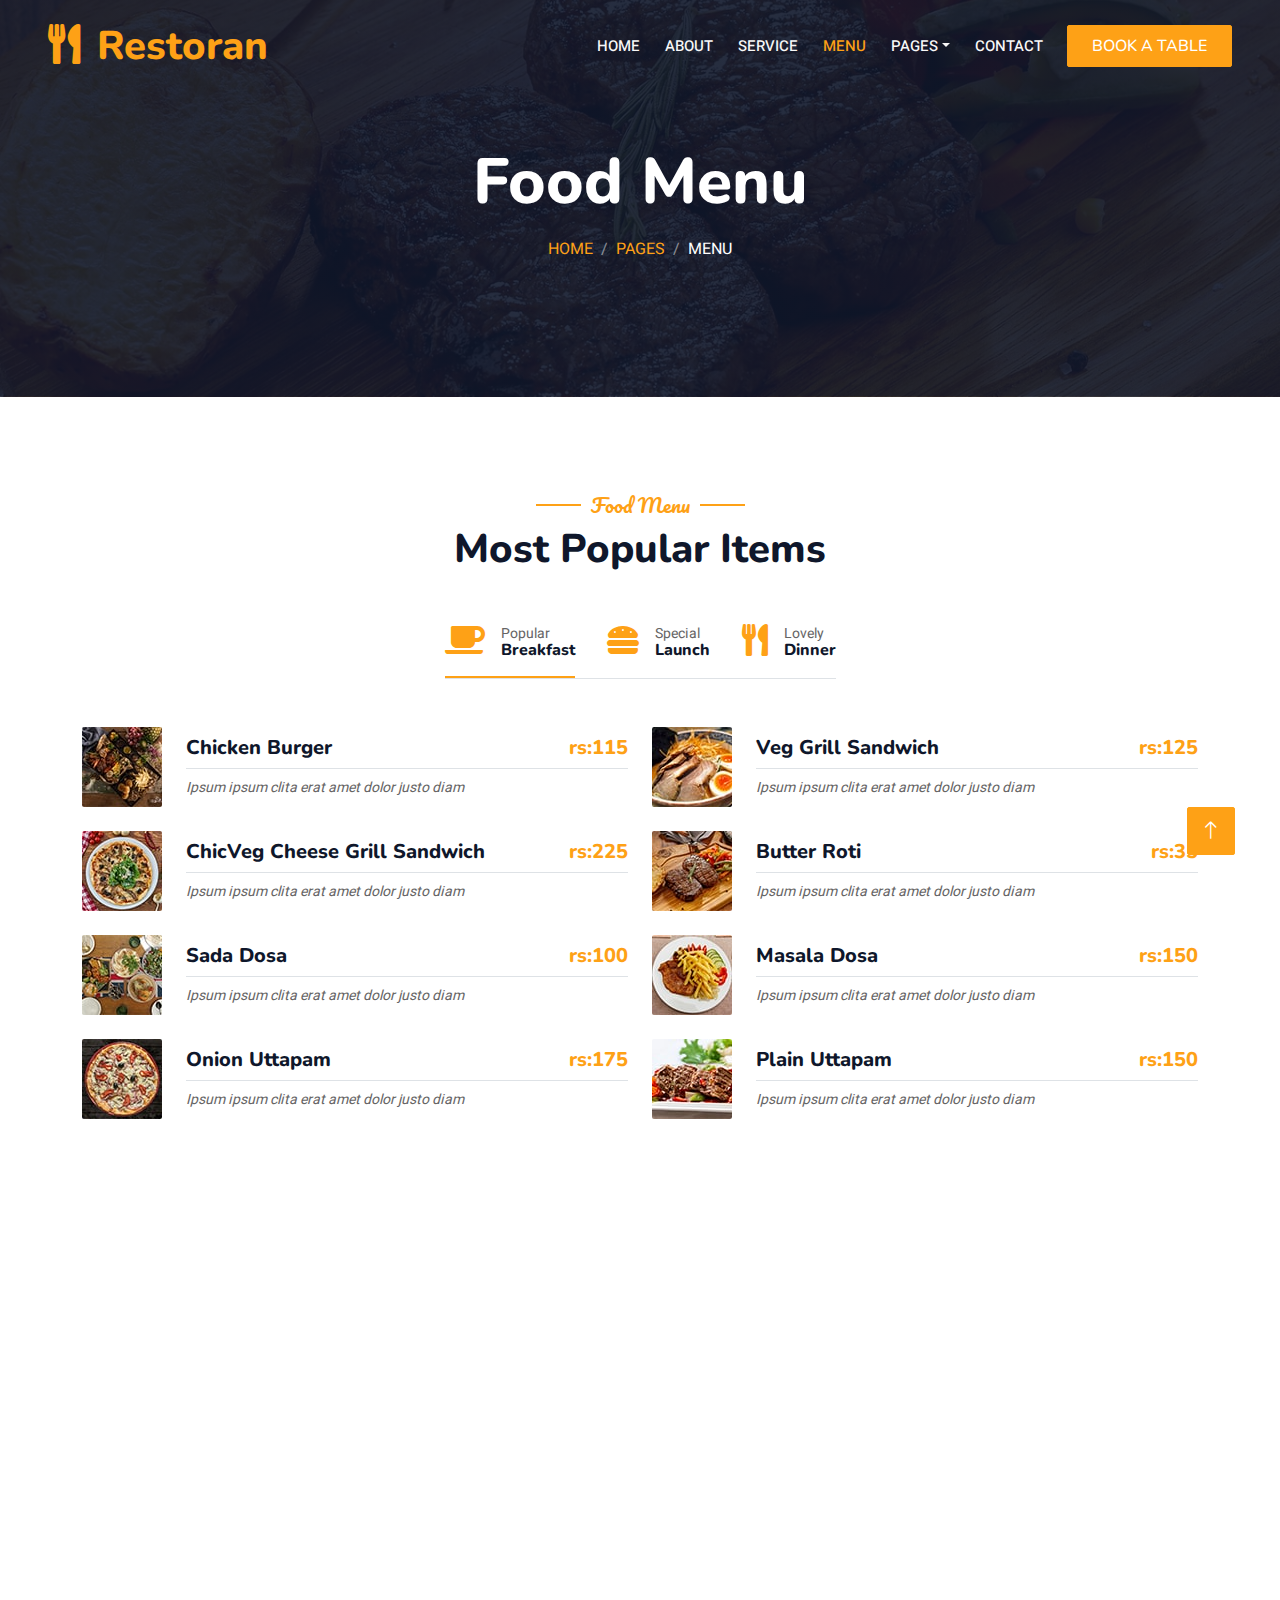
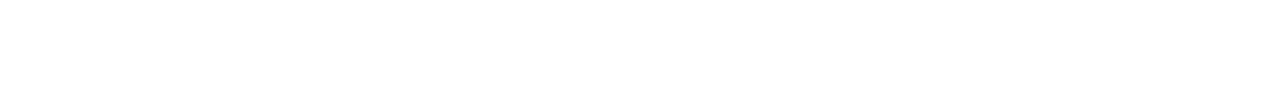
<file: menu.html>
<!DOCTYPE html>
<html lang="en">

<head>
    <meta charset="utf-8">
    <title>Restoran - Bootstrap Restaurant Template</title>
    <meta content="width=device-width, initial-scale=1.0" name="viewport">
    <meta content="" name="keywords">
    <meta content="" name="description">

    <!-- Favicon -->
    <link href="img/favicon.ico" rel="icon">

    <!-- Google Web Fonts -->
    <link rel="preconnect" href="https://fonts.googleapis.com">
    <link rel="preconnect" href="https://fonts.gstatic.com" crossorigin>
    <link href="https://fonts.googleapis.com/css2?family=Heebo:wght@400;500;600&family=Nunito:wght@600;700;800&family=Pacifico&display=swap" rel="stylesheet">

    <!-- Icon Font Stylesheet -->
    <link href="https://cdnjs.cloudflare.com/ajax/libs/font-awesome/5.10.0/css/all.min.css" rel="stylesheet">
    <link href="https://cdn.jsdelivr.net/npm/bootstrap-icons@1.4.1/font/bootstrap-icons.css" rel="stylesheet">

    <!-- Libraries Stylesheet -->
    <link href="lib/animate/animate.min.css" rel="stylesheet">
    <link href="lib/owlcarousel/assets/owl.carousel.min.css" rel="stylesheet">
    <link href="lib/tempusdominus/css/tempusdominus-bootstrap-4.min.css" rel="stylesheet" />

    <!-- Customized Bootstrap Stylesheet -->
    <link href="css/bootstrap.min.css" rel="stylesheet">

    <!-- Template Stylesheet -->
    <link href="css/style.css" rel="stylesheet">
</head>

<body>
<div class="container-xxl bg-white p-0">
    <!-- Spinner Start -->
    <div id="spinner" class="show bg-white position-fixed translate-middle w-100 vh-100 top-50 start-50 d-flex align-items-center justify-content-center">
        <div class="spinner-border text-primary" style="width: 3rem; height: 3rem;" role="status">
            <span class="sr-only">Loading...</span>
        </div>
    </div>
    <!-- Spinner End -->


    <!-- Navbar & Hero Start -->
    <div class="container-xxl position-relative p-0">
        <nav class="navbar navbar-expand-lg navbar-dark bg-dark px-4 px-lg-5 py-3 py-lg-0">
            <a href="" class="navbar-brand p-0">
                <h1 class="text-primary m-0"><i class="fa fa-utensils me-3"></i>Restoran</h1>
                <!-- <img src="img/logo.png" alt="Logo"> -->
            </a>
            <button class="navbar-toggler" type="button" data-bs-toggle="collapse" data-bs-target="#navbarCollapse">
                <span class="fa fa-bars"></span>
            </button>
            <div class="collapse navbar-collapse" id="navbarCollapse">
                <div class="navbar-nav ms-auto py-0 pe-4">
                    <a href="index.html" class="nav-item nav-link">Home</a>
                    <a href="about.html" class="nav-item nav-link">About</a>
                    <a href="service.html" class="nav-item nav-link">Service</a>
                    <a href="menu.html" class="nav-item nav-link active">Menu</a>
                    <div class="nav-item dropdown">
                        <a href="#" class="nav-link dropdown-toggle" data-bs-toggle="dropdown">Pages</a>
                        <div class="dropdown-menu m-0">
                            <a href="booking.html" class="dropdown-item">Booking</a>
                            <a href="team.html" class="dropdown-item">Our Team</a>
                            <a href="testimonial.html" class="dropdown-item">Testimonial</a>
                        </div>
                    </div>
                    <a href="contact.html" class="nav-item nav-link">Contact</a>
                </div>
                <a href="" class="btn btn-primary py-2 px-4">Book A Table</a>
            </div>
        </nav>

        <div class="container-xxl py-5 bg-dark hero-header mb-5">
            <div class="container text-center my-5 pt-5 pb-4">
                <h1 class="display-3 text-white mb-3 animated slideInDown">Food Menu</h1>
                <nav aria-label="breadcrumb">
                    <ol class="breadcrumb justify-content-center text-uppercase">
                        <li class="breadcrumb-item"><a href="#">Home</a></li>
                        <li class="breadcrumb-item"><a href="#">Pages</a></li>
                        <li class="breadcrumb-item text-white active" aria-current="page">Menu</li>
                    </ol>
                </nav>
            </div>
        </div>
    </div>
    <!-- Navbar & Hero End -->


    <!-- Menu Start -->
    <div class="container-xxl py-5">
        <div class="container">
            <div class="text-center wow fadeInUp" data-wow-delay="0.1s">
                <h5 class="section-title ff-secondary text-center text-primary fw-normal">Food Menu</h5>
                <h1 class="mb-5">Most Popular Items</h1>
            </div>
            <div class="tab-class text-center wow fadeInUp" data-wow-delay="0.1s">
                <ul class="nav nav-pills d-inline-flex justify-content-center border-bottom mb-5">
                    <li class="nav-item">
                        <a class="d-flex align-items-center text-start mx-3 ms-0 pb-3 active" data-bs-toggle="pill" href="#tab-1">
                            <i class="fa fa-coffee fa-2x text-primary"></i>
                            <div class="ps-3">
                                <small class="text-body">Popular</small>
                                <h6 class="mt-n1 mb-0">Breakfast</h6>
                            </div>
                        </a>
                    </li>
                    <li class="nav-item">
                        <a class="d-flex align-items-center text-start mx-3 pb-3" data-bs-toggle="pill" href="#tab-2">
                            <i class="fa fa-hamburger fa-2x text-primary"></i>
                            <div class="ps-3">
                                <small class="text-body">Special</small>
                                <h6 class="mt-n1 mb-0">Launch</h6>
                            </div>
                        </a>
                    </li>
                    <li class="nav-item">
                        <a class="d-flex align-items-center text-start mx-3 me-0 pb-3" data-bs-toggle="pill" href="#tab-3">
                            <i class="fa fa-utensils fa-2x text-primary"></i>
                            <div class="ps-3">
                                <small class="text-body">Lovely</small>
                                <h6 class="mt-n1 mb-0">Dinner</h6>
                            </div>
                        </a>
                    </li>
                </ul>
                <div class="tab-content">
                    <div id="tab-1" class="tab-pane fade show p-0 active">
                        <div class="row g-4">
                            <div class="col-lg-6">
                                <div class="d-flex align-items-center">
                                    <img class="flex-shrink-0 img-fluid rounded" src="img/menu-1.jpg" alt="" style="width: 80px;">
                                    <div class="w-100 d-flex flex-column text-start ps-4">
                                        <h5 class="d-flex justify-content-between border-bottom pb-2">
                                            <span>Chicken Burger</span>
                                            <span class="text-primary">rs:115</span>
                                        </h5>
                                        <small class="fst-italic">Ipsum ipsum clita erat amet dolor justo diam</small>
                                    </div>
                                </div>
                            </div>
                            <div class="col-lg-6">
                                <div class="d-flex align-items-center">
                                    <img class="flex-shrink-0 img-fluid rounded" src="img/menu-2.jpg" alt="" style="width: 80px;">
                                    <div class="w-100 d-flex flex-column text-start ps-4">
                                        <h5 class="d-flex justify-content-between border-bottom pb-2">
                                            <span>Veg Grill Sandwich</span>
                                            <span class="text-primary">rs:125</span>
                                        </h5>
                                        <small class="fst-italic">Ipsum ipsum clita erat amet dolor justo diam</small>
                                    </div>
                                </div>
                            </div>
                            <div class="col-lg-6">
                                <div class="d-flex align-items-center">
                                    <img class="flex-shrink-0 img-fluid rounded" src="img/menu-3.jpg" alt="" style="width: 80px;">
                                    <div class="w-100 d-flex flex-column text-start ps-4">
                                        <h5 class="d-flex justify-content-between border-bottom pb-2">
                                            <span>ChicVeg Cheese Grill Sandwich</span>
                                            <span class="text-primary">rs:225</span>
                                        </h5>
                                        <small class="fst-italic">Ipsum ipsum clita erat amet dolor justo diam</small>
                                    </div>
                                </div>
                            </div>
                            <div class="col-lg-6">
                                <div class="d-flex align-items-center">
                                    <img class="flex-shrink-0 img-fluid rounded" src="img/menu-4.jpg" alt="" style="width: 80px;">
                                    <div class="w-100 d-flex flex-column text-start ps-4">
                                        <h5 class="d-flex justify-content-between border-bottom pb-2">
                                            <span>Butter Roti</span>
                                            <span class="text-primary">rs:35</span>
                                        </h5>
                                        <small class="fst-italic">Ipsum ipsum clita erat amet dolor justo diam</small>
                                    </div>
                                </div>
                            </div>
                            <div class="col-lg-6">
                                <div class="d-flex align-items-center">
                                    <img class="flex-shrink-0 img-fluid rounded" src="img/menu-5.jpg" alt="" style="width: 80px;">
                                    <div class="w-100 d-flex flex-column text-start ps-4">
                                        <h5 class="d-flex justify-content-between border-bottom pb-2">
                                            <span>Sada Dosa</span>
                                            <span class="text-primary">rs:100</span>
                                        </h5>
                                        <small class="fst-italic">Ipsum ipsum clita erat amet dolor justo diam</small>
                                    </div>
                                </div>
                            </div>
                            <div class="col-lg-6">
                                <div class="d-flex align-items-center">
                                    <img class="flex-shrink-0 img-fluid rounded" src="img/menu-6.jpg" alt="" style="width: 80px;">
                                    <div class="w-100 d-flex flex-column text-start ps-4">
                                        <h5 class="d-flex justify-content-between border-bottom pb-2">
                                            <span>Masala Dosa</span>
                                            <span class="text-primary">rs:150</span>
                                        </h5>
                                        <small class="fst-italic">Ipsum ipsum clita erat amet dolor justo diam</small>
                                    </div>
                                </div>
                            </div>
                            <div class="col-lg-6">
                                <div class="d-flex align-items-center">
                                    <img class="flex-shrink-0 img-fluid rounded" src="img/menu-7.jpg" alt="" style="width: 80px;">
                                    <div class="w-100 d-flex flex-column text-start ps-4">
                                        <h5 class="d-flex justify-content-between border-bottom pb-2">
                                            <span>Onion Uttapam</span>
                                            <span class="text-primary">rs:175</span>
                                        </h5>
                                        <small class="fst-italic">Ipsum ipsum clita erat amet dolor justo diam</small>
                                    </div>
                                </div>
                            </div>
                            <div class="col-lg-6">
                                <div class="d-flex align-items-center">
                                    <img class="flex-shrink-0 img-fluid rounded" src="img/menu-8.jpg" alt="" style="width: 80px;">
                                    <div class="w-100 d-flex flex-column text-start ps-4">
                                        <h5 class="d-flex justify-content-between border-bottom pb-2">
                                            <span>Plain Uttapam</span>
                                            <span class="text-primary">rs:150</span>
                                        </h5>
                                        <small class="fst-italic">Ipsum ipsum clita erat amet dolor justo diam</small>
                                    </div>
                                </div>
                            </div>
                        </div>
                    </div>
                    <div id="tab-2" class="tab-pane fade show p-0">
                        <div class="row g-4">
                            <div class="col-lg-6">
                                <div class="d-flex align-items-center">
                                    <img class="flex-shrink-0 img-fluid rounded" src="img/menu-1.jpg" alt="" style="width: 80px;">
                                    <div class="w-100 d-flex flex-column text-start ps-4">
                                        <h5 class="d-flex justify-content-between border-bottom pb-2">
                                            <span>CTawa Pulao</span>
                                            <span class="text-primary">rs:225</span>
                                        </h5>
                                        <small class="fst-italic">Ipsum ipsum clita erat amet dolor justo diam</small>
                                    </div>
                                </div>
                            </div>
                            <div class="col-lg-6">
                                <div class="d-flex align-items-center">
                                    <img class="flex-shrink-0 img-fluid rounded" src="img/menu-2.jpg" alt="" style="width: 80px;">
                                    <div class="w-100 d-flex flex-column text-start ps-4">
                                        <h5 class="d-flex justify-content-between border-bottom pb-2">
                                            <span>Biriyani</span>
                                            <span class="text-primary">rs:150</span>
                                        </h5>
                                        <small class="fst-italic">Ipsum ipsum clita erat amet dolor justo diam</small>
                                    </div>
                                </div>
                            </div>
                            <div class="col-lg-6">
                                <div class="d-flex align-items-center">
                                    <img class="flex-shrink-0 img-fluid rounded" src="img/menu-3.jpg" alt="" style="width: 80px;">
                                    <div class="w-100 d-flex flex-column text-start ps-4">
                                        <h5 class="d-flex justify-content-between border-bottom pb-2">
                                            <span>Plain Rice</span>
                                            <span class="text-primary">100</span>
                                        </h5>
                                        <small class="fst-italic">Ipsum ipsum clita erat amet dolor justo diam</small>
                                    </div>
                                </div>
                            </div>
                            <div class="col-lg-6">
                                <div class="d-flex align-items-center">
                                    <img class="flex-shrink-0 img-fluid rounded" src="img/menu-4.jpg" alt="" style="width: 80px;">
                                    <div class="w-100 d-flex flex-column text-start ps-4">
                                        <h5 class="d-flex justify-content-between border-bottom pb-2">
                                            <span>Roti with curry</span>
                                            <span class="text-primary">rs:100</span>
                                        </h5>
                                        <small class="fst-italic">Ipsum ipsum clita erat amet dolor justo diam</small>
                                    </div>
                                </div>
                            </div>
                            <div class="col-lg-6">
                                <div class="d-flex align-items-center">
                                    <img class="flex-shrink-0 img-fluid rounded" src="img/menu-5.jpg" alt="" style="width: 80px;">
                                    <div class="w-100 d-flex flex-column text-start ps-4">
                                        <h5 class="d-flex justify-content-between border-bottom pb-2">
                                            <span>Veg biriyani</span>
                                            <span class="text-primary">rs:70</span>
                                        </h5>
                                        <small class="fst-italic">Ipsum ipsum clita erat amet dolor justo diam</small>
                                    </div>
                                </div>
                            </div>
                            <div class="col-lg-6">
                                <div class="d-flex align-items-center">
                                    <img class="flex-shrink-0 img-fluid rounded" src="img/menu-6.jpg" alt="" style="width: 80px;">
                                    <div class="w-100 d-flex flex-column text-start ps-4">
                                        <h5 class="d-flex justify-content-between border-bottom pb-2">
                                            <span>cude rice</span>
                                            <span class="text-primary">rs:70</span>
                                        </h5>
                                        <small class="fst-italic">Ipsum ipsum clita erat amet dolor justo diam</small>
                                    </div>
                                </div>
                            </div>
                            <div class="col-lg-6">
                                <div class="d-flex align-items-center">
                                    <img class="flex-shrink-0 img-fluid rounded" src="img/menu-7.jpg" alt="" style="width: 80px;">
                                    <div class="w-100 d-flex flex-column text-start ps-4">
                                        <h5 class="d-flex justify-content-between border-bottom pb-2">
                                            <span>viggies</span>
                                            <span class="text-primary">rs:100</span>
                                        </h5>
                                        <small class="fst-italic">Ipsum ipsum clita erat amet dolor justo diam</small>
                                    </div>
                                </div>
                            </div>

                        </div>
                    </div>
                    <div id="tab-3" class="tab-pane fade show p-0">
                        <div class="row g-4">
                            <div class="col-lg-6">
                                <div class="d-flex align-items-center">
                                    <img class="flex-shrink-0 img-fluid rounded" src="img/menu-1.jpg" alt="" style="width: 80px;">
                                    <div class="w-100 d-flex flex-column text-start ps-4">
                                        <h5 class="d-flex justify-content-between border-bottom pb-2">
                                            <span>Pav Bhaji</span>
                                            <span class="text-primary">rs:50</span>
                                        </h5>
                                        <small class="fst-italic">Ipsum ipsum clita erat amet dolor justo diam</small>
                                    </div>
                                </div>
                            </div>
                            <div class="col-lg-6">
                                <div class="d-flex align-items-center">
                                    <img class="flex-shrink-0 img-fluid rounded" src="img/menu-2.jpg" alt="" style="width: 80px;">
                                    <div class="w-100 d-flex flex-column text-start ps-4">
                                        <h5 class="d-flex justify-content-between border-bottom pb-2">
                                            <span>Noodles</span>
                                            <span class="text-primary">rs:70</span>
                                        </h5>
                                        <small class="fst-italic">Ipsum ipsum clita erat amet dolor justo diam</small>
                                    </div>
                                </div>
                            </div>
                            <div class="col-lg-6">
                                <div class="d-flex align-items-center">
                                    <img class="flex-shrink-0 img-fluid rounded" src="img/menu-3.jpg" alt="" style="width: 80px;">
                                    <div class="w-100 d-flex flex-column text-start ps-4">
                                        <h5 class="d-flex justify-content-between border-bottom pb-2">
                                            <span>VEG Fried rice</span>
                                            <span class="text-primary">rs:70</span>
                                        </h5>
                                        <small class="fst-italic">Ipsum ipsum clita erat amet dolor justo diam</small>
                                    </div>
                                </div>
                            </div>
                            <div class="col-lg-6">
                                <div class="d-flex align-items-center">
                                    <img class="flex-shrink-0 img-fluid rounded" src="img/menu-4.jpg" alt="" style="width: 80px;">
                                    <div class="w-100 d-flex flex-column text-start ps-4">
                                        <h5 class="d-flex justify-content-between border-bottom pb-2">
                                            <span>chicken fried rice</span>
                                            <span class="text-primary">rs:100</span>
                                        </h5>
                                        <small class="fst-italic">Ipsum ipsum clita erat amet dolor justo diam</small>
                                    </div>
                                </div>
                            </div>
                            <div class="col-lg-6">
                                <div class="d-flex align-items-center">
                                    <img class="flex-shrink-0 img-fluid rounded" src="img/menu-5.jpg" alt="" style="width: 80px;">
                                    <div class="w-100 d-flex flex-column text-start ps-4">
                                        <h5 class="d-flex justify-content-between border-bottom pb-2">
                                            <span>Chicken Burger</span>
                                            <span class="text-primary">rs:115</span>
                                        </h5>
                                        <small class="fst-italic">Ipsum ipsum clita erat amet dolor justo diam</small>
                                    </div>
                                </div>
                            </div>
                            <div class="col-lg-6">
                                <div class="d-flex align-items-center">
                                    <img class="flex-shrink-0 img-fluid rounded" src="img/menu-6.jpg" alt="" style="width: 80px;">
                                    <div class="w-100 d-flex flex-column text-start ps-4">
                                        <h5 class="d-flex justify-content-between border-bottom pb-2">
                                            <span>Ice creams</span>
                                            <span class="text-primary">rs:50</span>
                                        </h5>
                                        <small class="fst-italic">Ipsum ipsum clita erat amet dolor justo diam</small>
                                    </div>
                                </div>
                            </div>
                            <div class="col-lg-6">
                                <div class="d-flex align-items-center">
                                    <img class="flex-shrink-0 img-fluid rounded" src="img/menu-6.jpg" alt="" style="width: 80px;">
                                    <div class="w-100 d-flex flex-column text-start ps-4">
                                        <h5 class="d-flex justify-content-between border-bottom pb-2">
                                            <span>milk shakes</span>
                                            <span class="text-primary">rs:50</span>
                                        </h5>
                                        <small class="fst-italic">Ipsum ipsum clita erat amet dolor justo diam</small>
                                    </div>
                                </div>
                            </div>
                        </div>
                    </div>
                </div>
            </div>
        </div>
    </div>
    <!-- Menu End -->


    <!-- Footer Start -->
    <div class="container-fluid bg-dark text-light footer pt-5 mt-5 wow fadeIn" data-wow-delay="0.1s">
        <div class="container py-5">
            <div class="row g-5">
                <div class="col-lg-3 col-md-6">
                    <h4 class="section-title ff-secondary text-start text-primary fw-normal mb-4">Company</h4>
                    <a class="btn btn-link" href="">About Us</a>
                    <a class="btn btn-link" href="">Contact Us</a>
                    <a class="btn btn-link" href="">Reservation</a>
                    <a class="btn btn-link" href="">Privacy Policy</a>
                    <a class="btn btn-link" href="">Terms & Condition</a>
                </div>
                <div class="col-lg-3 col-md-6">
                    <h4 class="section-title ff-secondary text-start text-primary fw-normal mb-4">Contact</h4>
                    <p class="mb-2"><i class="fa fa-map-marker-alt me-3"></i>123 Street, kakinada,Andhrapradesh</p>
                    <p class="mb-2"><i class="fa fa-phone-alt me-3"></i>+91(###########)</p>
                    <p class="mb-2"><i class="fa fa-envelope me-3"></i>info@example.com</p>
                    <div class="d-flex pt-2">
                        <a class="btn btn-outline-light btn-social" href=""><i class="fab fa-twitter"></i></a>
                        <a class="btn btn-outline-light btn-social" href=""><i class="fab fa-facebook-f"></i></a>
                        <a class="btn btn-outline-light btn-social" href=""><i class="fab fa-youtube"></i></a>
                        <a class="btn btn-outline-light btn-social" href=""><i class="fab fa-linkedin-in"></i></a>
                    </div>
                </div>
                <div class="col-lg-3 col-md-6">
                    <h4 class="section-title ff-secondary text-start text-primary fw-normal mb-4">Opening</h4>
                    <h5 class="text-light fw-normal">Monday - Saturday</h5>
                    <p>09AM - 11PM</p>
                    <h5 class="text-light fw-normal">Sunday</h5>
                    <p>10AM - 09PM</p>
                </div>
                <div class="col-lg-3 col-md-6">
                    <h4 class="section-title ff-secondary text-start text-primary fw-normal mb-4">Newsletter</h4>
                    <p>We try our best to make your money worth of food..</p>
                    <div class="position-relative mx-auto" style="max-width: 400px;">
                        <input class="form-control border-primary w-100 py-3 ps-4 pe-5" type="text" placeholder="Your email">
                        <button type="button" class="btn btn-primary py-2 position-absolute top-0 end-0 mt-2 me-2">SignUp</button>
                    </div>
                </div>
            </div>
        </div>
        <div class="container">
            <div class="copyright">
                <div class="row">
                    <div class="col-md-6 text-center text-md-start mb-3 mb-md-0">
                        &copy; <a class="border-bottom" href="#">FOR THIS SITE</a>, All Right Reserved.

                        <!--/*** This template is free as long as you keep the footer author’s credit link/attribution link/backlink. If you'd like to use the template without the footer author’s credit link/attribution link/backlink, you can purchase the Credit Removal License from "https://htmlcodex.com/credit-removal". Thank you for your support. ***/-->
                        Designed By <a class="border-bottom" href="https://htmlcodex.com">SADHIK SHAIK</a><br><br>
                        Distributed By <a class="border-bottom" href="https://themewagon.com" target="_blank">SADHIK SHAIK</a>
                    </div>
                    <div class="col-md-6 text-center text-md-end">
                        <div class="footer-menu">
                            <a href="">Home</a>
                            <a href="">Cookies</a>
                            <a href="">Help</a>
                            <a href="">FQAs</a>
                        </div>
                    </div>
                </div>
            </div>
        </div>
    </div>
    <!-- Footer End -->



    <!-- Back to Top -->
    <a href="#" class="btn btn-lg btn-primary btn-lg-square back-to-top"><i class="bi bi-arrow-up"></i></a>
</div>

<!-- JavaScript Libraries -->
<script src="https://code.jquery.com/jquery-3.4.1.min.js"></script>
<script src="https://cdn.jsdelivr.net/npm/bootstrap@5.0.0/dist/js/bootstrap.bundle.min.js"></script>
<script src="lib/wow/wow.min.js"></script>
<script src="lib/easing/easing.min.js"></script>
<script src="lib/waypoints/waypoints.min.js"></script>
<script src="lib/counterup/counterup.min.js"></script>
<script src="lib/owlcarousel/owl.carousel.min.js"></script>
<script src="lib/tempusdominus/js/moment.min.js"></script>
<script src="lib/tempusdominus/js/moment-timezone.min.js"></script>
<script src="lib/tempusdominus/js/tempusdominus-bootstrap-4.min.js"></script>

<!-- Template Javascript -->
<script src="js/main.js"></script>
</body>

</html>
</file>
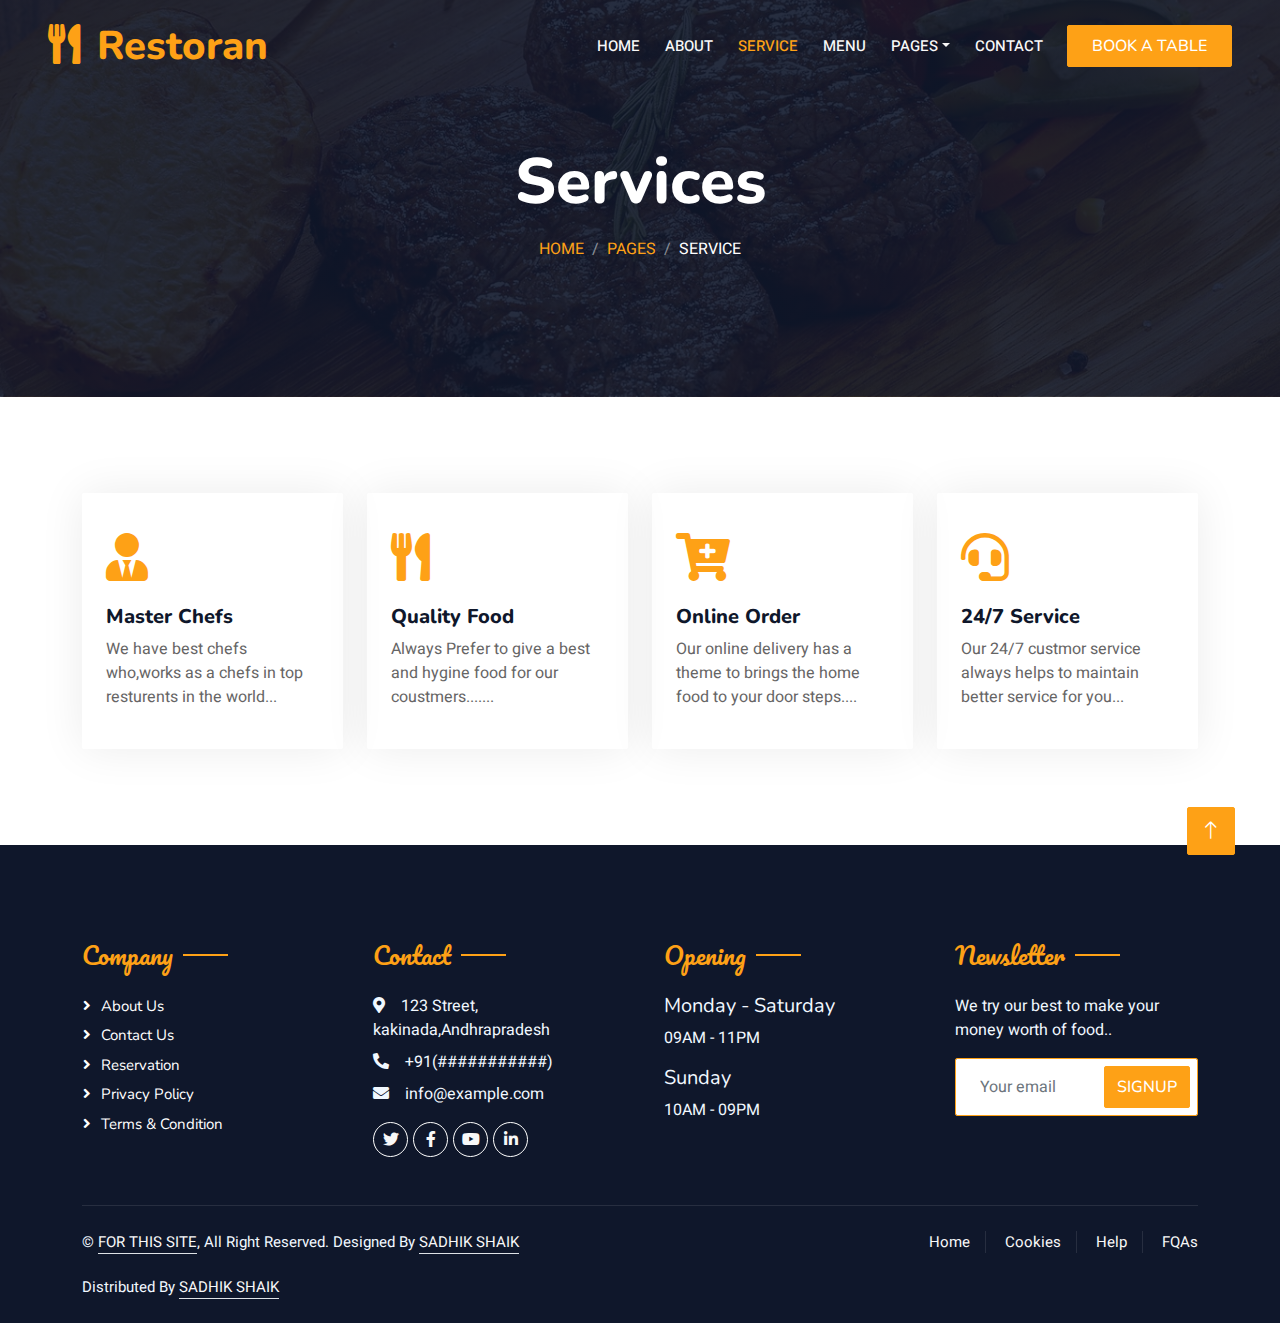
<file: service.html>
<!DOCTYPE html>
<html lang="en">

<head>
    <meta charset="utf-8">
    <title>Restoran - Bootstrap Restaurant Template</title>
    <meta content="width=device-width, initial-scale=1.0" name="viewport">
    <meta content="" name="keywords">
    <meta content="" name="description">

    <!-- Favicon -->
    <link href="img/favicon.ico" rel="icon">

    <!-- Google Web Fonts -->
    <link rel="preconnect" href="https://fonts.googleapis.com">
    <link rel="preconnect" href="https://fonts.gstatic.com" crossorigin>
    <link href="https://fonts.googleapis.com/css2?family=Heebo:wght@400;500;600&family=Nunito:wght@600;700;800&family=Pacifico&display=swap" rel="stylesheet">

    <!-- Icon Font Stylesheet -->
    <link href="https://cdnjs.cloudflare.com/ajax/libs/font-awesome/5.10.0/css/all.min.css" rel="stylesheet">
    <link href="https://cdn.jsdelivr.net/npm/bootstrap-icons@1.4.1/font/bootstrap-icons.css" rel="stylesheet">

    <!-- Libraries Stylesheet -->
    <link href="lib/animate/animate.min.css" rel="stylesheet">
    <link href="lib/owlcarousel/assets/owl.carousel.min.css" rel="stylesheet">
    <link href="lib/tempusdominus/css/tempusdominus-bootstrap-4.min.css" rel="stylesheet" />

    <!-- Customized Bootstrap Stylesheet -->
    <link href="css/bootstrap.min.css" rel="stylesheet">

    <!-- Template Stylesheet -->
    <link href="css/style.css" rel="stylesheet">
</head>

<body>
<div class="container-xxl bg-white p-0">
    <!-- Spinner Start -->
    <div id="spinner" class="show bg-white position-fixed translate-middle w-100 vh-100 top-50 start-50 d-flex align-items-center justify-content-center">
        <div class="spinner-border text-primary" style="width: 3rem; height: 3rem;" role="status">
            <span class="sr-only">Loading...</span>
        </div>
    </div>
    <!-- Spinner End -->


    <!-- Navbar & Hero Start -->
    <div class="container-xxl position-relative p-0">
        <nav class="navbar navbar-expand-lg navbar-dark bg-dark px-4 px-lg-5 py-3 py-lg-0">
            <a href="" class="navbar-brand p-0">
                <h1 class="text-primary m-0"><i class="fa fa-utensils me-3"></i>Restoran</h1>
                <!-- <img src="img/logo.png" alt="Logo"> -->
            </a>
            <button class="navbar-toggler" type="button" data-bs-toggle="collapse" data-bs-target="#navbarCollapse">
                <span class="fa fa-bars"></span>
            </button>
            <div class="collapse navbar-collapse" id="navbarCollapse">
                <div class="navbar-nav ms-auto py-0 pe-4">
                    <a href="index.html" class="nav-item nav-link">Home</a>
                    <a href="about.html" class="nav-item nav-link">About</a>
                    <a href="service.html" class="nav-item nav-link active">Service</a>
                    <a href="menu.html" class="nav-item nav-link">Menu</a>
                    <div class="nav-item dropdown">
                        <a href="#" class="nav-link dropdown-toggle" data-bs-toggle="dropdown">Pages</a>
                        <div class="dropdown-menu m-0">
                            <a href="booking.html" class="dropdown-item">Booking</a>
                            <a href="team.html" class="dropdown-item">Our Team</a>
                            <a href="testimonial.html" class="dropdown-item">Testimonial</a>
                        </div>
                    </div>
                    <a href="contact.html" class="nav-item nav-link">Contact</a>
                </div>
                <a href="" class="btn btn-primary py-2 px-4">Book A Table</a>
            </div>
        </nav>

        <div class="container-xxl py-5 bg-dark hero-header mb-5">
            <div class="container text-center my-5 pt-5 pb-4">
                <h1 class="display-3 text-white mb-3 animated slideInDown">Services</h1>
                <nav aria-label="breadcrumb">
                    <ol class="breadcrumb justify-content-center text-uppercase">
                        <li class="breadcrumb-item"><a href="#">Home</a></li>
                        <li class="breadcrumb-item"><a href="#">Pages</a></li>
                        <li class="breadcrumb-item text-white active" aria-current="page">Service</li>
                    </ol>
                </nav>
            </div>
        </div>
    </div>
    <!-- Navbar & Hero End -->


    <!-- Service Start -->
    <div class="container-xxl py-5">
        <div class="container">
            <div class="row g-4">
                <div class="col-lg-3 col-sm-6 wow fadeInUp" data-wow-delay="0.1s">
                    <div class="service-item rounded pt-3">
                        <div class="p-4">
                            <i class="fa fa-3x fa-user-tie text-primary mb-4"></i>
                            <h5>Master Chefs</h5>
                            <p>We have best chefs who,works as a chefs in top resturents in the world...</p>
                        </div>
                    </div>
                </div>
                <div class="col-lg-3 col-sm-6 wow fadeInUp" data-wow-delay="0.3s">
                    <div class="service-item rounded pt-3">
                        <div class="p-4">
                            <i class="fa fa-3x fa-utensils text-primary mb-4"></i>
                            <h5>Quality Food</h5>
                            <p>Always Prefer to give a best and hygine food for our coustmers.......</p>
                        </div>
                    </div>
                </div>
                <div class="col-lg-3 col-sm-6 wow fadeInUp" data-wow-delay="0.5s">
                    <div class="service-item rounded pt-3">
                        <div class="p-4">
                            <i class="fa fa-3x fa-cart-plus text-primary mb-4"></i>
                            <h5>Online Order</h5>
                            <p>Our online delivery has a theme to brings the home food to your door steps....</p>
                        </div>
                    </div>
                </div>
                <div class="col-lg-3 col-sm-6 wow fadeInUp" data-wow-delay="0.7s">
                    <div class="service-item rounded pt-3">
                        <div class="p-4">
                            <i class="fa fa-3x fa-headset text-primary mb-4"></i>
                            <h5>24/7 Service</h5>
                            <p>Our 24/7 custmor service always helps to maintain better service for you...  </p>
                        </div>
                    </div>
                </div>
            </div>
        </div>
    </div>
    <!-- Service End -->


    <!-- Footer Start -->
    <div class="container-fluid bg-dark text-light footer pt-5 mt-5 wow fadeIn" data-wow-delay="0.1s">
        <div class="container py-5">
            <div class="row g-5">
                <div class="col-lg-3 col-md-6">
                    <h4 class="section-title ff-secondary text-start text-primary fw-normal mb-4">Company</h4>
                    <a class="btn btn-link" href="">About Us</a>
                    <a class="btn btn-link" href="">Contact Us</a>
                    <a class="btn btn-link" href="">Reservation</a>
                    <a class="btn btn-link" href="">Privacy Policy</a>
                    <a class="btn btn-link" href="">Terms & Condition</a>
                </div>
                <div class="col-lg-3 col-md-6">
                    <h4 class="section-title ff-secondary text-start text-primary fw-normal mb-4">Contact</h4>
                    <p class="mb-2"><i class="fa fa-map-marker-alt me-3"></i>123 Street, kakinada,Andhrapradesh</p>
                    <p class="mb-2"><i class="fa fa-phone-alt me-3"></i>+91(###########)</p>
                    <p class="mb-2"><i class="fa fa-envelope me-3"></i>info@example.com</p>
                    <div class="d-flex pt-2">
                        <a class="btn btn-outline-light btn-social" href=""><i class="fab fa-twitter"></i></a>
                        <a class="btn btn-outline-light btn-social" href=""><i class="fab fa-facebook-f"></i></a>
                        <a class="btn btn-outline-light btn-social" href=""><i class="fab fa-youtube"></i></a>
                        <a class="btn btn-outline-light btn-social" href=""><i class="fab fa-linkedin-in"></i></a>
                    </div>
                </div>
                <div class="col-lg-3 col-md-6">
                    <h4 class="section-title ff-secondary text-start text-primary fw-normal mb-4">Opening</h4>
                    <h5 class="text-light fw-normal">Monday - Saturday</h5>
                    <p>09AM - 11PM</p>
                    <h5 class="text-light fw-normal">Sunday</h5>
                    <p>10AM - 09PM</p>
                </div>
                <div class="col-lg-3 col-md-6">
                    <h4 class="section-title ff-secondary text-start text-primary fw-normal mb-4">Newsletter</h4>
                    <p>We try our best to make your money worth of food..</p>
                    <div class="position-relative mx-auto" style="max-width: 400px;">
                        <input class="form-control border-primary w-100 py-3 ps-4 pe-5" type="text" placeholder="Your email">
                        <button type="button" class="btn btn-primary py-2 position-absolute top-0 end-0 mt-2 me-2">SignUp</button>
                    </div>
                </div>
            </div>
        </div>
        <div class="container">
            <div class="copyright">
                <div class="row">
                    <div class="col-md-6 text-center text-md-start mb-3 mb-md-0">
                        &copy; <a class="border-bottom" href="#">FOR THIS SITE</a>, All Right Reserved.

                        <!--/*** This template is free as long as you keep the footer author’s credit link/attribution link/backlink. If you'd like to use the template without the footer author’s credit link/attribution link/backlink, you can purchase the Credit Removal License from "https://htmlcodex.com/credit-removal". Thank you for your support. ***/-->
                        Designed By <a class="border-bottom" href="https://htmlcodex.com">SADHIK SHAIK</a><br><br>
                        Distributed By <a class="border-bottom" href="https://themewagon.com" target="_blank">SADHIK SHAIK</a>
                    </div>
                    <div class="col-md-6 text-center text-md-end">
                        <div class="footer-menu">
                            <a href="">Home</a>
                            <a href="">Cookies</a>
                            <a href="">Help</a>
                            <a href="">FQAs</a>
                        </div>
                    </div>
                </div>
            </div>
        </div>
    </div>
    <!-- Footer End -->



    <!-- Back to Top -->
    <a href="#" class="btn btn-lg btn-primary btn-lg-square back-to-top"><i class="bi bi-arrow-up"></i></a>
</div>

<!-- JavaScript Libraries -->
<script src="https://code.jquery.com/jquery-3.4.1.min.js"></script>
<script src="https://cdn.jsdelivr.net/npm/bootstrap@5.0.0/dist/js/bootstrap.bundle.min.js"></script>
<script src="lib/wow/wow.min.js"></script>
<script src="lib/easing/easing.min.js"></script>
<script src="lib/waypoints/waypoints.min.js"></script>
<script src="lib/counterup/counterup.min.js"></script>
<script src="lib/owlcarousel/owl.carousel.min.js"></script>
<script src="lib/tempusdominus/js/moment.min.js"></script>
<script src="lib/tempusdominus/js/moment-timezone.min.js"></script>
<script src="lib/tempusdominus/js/tempusdominus-bootstrap-4.min.js"></script>

<!-- Template Javascript -->
<script src="js/main.js"></script>
</body>

</html>
</file>
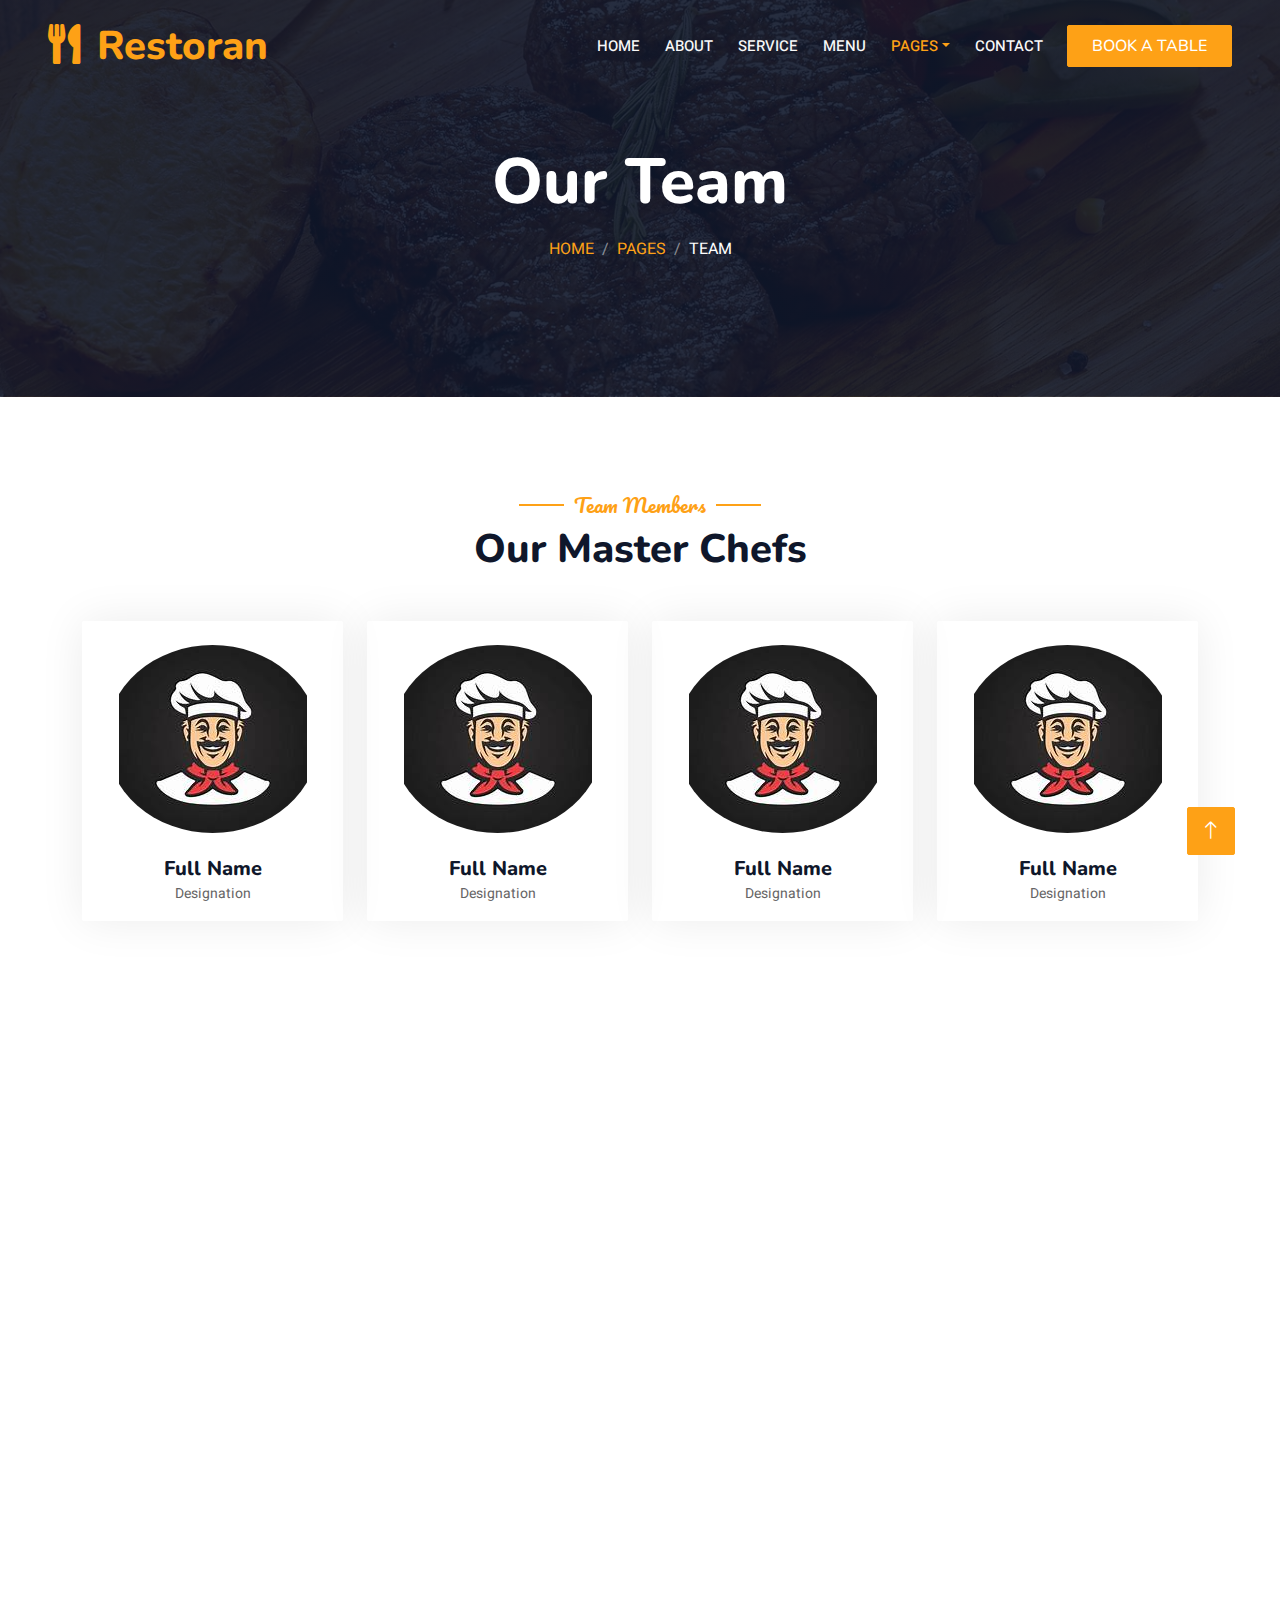
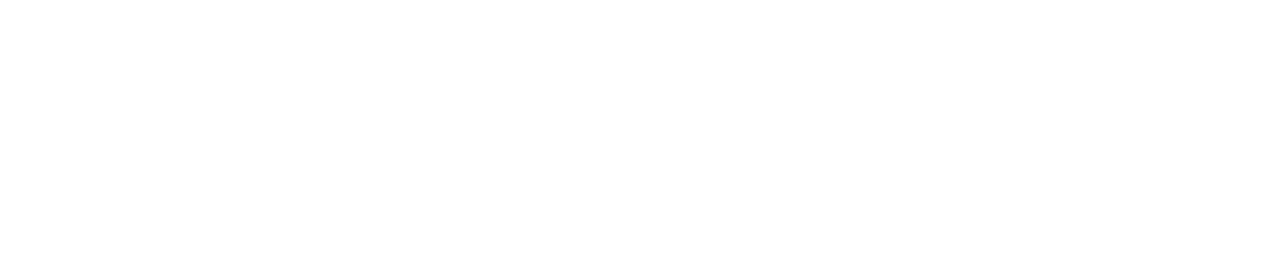
<file: team.html>
<!DOCTYPE html>
<html lang="en">

<head>
    <meta charset="utf-8">
    <title>Restoran - Bootstrap Restaurant Template</title>
    <meta content="width=device-width, initial-scale=1.0" name="viewport">
    <meta content="" name="keywords">
    <meta content="" name="description">

    <!-- Favicon -->
    <link href="img/favicon.ico" rel="icon">

    <!-- Google Web Fonts -->
    <link rel="preconnect" href="https://fonts.googleapis.com">
    <link rel="preconnect" href="https://fonts.gstatic.com" crossorigin>
    <link href="https://fonts.googleapis.com/css2?family=Heebo:wght@400;500;600&family=Nunito:wght@600;700;800&family=Pacifico&display=swap" rel="stylesheet">

    <!-- Icon Font Stylesheet -->
    <link href="https://cdnjs.cloudflare.com/ajax/libs/font-awesome/5.10.0/css/all.min.css" rel="stylesheet">
    <link href="https://cdn.jsdelivr.net/npm/bootstrap-icons@1.4.1/font/bootstrap-icons.css" rel="stylesheet">

    <!-- Libraries Stylesheet -->
    <link href="lib/animate/animate.min.css" rel="stylesheet">
    <link href="lib/owlcarousel/assets/owl.carousel.min.css" rel="stylesheet">
    <link href="lib/tempusdominus/css/tempusdominus-bootstrap-4.min.css" rel="stylesheet" />

    <!-- Customized Bootstrap Stylesheet -->
    <link href="css/bootstrap.min.css" rel="stylesheet">

    <!-- Template Stylesheet -->
    <link href="css/style.css" rel="stylesheet">
</head>

<body>
<div class="container-xxl bg-white p-0">
    <!-- Spinner Start -->
    <div id="spinner" class="show bg-white position-fixed translate-middle w-100 vh-100 top-50 start-50 d-flex align-items-center justify-content-center">
        <div class="spinner-border text-primary" style="width: 3rem; height: 3rem;" role="status">
            <span class="sr-only">Loading...</span>
        </div>
    </div>
    <!-- Spinner End -->


    <!-- Navbar & Hero Start -->
    <div class="container-xxl position-relative p-0">
        <nav class="navbar navbar-expand-lg navbar-dark bg-dark px-4 px-lg-5 py-3 py-lg-0">
            <a href="" class="navbar-brand p-0">
                <h1 class="text-primary m-0"><i class="fa fa-utensils me-3"></i>Restoran</h1>
                <!-- <img src="img/logo.png" alt="Logo"> -->
            </a>
            <button class="navbar-toggler" type="button" data-bs-toggle="collapse" data-bs-target="#navbarCollapse">
                <span class="fa fa-bars"></span>
            </button>
            <div class="collapse navbar-collapse" id="navbarCollapse">
                <div class="navbar-nav ms-auto py-0 pe-4">
                    <a href="index.html" class="nav-item nav-link">Home</a>
                    <a href="about.html" class="nav-item nav-link">About</a>
                    <a href="service.html" class="nav-item nav-link">Service</a>
                    <a href="menu.html" class="nav-item nav-link">Menu</a>
                    <div class="nav-item dropdown">
                        <a href="#" class="nav-link dropdown-toggle active" data-bs-toggle="dropdown">Pages</a>
                        <div class="dropdown-menu m-0">
                            <a href="booking.html" class="dropdown-item">Booking</a>
                            <a href="team.html" class="dropdown-item active">Our Team</a>
                            <a href="testimonial.html" class="dropdown-item">Testimonial</a>
                        </div>
                    </div>
                    <a href="contact.html" class="nav-item nav-link">Contact</a>
                </div>
                <a href="" class="btn btn-primary py-2 px-4">Book A Table</a>
            </div>
        </nav>

        <div class="container-xxl py-5 bg-dark hero-header mb-5">
            <div class="container text-center my-5 pt-5 pb-4">
                <h1 class="display-3 text-white mb-3 animated slideInDown">Our Team</h1>
                <nav aria-label="breadcrumb">
                    <ol class="breadcrumb justify-content-center text-uppercase">
                        <li class="breadcrumb-item"><a href="#">Home</a></li>
                        <li class="breadcrumb-item"><a href="#">Pages</a></li>
                        <li class="breadcrumb-item text-white active" aria-current="page">Team</li>
                    </ol>
                </nav>
            </div>
        </div>
    </div>
    <!-- Navbar & Hero End -->


    <!-- Team Start -->
    <div class="container-xxl pt-5 pb-3">
        <div class="container">
            <div class="text-center wow fadeInUp" data-wow-delay="0.1s">
                <h5 class="section-title ff-secondary text-center text-primary fw-normal">Team Members</h5>
                <h1 class="mb-5">Our Master Chefs</h1>
            </div>
            <div class="row g-4">
                <div class="col-lg-3 col-md-6 wow fadeInUp" data-wow-delay="0.1s">
                    <div class="team-item text-center rounded overflow-hidden">
                        <div class="rounded-circle overflow-hidden m-4">
                            <img class="img-fluid" src="img/team-1.jpg" alt="">
                        </div>
                        <h5 class="mb-0">Full Name</h5>
                        <small>Designation</small>
                        <div class="d-flex justify-content-center mt-3">
                            <a class="btn btn-square btn-primary mx-1" href=""><i class="fab fa-facebook-f"></i></a>
                            <a class="btn btn-square btn-primary mx-1" href=""><i class="fab fa-twitter"></i></a>
                            <a class="btn btn-square btn-primary mx-1" href=""><i class="fab fa-instagram"></i></a>
                        </div>
                    </div>
                </div>
                <div class="col-lg-3 col-md-6 wow fadeInUp" data-wow-delay="0.3s">
                    <div class="team-item text-center rounded overflow-hidden">
                        <div class="rounded-circle overflow-hidden m-4">
                            <img class="img-fluid" src="img/team-2.jpg" alt="">
                        </div>
                        <h5 class="mb-0">Full Name</h5>
                        <small>Designation</small>
                        <div class="d-flex justify-content-center mt-3">
                            <a class="btn btn-square btn-primary mx-1" href=""><i class="fab fa-facebook-f"></i></a>
                            <a class="btn btn-square btn-primary mx-1" href=""><i class="fab fa-twitter"></i></a>
                            <a class="btn btn-square btn-primary mx-1" href=""><i class="fab fa-instagram"></i></a>
                        </div>
                    </div>
                </div>
                <div class="col-lg-3 col-md-6 wow fadeInUp" data-wow-delay="0.5s">
                    <div class="team-item text-center rounded overflow-hidden">
                        <div class="rounded-circle overflow-hidden m-4">
                            <img class="img-fluid" src="img/team-3.jpg" alt="">
                        </div>
                        <h5 class="mb-0">Full Name</h5>
                        <small>Designation</small>
                        <div class="d-flex justify-content-center mt-3">
                            <a class="btn btn-square btn-primary mx-1" href=""><i class="fab fa-facebook-f"></i></a>
                            <a class="btn btn-square btn-primary mx-1" href=""><i class="fab fa-twitter"></i></a>
                            <a class="btn btn-square btn-primary mx-1" href=""><i class="fab fa-instagram"></i></a>
                        </div>
                    </div>
                </div>
                <div class="col-lg-3 col-md-6 wow fadeInUp" data-wow-delay="0.7s">
                    <div class="team-item text-center rounded overflow-hidden">
                        <div class="rounded-circle overflow-hidden m-4">
                            <img class="img-fluid" src="img/team-4.jpg" alt="">
                        </div>
                        <h5 class="mb-0">Full Name</h5>
                        <small>Designation</small>
                        <div class="d-flex justify-content-center mt-3">
                            <a class="btn btn-square btn-primary mx-1" href=""><i class="fab fa-facebook-f"></i></a>
                            <a class="btn btn-square btn-primary mx-1" href=""><i class="fab fa-twitter"></i></a>
                            <a class="btn btn-square btn-primary mx-1" href=""><i class="fab fa-instagram"></i></a>
                        </div>
                    </div>
                </div>
                <div class="col-lg-3 col-md-6 wow fadeInUp" data-wow-delay="0.1s">
                    <div class="team-item text-center rounded overflow-hidden">
                        <div class="rounded-circle overflow-hidden m-4">
                            <img class="img-fluid" src="img/team-2.jpg" alt="">
                        </div>
                        <h5 class="mb-0">Full Name</h5>
                        <small>Designation</small>
                        <div class="d-flex justify-content-center mt-3">
                            <a class="btn btn-square btn-primary mx-1" href=""><i class="fab fa-facebook-f"></i></a>
                            <a class="btn btn-square btn-primary mx-1" href=""><i class="fab fa-twitter"></i></a>
                            <a class="btn btn-square btn-primary mx-1" href=""><i class="fab fa-instagram"></i></a>
                        </div>
                    </div>
                </div>
                <div class="col-lg-3 col-md-6 wow fadeInUp" data-wow-delay="0.3s">
                    <div class="team-item text-center rounded overflow-hidden">
                        <div class="rounded-circle overflow-hidden m-4">
                            <img class="img-fluid" src="img/team-3.jpg" alt="">
                        </div>
                        <h5 class="mb-0">Full Name</h5>
                        <small>Designation</small>
                        <div class="d-flex justify-content-center mt-3">
                            <a class="btn btn-square btn-primary mx-1" href=""><i class="fab fa-facebook-f"></i></a>
                            <a class="btn btn-square btn-primary mx-1" href=""><i class="fab fa-twitter"></i></a>
                            <a class="btn btn-square btn-primary mx-1" href=""><i class="fab fa-instagram"></i></a>
                        </div>
                    </div>
                </div>
                <div class="col-lg-3 col-md-6 wow fadeInUp" data-wow-delay="0.5s">
                    <div class="team-item text-center rounded overflow-hidden">
                        <div class="rounded-circle overflow-hidden m-4">
                            <img class="img-fluid" src="img/team-4.jpg" alt="">
                        </div>
                        <h5 class="mb-0">Full Name</h5>
                        <small>Designation</small>
                        <div class="d-flex justify-content-center mt-3">
                            <a class="btn btn-square btn-primary mx-1" href=""><i class="fab fa-facebook-f"></i></a>
                            <a class="btn btn-square btn-primary mx-1" href=""><i class="fab fa-twitter"></i></a>
                            <a class="btn btn-square btn-primary mx-1" href=""><i class="fab fa-instagram"></i></a>
                        </div>
                    </div>
                </div>
                <div class="col-lg-3 col-md-6 wow fadeInUp" data-wow-delay="0.7s">
                    <div class="team-item text-center rounded overflow-hidden">
                        <div class="rounded-circle overflow-hidden m-4">
                            <img class="img-fluid" src="img/team-1.jpg" alt="">
                        </div>
                        <h5 class="mb-0">Full Name</h5>
                        <small>Designation</small>
                        <div class="d-flex justify-content-center mt-3">
                            <a class="btn btn-square btn-primary mx-1" href=""><i class="fab fa-facebook-f"></i></a>
                            <a class="btn btn-square btn-primary mx-1" href=""><i class="fab fa-twitter"></i></a>
                            <a class="btn btn-square btn-primary mx-1" href=""><i class="fab fa-instagram"></i></a>
                        </div>
                    </div>
                </div>
            </div>
        </div>
    </div>
    <!-- Team End -->


    <!-- Footer Start -->
    <div class="container-fluid bg-dark text-light footer pt-5 mt-5 wow fadeIn" data-wow-delay="0.1s">
        <div class="container py-5">
            <div class="row g-5">
                <div class="col-lg-3 col-md-6">
                    <h4 class="section-title ff-secondary text-start text-primary fw-normal mb-4">Company</h4>
                    <a class="btn btn-link" href="">About Us</a>
                    <a class="btn btn-link" href="">Contact Us</a>
                    <a class="btn btn-link" href="">Reservation</a>
                    <a class="btn btn-link" href="">Privacy Policy</a>
                    <a class="btn btn-link" href="">Terms & Condition</a>
                </div>
                <div class="col-lg-3 col-md-6">
                    <h4 class="section-title ff-secondary text-start text-primary fw-normal mb-4">Contact</h4>
                    <p class="mb-2"><i class="fa fa-map-marker-alt me-3"></i>123 Street, kakinada,Andhrapradesh</p>
                    <p class="mb-2"><i class="fa fa-phone-alt me-3"></i>+91(###########)</p>
                    <p class="mb-2"><i class="fa fa-envelope me-3"></i>info@example.com</p>
                    <div class="d-flex pt-2">
                        <a class="btn btn-outline-light btn-social" href=""><i class="fab fa-twitter"></i></a>
                        <a class="btn btn-outline-light btn-social" href=""><i class="fab fa-facebook-f"></i></a>
                        <a class="btn btn-outline-light btn-social" href=""><i class="fab fa-youtube"></i></a>
                        <a class="btn btn-outline-light btn-social" href=""><i class="fab fa-linkedin-in"></i></a>
                    </div>
                </div>
                <div class="col-lg-3 col-md-6">
                    <h4 class="section-title ff-secondary text-start text-primary fw-normal mb-4">Opening</h4>
                    <h5 class="text-light fw-normal">Monday - Saturday</h5>
                    <p>09AM - 11PM</p>
                    <h5 class="text-light fw-normal">Sunday</h5>
                    <p>10AM - 09PM</p>
                </div>
                <div class="col-lg-3 col-md-6">
                    <h4 class="section-title ff-secondary text-start text-primary fw-normal mb-4">Newsletter</h4>
                    <p>We try our best to make your money worth of food..</p>
                    <div class="position-relative mx-auto" style="max-width: 400px;">
                        <input class="form-control border-primary w-100 py-3 ps-4 pe-5" type="text" placeholder="Your email">
                        <button type="button" class="btn btn-primary py-2 position-absolute top-0 end-0 mt-2 me-2">SignUp</button>
                    </div>
                </div>
            </div>
        </div>
        <div class="container">
            <div class="copyright">
                <div class="row">
                    <div class="col-md-6 text-center text-md-start mb-3 mb-md-0">
                        &copy; <a class="border-bottom" href="#">FOR THIS SITE</a>, All Right Reserved.

                        <!--/*** This template is free as long as you keep the footer author’s credit link/attribution link/backlink. If you'd like to use the template without the footer author’s credit link/attribution link/backlink, you can purchase the Credit Removal License from "https://htmlcodex.com/credit-removal". Thank you for your support. ***/-->
                        Designed By <a class="border-bottom" href="https://htmlcodex.com">SADHIK SHAIK</a><br><br>
                        Distributed By <a class="border-bottom" href="https://themewagon.com" target="_blank">SADHIK SHAIK</a>
                    </div>
                    <div class="col-md-6 text-center text-md-end">
                        <div class="footer-menu">
                            <a href="">Home</a>
                            <a href="">Cookies</a>
                            <a href="">Help</a>
                            <a href="">FQAs</a>
                        </div>
                    </div>
                </div>
            </div>
        </div>
    </div>
    <!-- Footer End -->


    <!-- Back to Top -->
    <a href="#" class="btn btn-lg btn-primary btn-lg-square back-to-top"><i class="bi bi-arrow-up"></i></a>
</div>

<!-- JavaScript Libraries -->
<script src="https://code.jquery.com/jquery-3.4.1.min.js"></script>
<script src="https://cdn.jsdelivr.net/npm/bootstrap@5.0.0/dist/js/bootstrap.bundle.min.js"></script>
<script src="lib/wow/wow.min.js"></script>
<script src="lib/easing/easing.min.js"></script>
<script src="lib/waypoints/waypoints.min.js"></script>
<script src="lib/counterup/counterup.min.js"></script>
<script src="lib/owlcarousel/owl.carousel.min.js"></script>
<script src="lib/tempusdominus/js/moment.min.js"></script>
<script src="lib/tempusdominus/js/moment-timezone.min.js"></script>
<script src="lib/tempusdominus/js/tempusdominus-bootstrap-4.min.js"></script>

<!-- Template Javascript -->
<script src="js/main.js"></script>
</body>

</html>
</file>
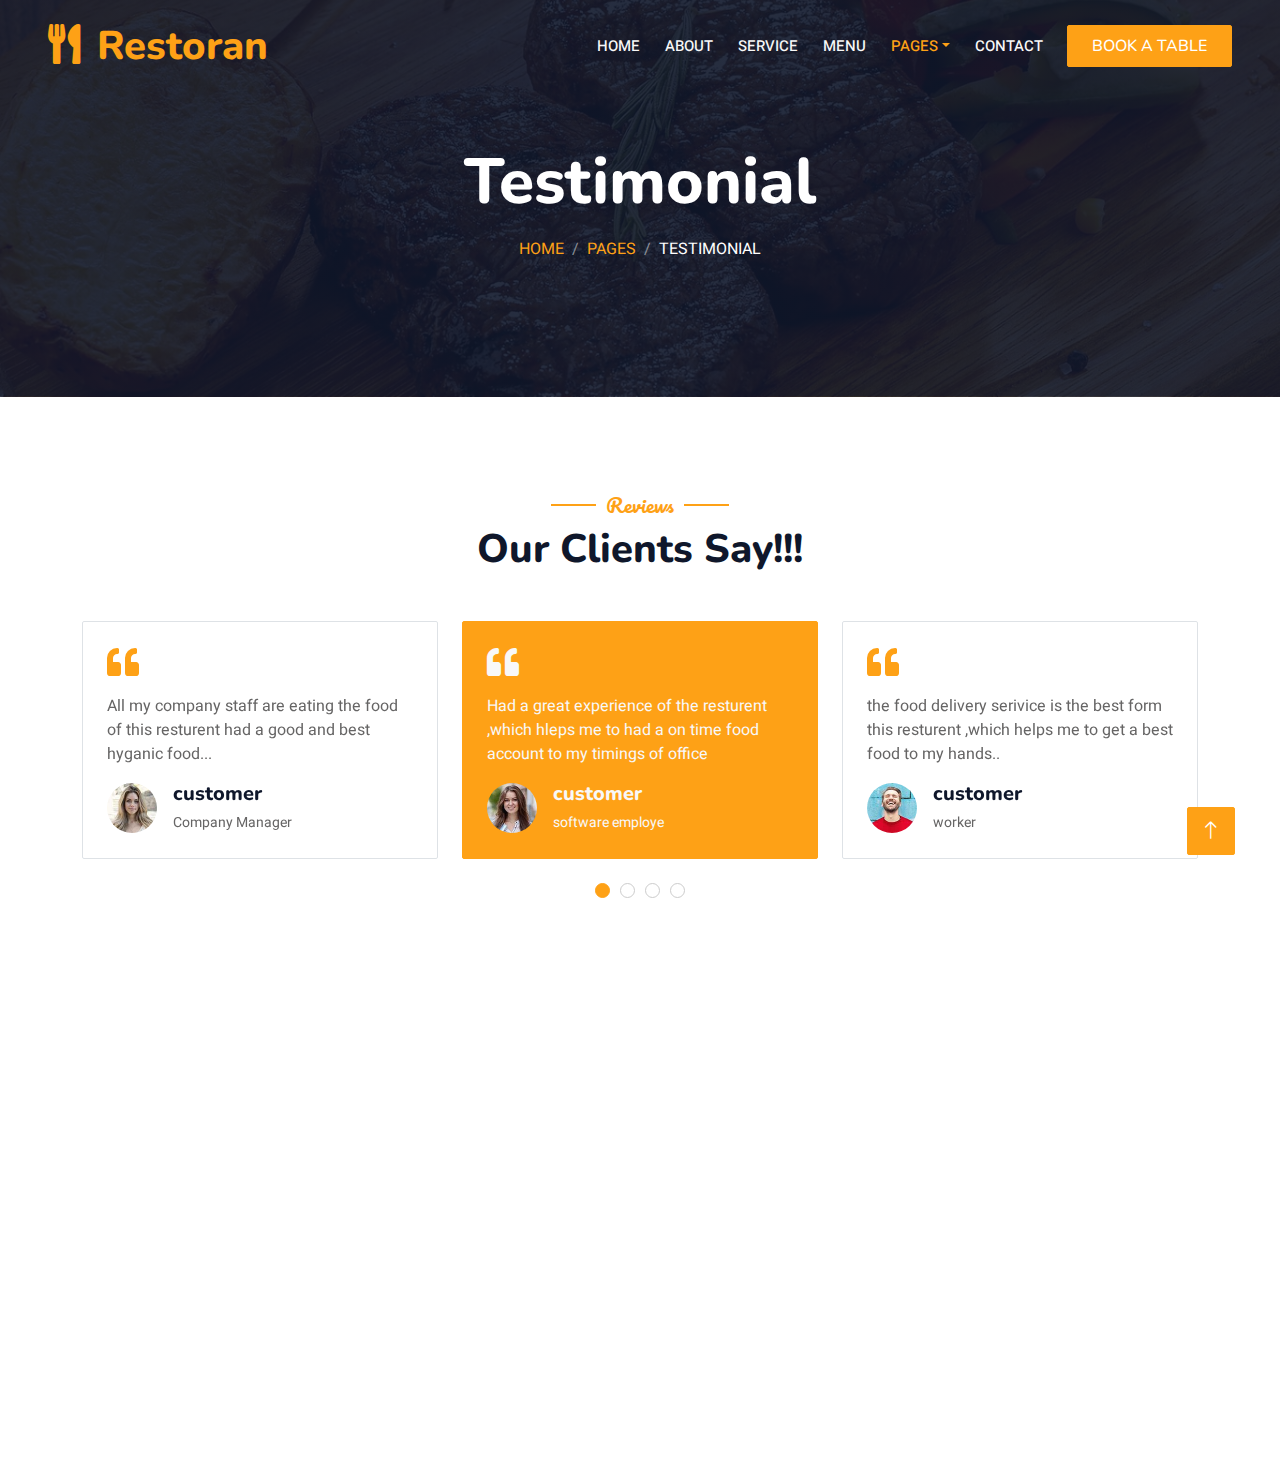
<file: testimonial.html>
<!DOCTYPE html>
<html lang="en">

<head>
    <meta charset="utf-8">
    <title>Restoran - Bootstrap Restaurant Template</title>
    <meta content="width=device-width, initial-scale=1.0" name="viewport">
    <meta content="" name="keywords">
    <meta content="" name="description">

    <!-- Favicon -->
    <link href="img/favicon.ico" rel="icon">

    <!-- Google Web Fonts -->
    <link rel="preconnect" href="https://fonts.googleapis.com">
    <link rel="preconnect" href="https://fonts.gstatic.com" crossorigin>
    <link href="https://fonts.googleapis.com/css2?family=Heebo:wght@400;500;600&family=Nunito:wght@600;700;800&family=Pacifico&display=swap" rel="stylesheet">

    <!-- Icon Font Stylesheet -->
    <link href="https://cdnjs.cloudflare.com/ajax/libs/font-awesome/5.10.0/css/all.min.css" rel="stylesheet">
    <link href="https://cdn.jsdelivr.net/npm/bootstrap-icons@1.4.1/font/bootstrap-icons.css" rel="stylesheet">

    <!-- Libraries Stylesheet -->
    <link href="lib/animate/animate.min.css" rel="stylesheet">
    <link href="lib/owlcarousel/assets/owl.carousel.min.css" rel="stylesheet">
    <link href="lib/tempusdominus/css/tempusdominus-bootstrap-4.min.css" rel="stylesheet" />

    <!-- Customized Bootstrap Stylesheet -->
    <link href="css/bootstrap.min.css" rel="stylesheet">

    <!-- Template Stylesheet -->
    <link href="css/style.css" rel="stylesheet">
</head>

<body>
<div class="container-xxl bg-white p-0">
    <!-- Spinner Start -->
    <div id="spinner" class="show bg-white position-fixed translate-middle w-100 vh-100 top-50 start-50 d-flex align-items-center justify-content-center">
        <div class="spinner-border text-primary" style="width: 3rem; height: 3rem;" role="status">
            <span class="sr-only">Loading...</span>
        </div>
    </div>
    <!-- Spinner End -->


    <!-- Navbar & Hero Start -->
    <div class="container-xxl position-relative p-0">
        <nav class="navbar navbar-expand-lg navbar-dark bg-dark px-4 px-lg-5 py-3 py-lg-0">
            <a href="" class="navbar-brand p-0">
                <h1 class="text-primary m-0"><i class="fa fa-utensils me-3"></i>Restoran</h1>
                <!-- <img src="img/logo.png" alt="Logo"> -->
            </a>
            <button class="navbar-toggler" type="button" data-bs-toggle="collapse" data-bs-target="#navbarCollapse">
                <span class="fa fa-bars"></span>
            </button>
            <div class="collapse navbar-collapse" id="navbarCollapse">
                <div class="navbar-nav ms-auto py-0 pe-4">
                    <a href="index.html" class="nav-item nav-link">Home</a>
                    <a href="about.html" class="nav-item nav-link">About</a>
                    <a href="service.html" class="nav-item nav-link">Service</a>
                    <a href="menu.html" class="nav-item nav-link">Menu</a>
                    <div class="nav-item dropdown">
                        <a href="#" class="nav-link dropdown-toggle active" data-bs-toggle="dropdown">Pages</a>
                        <div class="dropdown-menu m-0">
                            <a href="booking.html" class="dropdown-item">Booking</a>
                            <a href="team.html" class="dropdown-item">Our Team</a>
                            <a href="testimonial.html" class="dropdown-item active">Testimonial</a>
                        </div>
                    </div>
                    <a href="contact.html" class="nav-item nav-link">Contact</a>
                </div>
                <a href="" class="btn btn-primary py-2 px-4">Book A Table</a>
            </div>
        </nav>

        <div class="container-xxl py-5 bg-dark hero-header mb-5">
            <div class="container text-center my-5 pt-5 pb-4">
                <h1 class="display-3 text-white mb-3 animated slideInDown">Testimonial</h1>
                <nav aria-label="breadcrumb">
                    <ol class="breadcrumb justify-content-center text-uppercase">
                        <li class="breadcrumb-item"><a href="#">Home</a></li>
                        <li class="breadcrumb-item"><a href="#">Pages</a></li>
                        <li class="breadcrumb-item text-white active" aria-current="page">Testimonial</li>
                    </ol>
                </nav>
            </div>
        </div>
    </div>
    <!-- Navbar & Hero End -->


    <!-- Testimonial Start -->
    <div class="container-xxl py-5 wow fadeInUp" data-wow-delay="0.1s">
        <div class="container">
            <div class="text-center">
                <h5 class="section-title ff-secondary text-center text-primary fw-normal">Reviews</h5>
                <h1 class="mb-5">Our Clients Say!!!</h1>
            </div>
            <div class="owl-carousel testimonial-carousel">
                <div class="testimonial-item bg-transparent border rounded p-4">
                    <i class="fa fa-quote-left fa-2x text-primary mb-3"></i>
                    <p>Had a great experience of the resturent ,which hleps me to had a on time food account to my timings of office</p>
                    <div class="d-flex align-items-center">
                        <img class="img-fluid flex-shrink-0 rounded-circle" src="img/testimonial-1.jpg" style="width: 50px; height: 50px;">
                        <div class="ps-3">
                            <h5 class="mb-1">customer</h5>
                            <small>software employe</small>
                        </div>
                    </div>
                </div>
                <div class="testimonial-item bg-transparent border rounded p-4">
                    <i class="fa fa-quote-left fa-2x text-primary mb-3"></i>
                    <p>the food delivery serivice is the best form this resturent ,which helps me to get a best food to my hands..</p>
                    <div class="d-flex align-items-center">
                        <img class="img-fluid flex-shrink-0 rounded-circle" src="img/testimonial-2.jpg" style="width: 50px; height: 50px;">
                        <div class="ps-3">
                            <h5 class="mb-1">customer</h5>
                            <small>worker</small>
                        </div>
                    </div>
                </div>
                <div class="testimonial-item bg-transparent border rounded p-4">
                    <i class="fa fa-quote-left fa-2x text-primary mb-3"></i>
                    <p>Iam living far away from home where ,all my food will be come from here and it takes my special place..</p>
                    <div class="d-flex align-items-center">
                        <img class="img-fluid flex-shrink-0 rounded-circle" src="img/testimonial-3.jpg" style="width: 50px; height: 50px;">
                        <div class="ps-3">
                            <h5 class="mb-1">customer</h5>
                            <small>student</small>
                        </div>
                    </div>
                </div>
                <div class="testimonial-item bg-transparent border rounded p-4">
                    <i class="fa fa-quote-left fa-2x text-primary mb-3"></i>
                    <p>All my company staff are eating the food of this resturent had a good and best hyganic food...</p>
                    <div class="d-flex align-items-center">
                        <img class="img-fluid flex-shrink-0 rounded-circle" src="img/testimonial-4.jpg" style="width: 50px; height: 50px;">
                        <div class="ps-3">
                            <h5 class="mb-1">customer</h5>
                            <small>Company Manager</small>
                        </div>
                    </div>
                </div>
            </div>
        </div>
    </div>
    <!-- Testimonial End -->


    <!-- Footer Start -->
    <div class="container-fluid bg-dark text-light footer pt-5 mt-5 wow fadeIn" data-wow-delay="0.1s">
        <div class="container py-5">
            <div class="row g-5">
                <div class="col-lg-3 col-md-6">
                    <h4 class="section-title ff-secondary text-start text-primary fw-normal mb-4">Company</h4>
                    <a class="btn btn-link" href="">About Us</a>
                    <a class="btn btn-link" href="">Contact Us</a>
                    <a class="btn btn-link" href="">Reservation</a>
                    <a class="btn btn-link" href="">Privacy Policy</a>
                    <a class="btn btn-link" href="">Terms & Condition</a>
                </div>
                <div class="col-lg-3 col-md-6">
                    <h4 class="section-title ff-secondary text-start text-primary fw-normal mb-4">Contact</h4>
                    <p class="mb-2"><i class="fa fa-map-marker-alt me-3"></i>123 Street, kakinada,Andhrapradesh</p>
                    <p class="mb-2"><i class="fa fa-phone-alt me-3"></i>+91(###########)</p>
                    <p class="mb-2"><i class="fa fa-envelope me-3"></i>info@example.com</p>
                    <div class="d-flex pt-2">
                        <a class="btn btn-outline-light btn-social" href=""><i class="fab fa-twitter"></i></a>
                        <a class="btn btn-outline-light btn-social" href=""><i class="fab fa-facebook-f"></i></a>
                        <a class="btn btn-outline-light btn-social" href=""><i class="fab fa-youtube"></i></a>
                        <a class="btn btn-outline-light btn-social" href=""><i class="fab fa-linkedin-in"></i></a>
                    </div>
                </div>
                <div class="col-lg-3 col-md-6">
                    <h4 class="section-title ff-secondary text-start text-primary fw-normal mb-4">Opening</h4>
                    <h5 class="text-light fw-normal">Monday - Saturday</h5>
                    <p>09AM - 11PM</p>
                    <h5 class="text-light fw-normal">Sunday</h5>
                    <p>10AM - 09PM</p>
                </div>
                <div class="col-lg-3 col-md-6">
                    <h4 class="section-title ff-secondary text-start text-primary fw-normal mb-4">Newsletter</h4>
                    <p>We try our best to make your money worth of food..</p>
                    <div class="position-relative mx-auto" style="max-width: 400px;">
                        <input class="form-control border-primary w-100 py-3 ps-4 pe-5" type="text" placeholder="Your email">
                        <button type="button" class="btn btn-primary py-2 position-absolute top-0 end-0 mt-2 me-2">SignUp</button>
                    </div>
                </div>
            </div>
        </div>
        <div class="container">
            <div class="copyright">
                <div class="row">
                    <div class="col-md-6 text-center text-md-start mb-3 mb-md-0">
                        &copy; <a class="border-bottom" href="#">FOR THIS SITE</a>, All Right Reserved.

                        <!--/*** This template is free as long as you keep the footer author’s credit link/attribution link/backlink. If you'd like to use the template without the footer author’s credit link/attribution link/backlink, you can purchase the Credit Removal License from "https://htmlcodex.com/credit-removal". Thank you for your support. ***/-->
                        Designed By <a class="border-bottom" href="https://htmlcodex.com">SADHIK SHAIK</a><br><br>
                        Distributed By <a class="border-bottom" href="https://themewagon.com" target="_blank">SADHIK SHAIK</a>
                    </div>
                    <div class="col-md-6 text-center text-md-end">
                        <div class="footer-menu">
                            <a href="">Home</a>
                            <a href="">Cookies</a>
                            <a href="">Help</a>
                            <a href="">FQAs</a>
                        </div>
                    </div>
                </div>
            </div>
        </div>
    </div>
    <!-- Footer End -->


    <!-- Back to Top -->
    <a href="#" class="btn btn-lg btn-primary btn-lg-square back-to-top"><i class="bi bi-arrow-up"></i></a>
</div>

<!-- JavaScript Libraries -->
<script src="https://code.jquery.com/jquery-3.4.1.min.js"></script>
<script src="https://cdn.jsdelivr.net/npm/bootstrap@5.0.0/dist/js/bootstrap.bundle.min.js"></script>
<script src="lib/wow/wow.min.js"></script>
<script src="lib/easing/easing.min.js"></script>
<script src="lib/waypoints/waypoints.min.js"></script>
<script src="lib/counterup/counterup.min.js"></script>
<script src="lib/owlcarousel/owl.carousel.min.js"></script>
<script src="lib/tempusdominus/js/moment.min.js"></script>
<script src="lib/tempusdominus/js/moment-timezone.min.js"></script>
<script src="lib/tempusdominus/js/tempusdominus-bootstrap-4.min.js"></script>

<!-- Template Javascript -->
<script src="js/main.js"></script>
</body>

</html>
</file>
<file: customer perview front-end/css/style.css>
/********** Template CSS **********/
:root {
    --primary: #FEA116;
    --light: #f8f8f8;
    --dark: #0F172B;
}

.ff-secondary {
    font-family: 'Pacifico', cursive;
}

.fw-medium {
    font-weight: 600 !important;
}

.fw-semi-bold {
    font-weight: 700 !important;
}

.back-to-top {
    position: fixed;
    display: none;
    right: 45px;
    bottom: 45px;
    z-index: 99;
}


/*** Spinner ***/
#spinner {
    opacity: 0;
    visibility: hidden;
    transition: opacity .5s ease-out, visibility 0s linear .5s;
    z-index: 99999;
}

#spinner.show {
    transition: opacity .5s ease-out, visibility 0s linear 0s;
    visibility: visible;
    opacity: 1;
}


/*** Button ***/
.btn {
    font-family: 'Nunito', sans-serif;
    font-weight: 500;
    text-transform: uppercase;
    transition: .5s;
}

.btn.btn-primary,
.btn.btn-secondary {
    color: #FFFFFF;
}

.btn-square {
    width: 38px;
    height: 38px;
}

.btn-sm-square {
    width: 32px;
    height: 32px;
}

.btn-lg-square {
    width: 48px;
    height: 48px;
}

.btn-square,
.btn-sm-square,
.btn-lg-square {
    padding: 0;
    display: flex;
    align-items: center;
    justify-content: center;
    font-weight: normal;
    border-radius: 2px;
}


/*** Navbar ***/
.navbar-dark .navbar-nav .nav-link {
    position: relative;
    margin-left: 25px;
    padding: 35px 0;
    font-size: 15px;
    color: var(--light) !important;
    text-transform: uppercase;
    font-weight: 500;
    outline: none;
    transition: .5s;
}

.sticky-top.navbar-dark .navbar-nav .nav-link {
    padding: 20px 0;
}

.navbar-dark .navbar-nav .nav-link:hover,
.navbar-dark .navbar-nav .nav-link.active {
    color: var(--primary) !important;
}

.navbar-dark .navbar-brand img {
    max-height: 60px;
    transition: .5s;
}

.sticky-top.navbar-dark .navbar-brand img {
    max-height: 45px;
}

@media (max-width: 991.98px) {
    .sticky-top.navbar-dark {
        position: relative;
    }

    .navbar-dark .navbar-collapse {
        margin-top: 15px;
        border-top: 1px solid rgba(255, 255, 255, .1)
    }

    .navbar-dark .navbar-nav .nav-link,
    .sticky-top.navbar-dark .navbar-nav .nav-link {
        padding: 10px 0;
        margin-left: 0;
    }

    .navbar-dark .navbar-brand img {
        max-height: 45px;
    }
}

@media (min-width: 992px) {
    .navbar-dark {
        position: absolute;
        width: 100%;
        top: 0;
        left: 0;
        z-index: 999;
        background: transparent !important;
    }
    
    .sticky-top.navbar-dark {
        position: fixed;
        background: var(--dark) !important;
    }
}


/*** Hero Header ***/
.hero-header {
    background: linear-gradient(rgba(15, 23, 43, .9), rgba(15, 23, 43, .9)), url(../img/bg-hero.jpg);
    background-position: center center;
    background-repeat: no-repeat;
    background-size: cover;
}

.hero-header img {
    animation: imgRotate 50s linear infinite;
}

@keyframes imgRotate { 
    100% { 
        transform: rotate(360deg); 
    } 
}

.breadcrumb-item + .breadcrumb-item::before {
    color: rgba(255, 255, 255, .5);
}


/*** Section Title ***/
.section-title {
    position: relative;
    display: inline-block;
}

.section-title::before {
    position: absolute;
    content: "";
    width: 45px;
    height: 2px;
    top: 50%;
    left: -55px;
    margin-top: -1px;
    background: var(--primary);
}

.section-title::after {
    position: absolute;
    content: "";
    width: 45px;
    height: 2px;
    top: 50%;
    right: -55px;
    margin-top: -1px;
    background: var(--primary);
}

.section-title.text-start::before,
.section-title.text-end::after {
    display: none;
}


/*** Service ***/
.service-item {
    box-shadow: 0 0 45px rgba(0, 0, 0, .08);
    transition: .5s;
}

.service-item:hover {
    background: var(--primary);
}

.service-item * {
    transition: .5s;
}

.service-item:hover * {
    color: var(--light) !important;
}


/*** Food Menu ***/
.nav-pills .nav-item .active {
    border-bottom: 2px solid var(--primary);
}


/*** Youtube Video ***/
.video {
    position: relative;
    height: 100%;
    min-height: 500px;
    background: linear-gradient(rgba(15, 23, 43, .1), rgba(15, 23, 43, .1)), url(../img/video.jpg);
    background-position: center center;
    background-repeat: no-repeat;
    background-size: cover;
}

.video .btn-play {
    position: absolute;
    z-index: 3;
    top: 50%;
    left: 50%;
    transform: translateX(-50%) translateY(-50%);
    box-sizing: content-box;
    display: block;
    width: 32px;
    height: 44px;
    border-radius: 50%;
    border: none;
    outline: none;
    padding: 18px 20px 18px 28px;
}

.video .btn-play:before {
    content: "";
    position: absolute;
    z-index: 0;
    left: 50%;
    top: 50%;
    transform: translateX(-50%) translateY(-50%);
    display: block;
    width: 100px;
    height: 100px;
    background: var(--primary);
    border-radius: 50%;
    animation: pulse-border 1500ms ease-out infinite;
}

.video .btn-play:after {
    content: "";
    position: absolute;
    z-index: 1;
    left: 50%;
    top: 50%;
    transform: translateX(-50%) translateY(-50%);
    display: block;
    width: 100px;
    height: 100px;
    background: var(--primary);
    border-radius: 50%;
    transition: all 200ms;
}

.video .btn-play img {
    position: relative;
    z-index: 3;
    max-width: 100%;
    width: auto;
    height: auto;
}

.video .btn-play span {
    display: block;
    position: relative;
    z-index: 3;
    width: 0;
    height: 0;
    border-left: 32px solid var(--dark);
    border-top: 22px solid transparent;
    border-bottom: 22px solid transparent;
}

@keyframes pulse-border {
    0% {
        transform: translateX(-50%) translateY(-50%) translateZ(0) scale(1);
        opacity: 1;
    }

    100% {
        transform: translateX(-50%) translateY(-50%) translateZ(0) scale(1.5);
        opacity: 0;
    }
}

#videoModal {
    z-index: 99999;
}

#videoModal .modal-dialog {
    position: relative;
    max-width: 800px;
    margin: 60px auto 0 auto;
}

#videoModal .modal-body {
    position: relative;
    padding: 0px;
}

#videoModal .close {
    position: absolute;
    width: 30px;
    height: 30px;
    right: 0px;
    top: -30px;
    z-index: 999;
    font-size: 30px;
    font-weight: normal;
    color: #FFFFFF;
    background: #000000;
    opacity: 1;
}


/*** Team ***/
.team-item {
    box-shadow: 0 0 45px rgba(0, 0, 0, .08);
    height: calc(100% - 38px);
    transition: .5s;
}

.team-item img {
    transition: .5s;
}

.team-item:hover img {
    transform: scale(1.1);
}

.team-item:hover {
    height: 100%;
}

.team-item .btn {
    border-radius: 38px 38px 0 0;
}


/*** Testimonial ***/
.testimonial-carousel .owl-item .testimonial-item,
.testimonial-carousel .owl-item.center .testimonial-item * {
    transition: .5s;
}

.testimonial-carousel .owl-item.center .testimonial-item {
    background: var(--primary) !important;
    border-color: var(--primary) !important;
}

.testimonial-carousel .owl-item.center .testimonial-item * {
    color: var(--light) !important;
}

.testimonial-carousel .owl-dots {
    margin-top: 24px;
    display: flex;
    align-items: flex-end;
    justify-content: center;
}

.testimonial-carousel .owl-dot {
    position: relative;
    display: inline-block;
    margin: 0 5px;
    width: 15px;
    height: 15px;
    border: 1px solid #CCCCCC;
    border-radius: 15px;
    transition: .5s;
}

.testimonial-carousel .owl-dot.active {
    background: var(--primary);
    border-color: var(--primary);
}


/*** Footer ***/
.footer .btn.btn-social {
    margin-right: 5px;
    width: 35px;
    height: 35px;
    display: flex;
    align-items: center;
    justify-content: center;
    color: var(--light);
    border: 1px solid #FFFFFF;
    border-radius: 35px;
    transition: .3s;
}

.footer .btn.btn-social:hover {
    color: var(--primary);
}

.footer .btn.btn-link {
    display: block;
    margin-bottom: 5px;
    padding: 0;
    text-align: left;
    color: #FFFFFF;
    font-size: 15px;
    font-weight: normal;
    text-transform: capitalize;
    transition: .3s;
}

.footer .btn.btn-link::before {
    position: relative;
    content: "\f105";
    font-family: "Font Awesome 5 Free";
    font-weight: 900;
    margin-right: 10px;
}

.footer .btn.btn-link:hover {
    letter-spacing: 1px;
    box-shadow: none;
}

.footer .copyright {
    padding: 25px 0;
    font-size: 15px;
    border-top: 1px solid rgba(256, 256, 256, .1);
}

.footer .copyright a {
    color: var(--light);
}

.footer .footer-menu a {
    margin-right: 15px;
    padding-right: 15px;
    border-right: 1px solid rgba(255, 255, 255, .1);
}

.footer .footer-menu a:last-child {
    margin-right: 0;
    padding-right: 0;
    border-right: none;
}
</file>
<file: css/style.css>
/********** Template CSS **********/
:root {
    --primary: #FEA116;
    --light: #f8f8f8;
    --dark: #0F172B;
}

.ff-secondary {
    font-family: 'Pacifico', cursive;
}

.fw-medium {
    font-weight: 600 !important;
}

.fw-semi-bold {
    font-weight: 700 !important;
}

.back-to-top {
    position: fixed;
    display: none;
    right: 45px;
    bottom: 45px;
    z-index: 99;
}


/*** Spinner ***/
#spinner {
    opacity: 0;
    visibility: hidden;
    transition: opacity .5s ease-out, visibility 0s linear .5s;
    z-index: 99999;
}

#spinner.show {
    transition: opacity .5s ease-out, visibility 0s linear 0s;
    visibility: visible;
    opacity: 1;
}


/*** Button ***/
.btn {
    font-family: 'Nunito', sans-serif;
    font-weight: 500;
    text-transform: uppercase;
    transition: .5s;
}

.btn.btn-primary,
.btn.btn-secondary {
    color: #FFFFFF;
}

.btn-square {
    width: 38px;
    height: 38px;
}

.btn-sm-square {
    width: 32px;
    height: 32px;
}

.btn-lg-square {
    width: 48px;
    height: 48px;
}

.btn-square,
.btn-sm-square,
.btn-lg-square {
    padding: 0;
    display: flex;
    align-items: center;
    justify-content: center;
    font-weight: normal;
    border-radius: 2px;
}


/*** Navbar ***/
.navbar-dark .navbar-nav .nav-link {
    position: relative;
    margin-left: 25px;
    padding: 35px 0;
    font-size: 15px;
    color: var(--light) !important;
    text-transform: uppercase;
    font-weight: 500;
    outline: none;
    transition: .5s;
}

.sticky-top.navbar-dark .navbar-nav .nav-link {
    padding: 20px 0;
}

.navbar-dark .navbar-nav .nav-link:hover,
.navbar-dark .navbar-nav .nav-link.active {
    color: var(--primary) !important;
}

.navbar-dark .navbar-brand img {
    max-height: 60px;
    transition: .5s;
}

.sticky-top.navbar-dark .navbar-brand img {
    max-height: 45px;
}

@media (max-width: 991.98px) {
    .sticky-top.navbar-dark {
        position: relative;
    }

    .navbar-dark .navbar-collapse {
        margin-top: 15px;
        border-top: 1px solid rgba(255, 255, 255, .1)
    }

    .navbar-dark .navbar-nav .nav-link,
    .sticky-top.navbar-dark .navbar-nav .nav-link {
        padding: 10px 0;
        margin-left: 0;
    }

    .navbar-dark .navbar-brand img {
        max-height: 45px;
    }
}

@media (min-width: 992px) {
    .navbar-dark {
        position: absolute;
        width: 100%;
        top: 0;
        left: 0;
        z-index: 999;
        background: transparent !important;
    }
    
    .sticky-top.navbar-dark {
        position: fixed;
        background: var(--dark) !important;
    }
}


/*** Hero Header ***/
.hero-header {
    background: linear-gradient(rgba(15, 23, 43, .9), rgba(15, 23, 43, .9)), url(../img/bg-hero.jpg);
    background-position: center center;
    background-repeat: no-repeat;
    background-size: cover;
}

.hero-header img {
    animation: imgRotate 50s linear infinite;
}

@keyframes imgRotate { 
    100% { 
        transform: rotate(360deg); 
    } 
}

.breadcrumb-item + .breadcrumb-item::before {
    color: rgba(255, 255, 255, .5);
}


/*** Section Title ***/
.section-title {
    position: relative;
    display: inline-block;
}

.section-title::before {
    position: absolute;
    content: "";
    width: 45px;
    height: 2px;
    top: 50%;
    left: -55px;
    margin-top: -1px;
    background: var(--primary);
}

.section-title::after {
    position: absolute;
    content: "";
    width: 45px;
    height: 2px;
    top: 50%;
    right: -55px;
    margin-top: -1px;
    background: var(--primary);
}

.section-title.text-start::before,
.section-title.text-end::after {
    display: none;
}


/*** Service ***/
.service-item {
    box-shadow: 0 0 45px rgba(0, 0, 0, .08);
    transition: .5s;
}

.service-item:hover {
    background: var(--primary);
}

.service-item * {
    transition: .5s;
}

.service-item:hover * {
    color: var(--light) !important;
}


/*** Food Menu ***/
.nav-pills .nav-item .active {
    border-bottom: 2px solid var(--primary);
}


/*** Youtube Video ***/
.video {
    position: relative;
    height: 100%;
    min-height: 500px;
    background: linear-gradient(rgba(15, 23, 43, .1), rgba(15, 23, 43, .1)), url(../img/video.jpg);
    background-position: center center;
    background-repeat: no-repeat;
    background-size: cover;
}

.video .btn-play {
    position: absolute;
    z-index: 3;
    top: 50%;
    left: 50%;
    transform: translateX(-50%) translateY(-50%);
    box-sizing: content-box;
    display: block;
    width: 32px;
    height: 44px;
    border-radius: 50%;
    border: none;
    outline: none;
    padding: 18px 20px 18px 28px;
}

.video .btn-play:before {
    content: "";
    position: absolute;
    z-index: 0;
    left: 50%;
    top: 50%;
    transform: translateX(-50%) translateY(-50%);
    display: block;
    width: 100px;
    height: 100px;
    background: var(--primary);
    border-radius: 50%;
    animation: pulse-border 1500ms ease-out infinite;
}

.video .btn-play:after {
    content: "";
    position: absolute;
    z-index: 1;
    left: 50%;
    top: 50%;
    transform: translateX(-50%) translateY(-50%);
    display: block;
    width: 100px;
    height: 100px;
    background: var(--primary);
    border-radius: 50%;
    transition: all 200ms;
}

.video .btn-play img {
    position: relative;
    z-index: 3;
    max-width: 100%;
    width: auto;
    height: auto;
}

.video .btn-play span {
    display: block;
    position: relative;
    z-index: 3;
    width: 0;
    height: 0;
    border-left: 32px solid var(--dark);
    border-top: 22px solid transparent;
    border-bottom: 22px solid transparent;
}

@keyframes pulse-border {
    0% {
        transform: translateX(-50%) translateY(-50%) translateZ(0) scale(1);
        opacity: 1;
    }

    100% {
        transform: translateX(-50%) translateY(-50%) translateZ(0) scale(1.5);
        opacity: 0;
    }
}

#videoModal {
    z-index: 99999;
}

#videoModal .modal-dialog {
    position: relative;
    max-width: 800px;
    margin: 60px auto 0 auto;
}

#videoModal .modal-body {
    position: relative;
    padding: 0px;
}

#videoModal .close {
    position: absolute;
    width: 30px;
    height: 30px;
    right: 0px;
    top: -30px;
    z-index: 999;
    font-size: 30px;
    font-weight: normal;
    color: #FFFFFF;
    background: #000000;
    opacity: 1;
}


/*** Team ***/
.team-item {
    box-shadow: 0 0 45px rgba(0, 0, 0, .08);
    height: calc(100% - 38px);
    transition: .5s;
}

.team-item img {
    transition: .5s;
}

.team-item:hover img {
    transform: scale(1.1);
}

.team-item:hover {
    height: 100%;
}

.team-item .btn {
    border-radius: 38px 38px 0 0;
}


/*** Testimonial ***/
.testimonial-carousel .owl-item .testimonial-item,
.testimonial-carousel .owl-item.center .testimonial-item * {
    transition: .5s;
}

.testimonial-carousel .owl-item.center .testimonial-item {
    background: var(--primary) !important;
    border-color: var(--primary) !important;
}

.testimonial-carousel .owl-item.center .testimonial-item * {
    color: var(--light) !important;
}

.testimonial-carousel .owl-dots {
    margin-top: 24px;
    display: flex;
    align-items: flex-end;
    justify-content: center;
}

.testimonial-carousel .owl-dot {
    position: relative;
    display: inline-block;
    margin: 0 5px;
    width: 15px;
    height: 15px;
    border: 1px solid #CCCCCC;
    border-radius: 15px;
    transition: .5s;
}

.testimonial-carousel .owl-dot.active {
    background: var(--primary);
    border-color: var(--primary);
}


/*** Footer ***/
.footer .btn.btn-social {
    margin-right: 5px;
    width: 35px;
    height: 35px;
    display: flex;
    align-items: center;
    justify-content: center;
    color: var(--light);
    border: 1px solid #FFFFFF;
    border-radius: 35px;
    transition: .3s;
}

.footer .btn.btn-social:hover {
    color: var(--primary);
}

.footer .btn.btn-link {
    display: block;
    margin-bottom: 5px;
    padding: 0;
    text-align: left;
    color: #FFFFFF;
    font-size: 15px;
    font-weight: normal;
    text-transform: capitalize;
    transition: .3s;
}

.footer .btn.btn-link::before {
    position: relative;
    content: "\f105";
    font-family: "Font Awesome 5 Free";
    font-weight: 900;
    margin-right: 10px;
}

.footer .btn.btn-link:hover {
    letter-spacing: 1px;
    box-shadow: none;
}

.footer .copyright {
    padding: 25px 0;
    font-size: 15px;
    border-top: 1px solid rgba(256, 256, 256, .1);
}

.footer .copyright a {
    color: var(--light);
}

.footer .footer-menu a {
    margin-right: 15px;
    padding-right: 15px;
    border-right: 1px solid rgba(255, 255, 255, .1);
}

.footer .footer-menu a:last-child {
    margin-right: 0;
    padding-right: 0;
    border-right: none;
}
</file>
